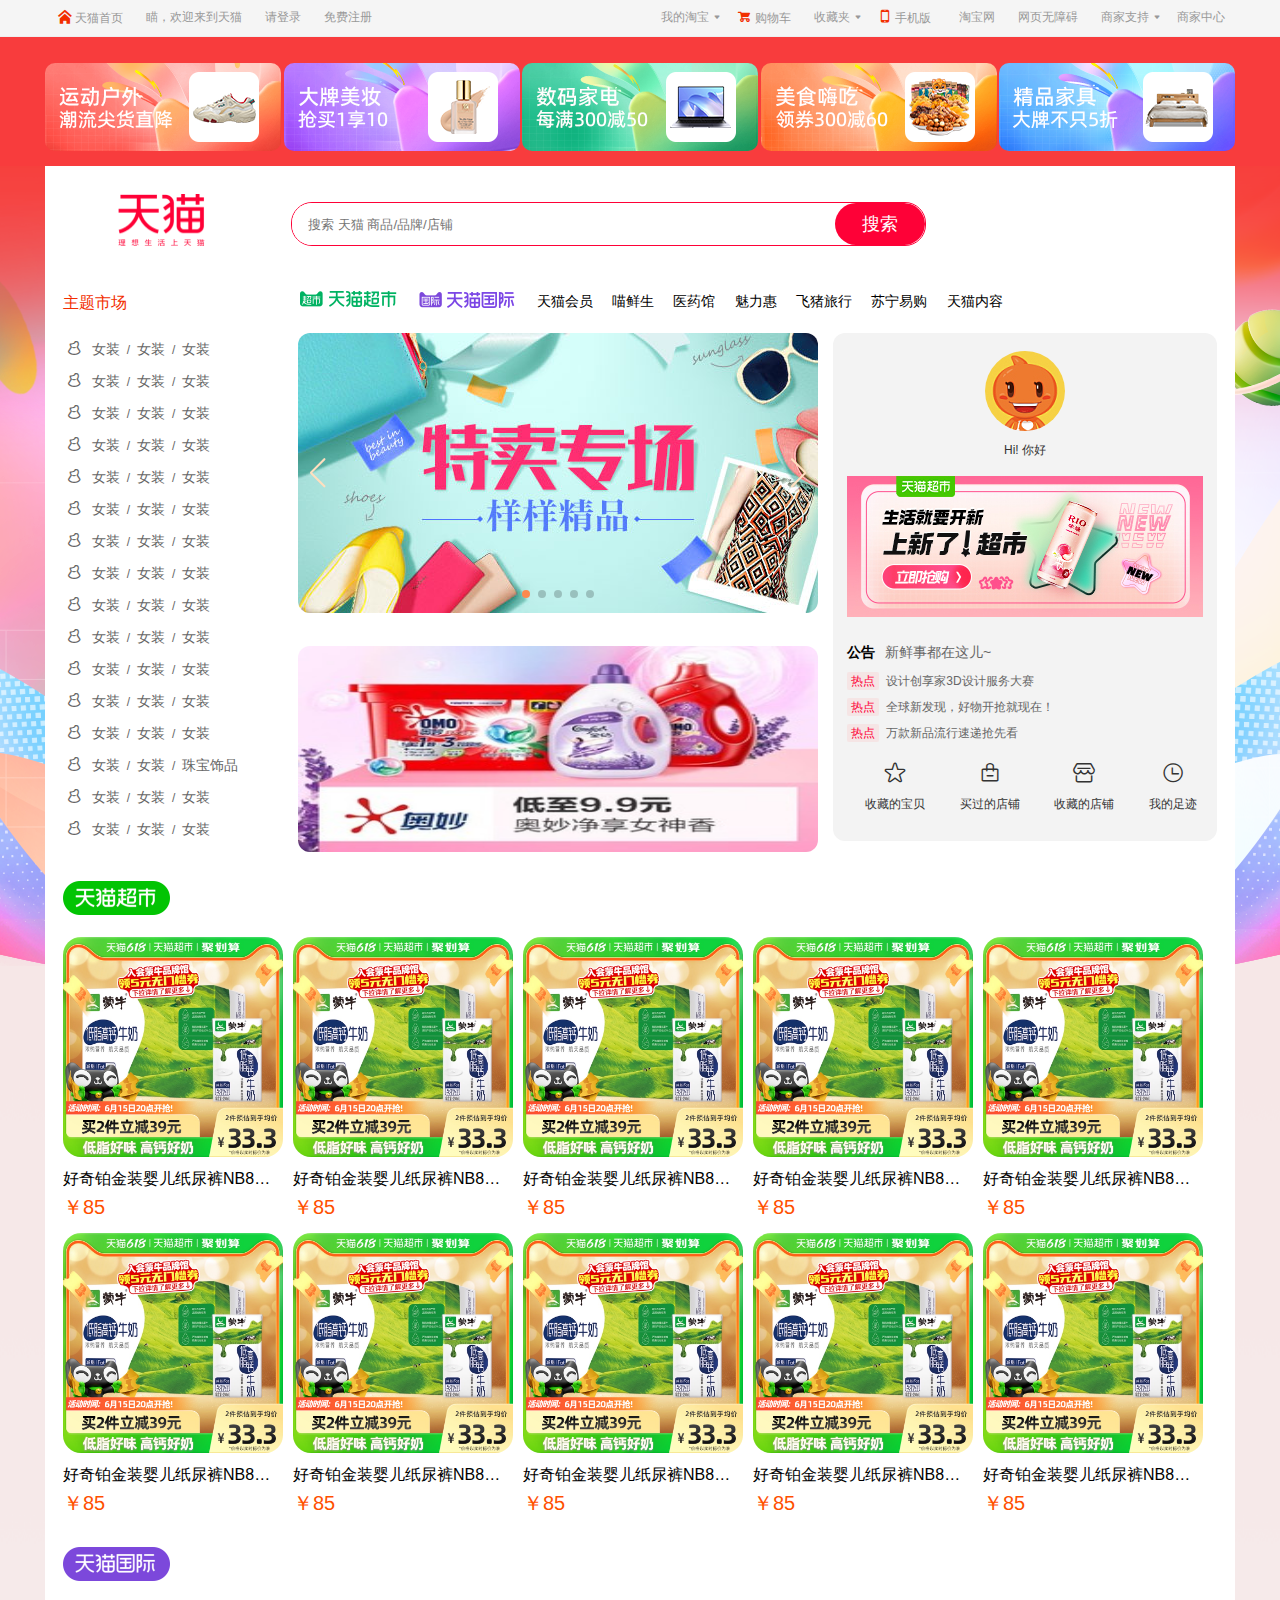
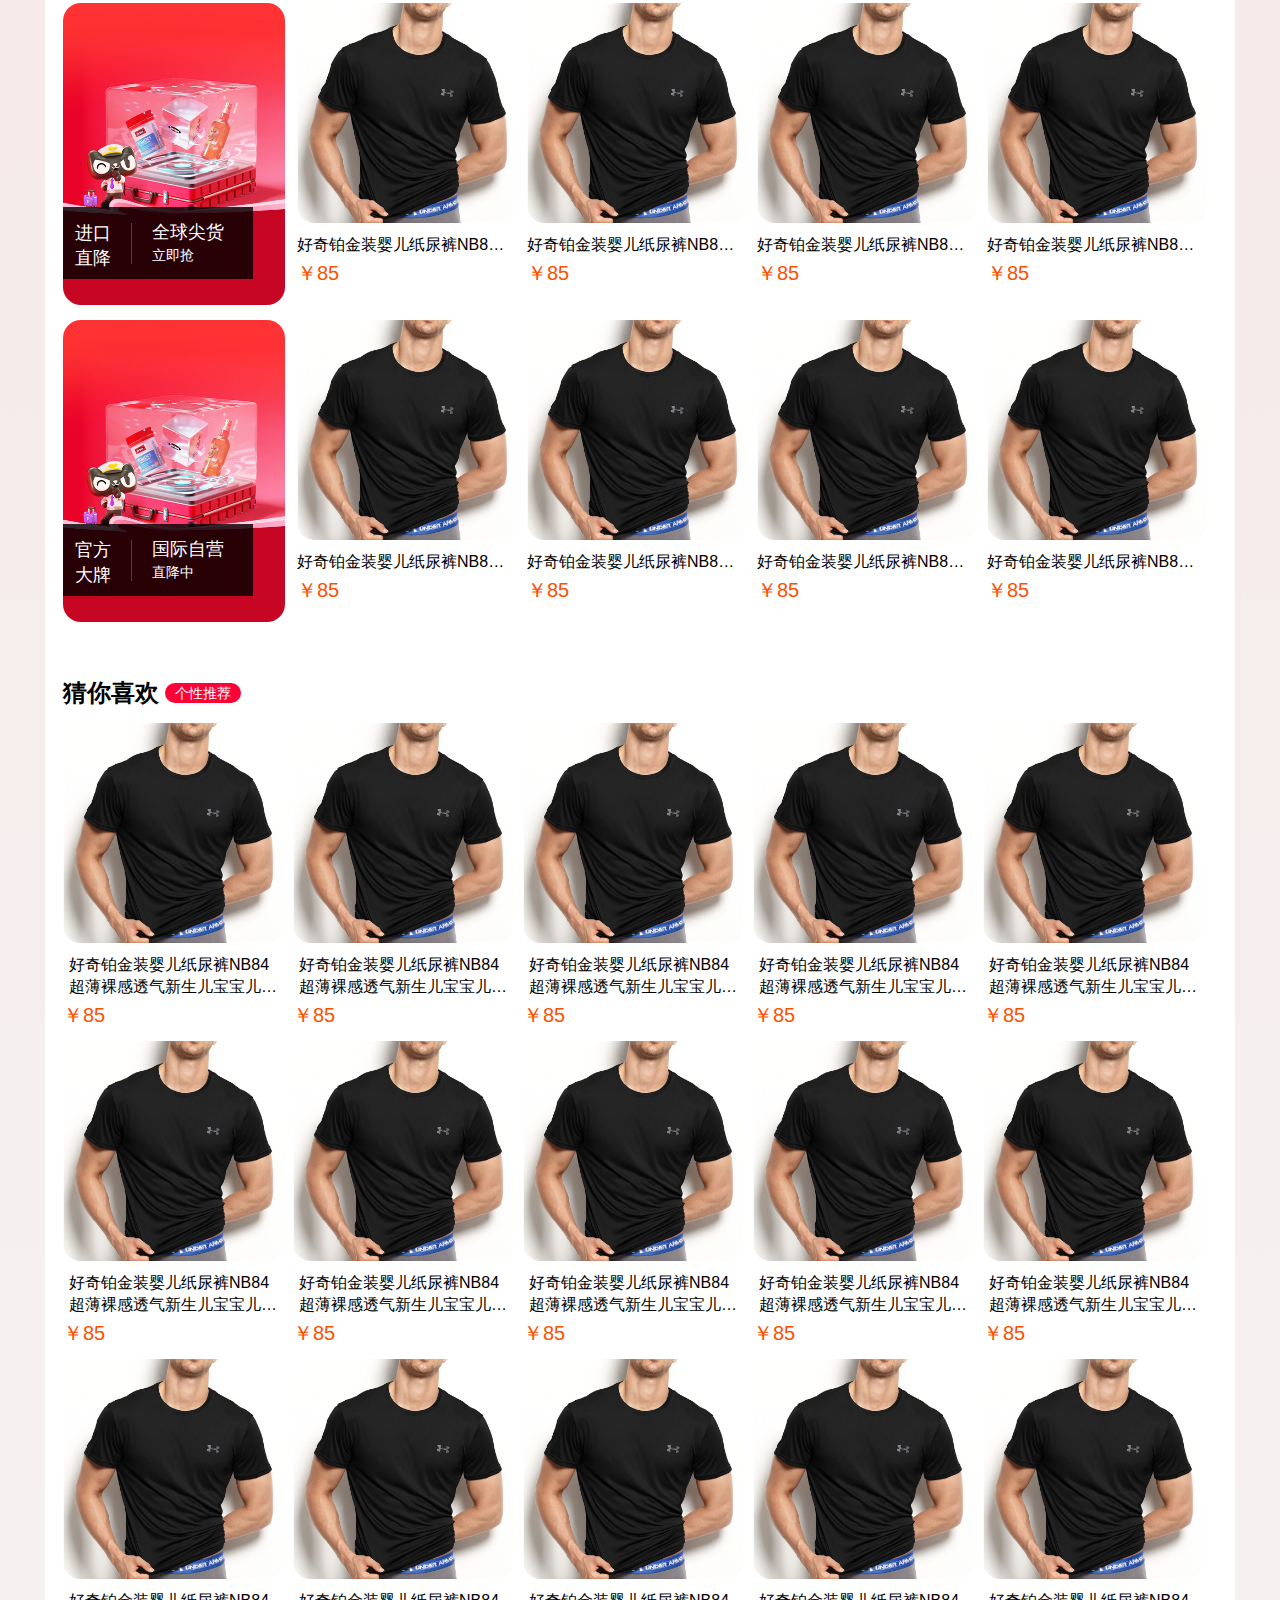
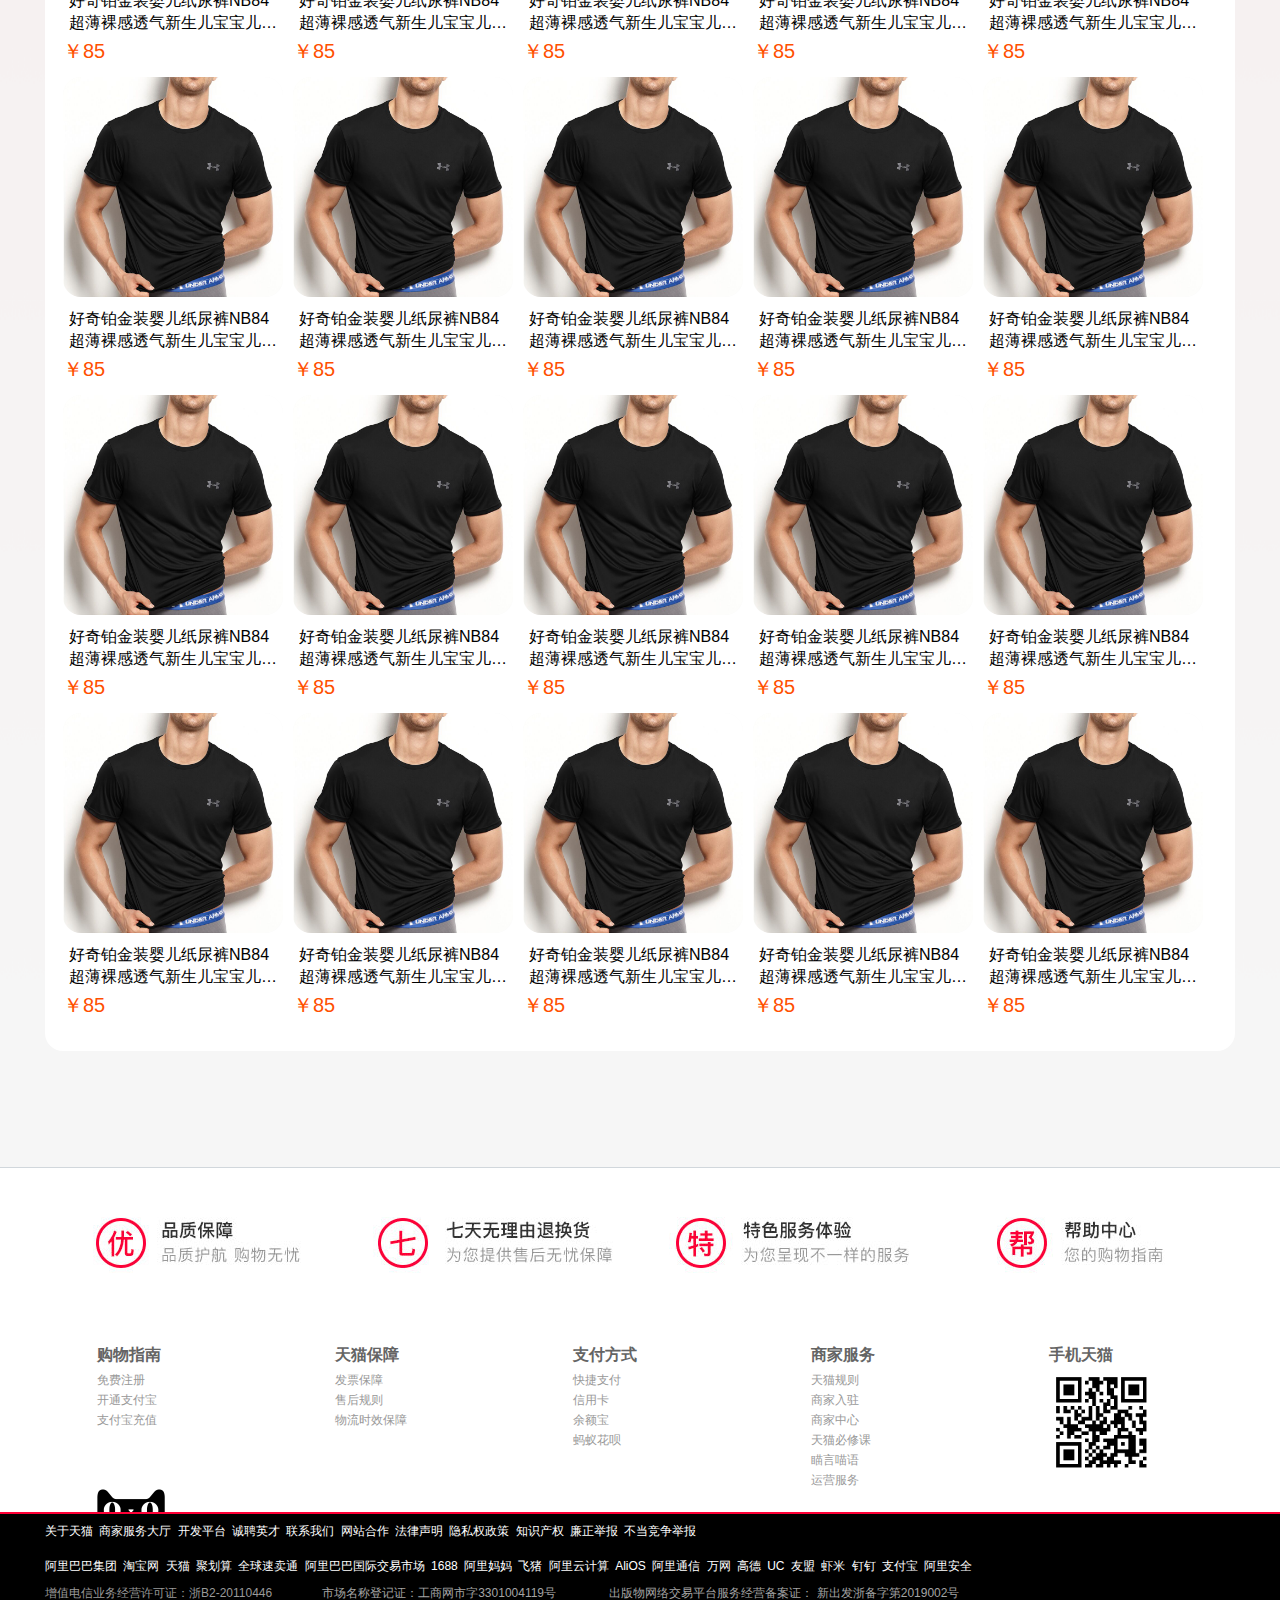
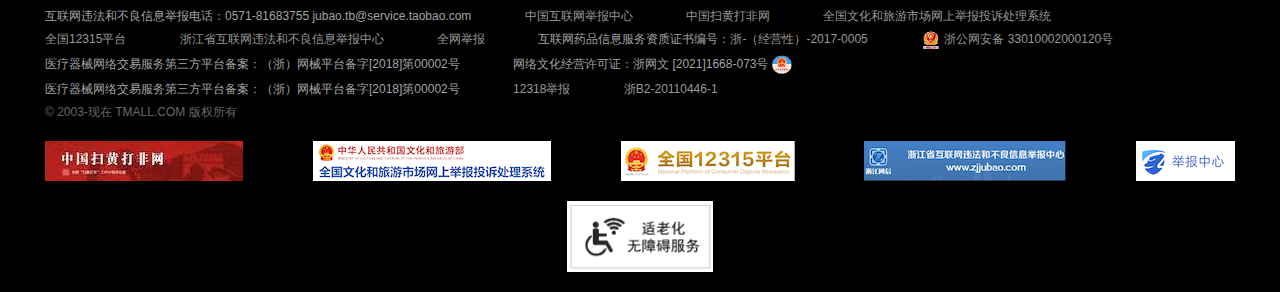
<file: src/index.html>
<!DOCTYPE html>
<html lang="en">

<head>
  <meta charset="UTF-8">
  <meta http-equiv="X-UA-Compatible" content="IE=edge">
  <meta name="viewport" content="width=device-width, initial-scale=1.0">
  <title>TMALL</title>
  <!-- <link rel="stylesheet" href="../bootstrap-3.4.1/dist/css/bootstrap.min.css"> -->
  <link rel="stylesheet" href="./css/font_3471526_rygqt3tm4zb/iconfont.css">
  <link rel="stylesheet" href="../swiper-7.4.1/swiper/swiper-bundle.min.css">
  <!-- <link rel="stylesheet" href="./css/public.css">
  <link rel="stylesheet" href="./css/header.css">
  <link rel="stylesheet" href="../src/css/index.css">
  <link rel="stylesheet" href="../src/css/footer.css"> -->
  <link rel="stylesheet" href="./css/index.css">
  <script src="./js/index.js" type="module"></script>
</head>

<body>
  <!-- header部分结构设计 -->
  <header id="header">
    <div class="con">
      <!-- 头部导航左侧 -->
      <ul class="header-left">
        <li class="tmall-index">
          <a href="./index.html">
            <i class="iconfont icon-shouye red"></i>
            天猫首页
          </a>
        </li>
        <li class="hello-tmall">
          瞄，欢迎来到天猫
        </li>
        <li class="login-place">
          <a href="./login.html">请登录</a>
        </li>
        <li class="free-reg">
          <a href="./register.html">免费注册</a>
        </li>
      </ul>
      <!-- 头部导航右侧 -->
      <ul class="header-right">
        <li class="header-right-mytaobao dropdown">
          <a href="javascript:;">
            我的淘宝

          </a>
          <i class="iconfont icon-sanjiaoxia carts"></i>
          <ul class="dropdown-left">
            <li>
              <a href="javascript:;">已买到的宝贝</a>
            </li>
            <li>
              <a href="javascript:;">已卖出的宝贝</a>
            </li>
          </ul>
        </li>
        <li class="header-right-shopping-car">
          <a href="javascript:;">
            <i class="iconfont icon-gouwuche red"></i>
            购物车
          </a>
        </li>
        <li class="header-right-favorites dropdown">
          <a href="javascript:;">
            收藏夹

          </a>
          <i class="iconfont icon-sanjiaoxia carts"></i>
          <ul class="dropdown-left">
            <li><a href="javascript:;">收藏的宝贝</a></li>
            <li><a href="javascript:;">收藏的店铺</a></li>
          </ul>
        </li>
        <li class="phone-version dropdown">
          <a href="javascript:;">
            <i class="iconfont icon-shouji red"></i>
            手机版
          </a>
        </li>
        <li>
          <a href="javascript:;">淘宝网</a>
        </li>
        <li>
          <a href="javascript:;">网页无障碍</a>
        </li>
        <li class="dropdown">
          <a href="javascript:;">
            商家支持

          </a>
          <i class="iconfont icon-sanjiaoxia carts"></i>
          <ul class="dropdown-right">
            <li class="merchants">
              <h3>商家</h3>
              <a href="javascript:;">商家中心</a>
              <a href="javascript:;">天猫规则</a>
              <a href="javascript:;">商家入驻</a>
              <a href="javascript:;">运营服务</a>
              <a href="javascript:;">商家品控</a>
              <a href="javascript:;">商家工具</a>
              <a href="javascript:;">天猫智库</a>
              <a href="javascript:;">瞄言喵语</a>
            </li>
            <li>
              <h3>帮助</h3>
              <a href="javascript:;">商家服务大厅</a>
              <a href="javascript:;">问商友</a>
            </li>
          </ul>
        </li>
        <li>
          <a href="javascript:;">商家中心</a>
        </li>
      </ul>
    </div>
  </header>

  <!-- hot-goods部分结构设计 -->
  <div id="hot-goods">
    <div class="con">
      <a href="javascript:;"><img src="../src/img/10001.png" alt=""></a>
      <a href="javascript:;"><img src="../src/img/10002.png" alt=""></a>
      <a href="javascript:;"><img src="../src/img/10003.png" alt=""></a>
      <a href="javascript:;"><img src="../src/img/10004.png" alt=""></a>
      <a href="javascript:;"><img src="../src/img/10005.png" alt=""></a>
    </div>
  </div>

  <!-- content部分结构设计 -->
  <div id="content">
    <div class="con">
      <div class="con-search">
        <div class="logo"></div>
        <div class="search-box">
          <input type="text" placeholder="搜索 天猫 商品/品牌/店铺">
          <div class="btn-search">搜索</div>
        </div>
      </div>

      <!-- 左右部分的图片展示 -->
      <img class="content-left-img" src="../src/img/10007.png"></img>
      <img class="content-right-img" src="../src/img/10008.png"></img>

      <!-- content-nav部分的页面设计 -->
      <div class="content-nav">
        <div class="content-nav-left">
          <h2>主题市场</h2>
          <ul class="goods-class">
            <li>
              <i class="iconfont icon-nvzhuang"></i>
              <a href="javascript:;">女装</a>
              <span>/</span>
              <a href="javascript:;">女装</a>
              <span>/</span>
              <a href="javascript:;">女装</a>
            </li>
            <li>
              <i class="iconfont icon-nvzhuang"></i>
              <a href="javascript:;">女装</a>
              <span>/</span>
              <a href="javascript:;">女装</a>
              <span>/</span>
              <a href="javascript:;">女装</a>
            </li>
            <li>
              <i class="iconfont icon-nvzhuang"></i>
              <a href="javascript:;">女装</a>
              <span>/</span>
              <a href="javascript:;">女装</a>
              <span>/</span>
              <a href="javascript:;">女装</a>
            </li>
            <li>
              <i class="iconfont icon-nvzhuang"></i>
              <a href="javascript:;">女装</a>
              <span>/</span>
              <a href="javascript:;">女装</a>
              <span>/</span>
              <a href="javascript:;">女装</a>
            </li>
            <li>
              <i class="iconfont icon-nvzhuang"></i>
              <a href="javascript:;">女装</a>
              <span>/</span>
              <a href="javascript:;">女装</a>
              <span>/</span>
              <a href="javascript:;">女装</a>
            </li>
            <li>
              <i class="iconfont icon-nvzhuang"></i>
              <a href="javascript:;">女装</a>
              <span>/</span>
              <a href="javascript:;">女装</a>
              <span>/</span>
              <a href="javascript:;">女装</a>
            </li>
            <li>
              <i class="iconfont icon-nvzhuang"></i>
              <a href="javascript:;">女装</a>
              <span>/</span>
              <a href="javascript:;">女装</a>
              <span>/</span>
              <a href="javascript:;">女装</a>
            </li>
            <li>
              <i class="iconfont icon-nvzhuang"></i>
              <a href="javascript:;">女装</a>
              <span>/</span>
              <a href="javascript:;">女装</a>
              <span>/</span>
              <a href="javascript:;">女装</a>
            </li>
            <li>
              <i class="iconfont icon-nvzhuang"></i>
              <a href="javascript:;">女装</a>
              <span>/</span>
              <a href="javascript:;">女装</a>
              <span>/</span>
              <a href="javascript:;">女装</a>
            </li>
            <li>
              <i class="iconfont icon-nvzhuang"></i>
              <a href="javascript:;">女装</a>
              <span>/</span>
              <a href="javascript:;">女装</a>
              <span>/</span>
              <a href="javascript:;">女装</a>
            </li>
            <li>
              <i class="iconfont icon-nvzhuang"></i>
              <a href="javascript:;">女装</a>
              <span>/</span>
              <a href="javascript:;">女装</a>
              <span>/</span>
              <a href="javascript:;">女装</a>
            </li>
            <li>
              <i class="iconfont icon-nvzhuang"></i>
              <a href="javascript:;">女装</a>
              <span>/</span>
              <a href="javascript:;">女装</a>
              <span>/</span>
              <a href="javascript:;">女装</a>
            </li>
            <li>
              <i class="iconfont icon-nvzhuang"></i>
              <a href="javascript:;">女装</a>
              <span>/</span>
              <a href="javascript:;">女装</a>
              <span>/</span>
              <a href="javascript:;">女装</a>
            </li>
            <li>
              <i class="iconfont icon-nvzhuang"></i>
              <a href="javascript:;">女装</a>
              <span>/</span>
              <a href="javascript:;">女装</a>
              <span>/</span>
              <a href="javascript:;">珠宝饰品</a>
            </li>
            <li>
              <i class="iconfont icon-nvzhuang"></i>
              <a href="javascript:;">女装</a>
              <span>/</span>
              <a href="javascript:;">女装</a>
              <span>/</span>
              <a href="javascript:;">女装</a>
            </li>
            <li>
              <i class="iconfont icon-nvzhuang"></i>
              <a href="javascript:;">女装</a>
              <span>/</span>
              <a href="javascript:;">女装</a>
              <span>/</span>
              <a href="javascript:;">女装</a>
            </li>
          </ul>
        </div>
        <nav class="content-nav-right">
          <!-- content-nav区域右侧的导航条 -->
          <div class="nav-list-box">
            <a href="javascript:;">
              <img src="../src/img/10009.png" alt="天猫超市" title="天猫超市">
            </a>
            <a href="javascript:;">
              <img src="../src/img/10010.png" alt="天猫国际" title="天猫国际">
            </a>
            <a href="javascript:;">天猫会员</a>
            <a href="javascript:;">喵鲜生</a>
            <a href="javascript:;">医药馆</a>
            <a href="javascript:;">魅力惠</a>
            <a href="javascript:;">飞猪旅行</a>
            <a href="javascript:;">苏宁易购</a>
            <a href="javascript:;">天猫内容</a>
          </div>

          <!-- content-nav区域右侧的show区域结构 -->
          <div class="content-nav-right-show">
            <div class="shuffling-box">
              <div class="shuffling1 shuffling swiper">
                <div class="swiper-wrapper">
                  <div class="swiper-slide"><img src="./img/swiper1.jpg" alt=""></div>
                  <div class="swiper-slide"><img src="./img/swiper2.jpg" alt=""></div>
                  <div class="swiper-slide"><img src="./img/swiper3.jpg" alt=""></div>
                  <div class="swiper-slide"><img src="./img/swiper4.jpg" alt=""></div>
                  <div class="swiper-slide"><img src="./img/swiper5.jpg" alt=""></div>
                </div>
                <div class="swiper-button-next"></div>
                <div class="swiper-button-prev"></div>
                <div class="swiper-pagination"></div>
              </div>
              <div class="shuffling2 shuffling swiper">
                <div class="swiper-wrapper">
                  <div class="swiper-slide"><img src="./img/swiper11.jpg" alt=""></div>
                  <div class="swiper-slide"><img src="./img/swiper12.jpg" alt=""></div>
                  <div class="swiper-slide"><img src="./img/swiper13.jpg" alt=""></div>
                  <div class="swiper-slide"><img src="./img/swiper14.jpg" alt=""></div>
                  <div class="swiper-slide"><img src="./img/swiper15.jpg" alt=""></div>
                  <div class="swiper-slide"><img src="./img/swiper16.jpg" alt=""></div>
                  <div class="swiper-slide"><img src="./img/swiper17.jpg" alt=""></div>
                  <div class="swiper-slide"><img src="./img/swiper18.jpg" alt=""></div>
                </div>
              </div>
            </div>
            <div class="userInfo">
              <a href="javascript:;" class="userInfo-login">
                <img src="../src/img/10110.jpg" alt="">
                <span>Hi! 你好</span>
              </a>
              <a href="javasript:;" class="new-goods">
                <img src="../src/img/10026.jpg" alt="上新商品">
              </a>
              <div class="hot-news">
                <h3 class="announcement">
                  <span>公告</span>
                  新鲜事都在这儿~
                </h3>
                <a href="javascript:;">
                  <span>热点</span>
                  设计创享家3D设计服务大赛
                </a>
                <a href="javascript:;">
                  <span>热点</span>
                  全球新发现，好物开抢就现在！
                </a>
                <a href="javascript:;">
                  <span>热点</span>
                  万款新品流行速递抢先看
                </a>
              </div>

              <ul class="user-info-box">
                <a>
                  <i class="iconfont icon-shoucang"></i>
                  <span>收藏的宝贝</span>
                </a>
                <a>
                  <i class="iconfont icon-wenjianbao"></i>
                  <span>买过的店铺</span>
                </a>
                <a>
                  <i class="iconfont icon-dianpu"></i>
                  <span>收藏的店铺</span>
                </a>
                <a>
                  <i class="iconfont icon-lishijilu"></i>
                  <span>我的足迹</span>
                </a>
              </ul>
            </div>
          </div>
        </nav>

      </div>

      <!-- content-goods -->
      <div class="content-goods">
        <div class="content-goods-list1 content-goods-list">
          <h3 class="goods-title1">
            <img src="../src/img/10038.png" alt="天猫超市" title="天猫超市">
          </h3>
          <ul class="goods-list-content">
            <li class="goods-items">
              <a href="javascript:;">
                <div class="imgbox">
                  <img src="../src/img/10039.jpg" alt="">
                </div>
                <p class="singline goods-item-title">好奇铂金装婴儿纸尿裤NB84超薄裸感透气新生儿宝宝儿童尿不湿尿片</p>
                <p class="goods-price">￥85</p>
              </a>
            </li>
            <li class="goods-items">
              <a href="javascript:;">
                <div class="imgbox">
                  <img src="../src/img/10039.jpg" alt="">
                </div>
                <p class="singline goods-item-title">好奇铂金装婴儿纸尿裤NB84超薄裸感透气新生儿宝宝儿童尿不湿尿片</p>
                <p class="goods-price">￥85</p>
              </a>
            </li>
            <li class="goods-items">
              <a href="javascript:;">
                <div class="imgbox">
                  <img src="../src/img/10039.jpg" alt="">
                </div>
                <p class="singline goods-item-title">好奇铂金装婴儿纸尿裤NB84超薄裸感透气新生儿宝宝儿童尿不湿尿片</p>
                <p class="goods-price">￥85</p>
              </a>
            </li>
            <li class="goods-items">
              <a href="javascript:;">
                <div class="imgbox">
                  <img src="../src/img/10039.jpg" alt="">
                </div>
                <p class="singline goods-item-title">好奇铂金装婴儿纸尿裤NB84超薄裸感透气新生儿宝宝儿童尿不湿尿片</p>
                <p class="goods-price">￥85</p>
              </a>
            </li>
            <li class="goods-items">
              <a href="javascript:;">
                <div class="imgbox">
                  <img src="../src/img/10039.jpg" alt="">
                </div>
                <p class="singline goods-item-title">好奇铂金装婴儿纸尿裤NB84超薄裸感透气新生儿宝宝儿童尿不湿尿片</p>
                <p class="goods-price">￥85</p>
              </a>
            </li>
            <li class="goods-items">
              <a href="javascript:;">
                <div class="imgbox">
                  <img src="../src/img/10039.jpg" alt="">
                </div>
                <p class="singline goods-item-title">好奇铂金装婴儿纸尿裤NB84超薄裸感透气新生儿宝宝儿童尿不湿尿片</p>
                <p class="goods-price">￥85</p>
              </a>
            </li>
            <li class="goods-items">
              <a href="javascript:;">
                <div class="imgbox">
                  <img src="../src/img/10039.jpg" alt="">
                </div>
                <p class="singline goods-item-title">好奇铂金装婴儿纸尿裤NB84超薄裸感透气新生儿宝宝儿童尿不湿尿片</p>
                <p class="goods-price">￥85</p>
              </a>
            </li>
            <li class="goods-items">
              <a href="javascript:;">
                <div class="imgbox">
                  <img src="../src/img/10039.jpg" alt="">
                </div>
                <p class="singline goods-item-title">好奇铂金装婴儿纸尿裤NB84超薄裸感透气新生儿宝宝儿童尿不湿尿片</p>
                <p class="goods-price">￥85</p>
              </a>
            </li>
            <li class="goods-items">
              <a href="javascript:;">
                <div class="imgbox">
                  <img src="../src/img/10039.jpg" alt="">
                </div>
                <p class="singline goods-item-title">好奇铂金装婴儿纸尿裤NB84超薄裸感透气新生儿宝宝儿童尿不湿尿片</p>
                <p class="goods-price">￥85</p>
              </a>
            </li>
            <li class="goods-items">
              <a href="javascript:;">
                <div class="imgbox">
                  <img src="../src/img/10039.jpg" alt="">
                </div>
                <p class="singline goods-item-title">好奇铂金装婴儿纸尿裤NB84超薄裸感透气新生儿宝宝儿童尿不湿尿片</p>
                <p class="goods-price">￥85</p>
              </a>
            </li>
          </ul>
        </div>
        <div class="content-goods-list">
          <h3 class="goods-title1">
            <img src="../src/img/10049.png" alt="天猫国际" title="天猫国际">
          </h3>
          <div class="goods-list-box">
            <div class="goods-list-box-left">
              <a href="javascript:;" class="goods-bigimg-item">
                <img src="../src/img/10050.jpg" alt="">
                <div class="abbox">
                  <div>进口直降</div>
                  <div></div>
                  <div>
                    <p class="floor-dectitle">全球尖货</p>
                    <p class="floor-decinfo">立即抢</p>
                  </div>
                </div>
              </a>

              <a href="javascript:;" class="goods-bigimg-item">
                <img src="../src/img/10050.jpg" alt="">
                <div class="abbox">
                  <div>官方大牌</div>
                  <div></div>
                  <div>
                    <p class="floor-dectitle">国际自营</p>
                    <p class="floor-decinfo">直降中</p>
                  </div>
                </div>
              </a>
            </div>
            <div class="goods-list-content">
              <li class="goods-items">
                <a href="javascript:;">
                  <div class="imgbox">
                    <img src="../src/img/10058.jpg" alt="">
                  </div>
                  <p class="singline goods-item-title">好奇铂金装婴儿纸尿裤NB84超薄裸感透气新生儿宝宝儿童尿不湿尿片</p>
                  <p class="goods-price">￥85</p>
                </a>
              </li>
              <li class="goods-items">
                <a href="javascript:;">
                  <div class="imgbox">
                    <img src="../src/img/10058.jpg" alt="">
                  </div>
                  <p class="singline goods-item-title">好奇铂金装婴儿纸尿裤NB84超薄裸感透气新生儿宝宝儿童尿不湿尿片</p>
                  <p class="goods-price">￥85</p>
                </a>
              </li>
              <li class="goods-items">
                <a href="javascript:;">
                  <div class="imgbox">
                    <img src="../src/img/10058.jpg" alt="">
                  </div>
                  <p class="singline goods-item-title">好奇铂金装婴儿纸尿裤NB84超薄裸感透气新生儿宝宝儿童尿不湿尿片</p>
                  <p class="goods-price">￥85</p>
                </a>
              </li>
              <li class="goods-items">
                <a href="javascript:;">
                  <div class="imgbox">
                    <img src="../src/img/10058.jpg" alt="">
                  </div>
                  <p class="singline goods-item-title">好奇铂金装婴儿纸尿裤NB84超薄裸感透气新生儿宝宝儿童尿不湿尿片</p>
                  <p class="goods-price">￥85</p>
                </a>
              </li>
              <li class="goods-items">
                <a href="javascript:;">
                  <div class="imgbox">
                    <img src="../src/img/10058.jpg" alt="">
                  </div>
                  <p class="singline goods-item-title">好奇铂金装婴儿纸尿裤NB84超薄裸感透气新生儿宝宝儿童尿不湿尿片</p>
                  <p class="goods-price">￥85</p>
                </a>
              </li>
              <li class="goods-items">
                <a href="javascript:;">
                  <div class="imgbox">
                    <img src="../src/img/10058.jpg" alt="">
                  </div>
                  <p class="singline goods-item-title">好奇铂金装婴儿纸尿裤NB84超薄裸感透气新生儿宝宝儿童尿不湿尿片</p>
                  <p class="goods-price">￥85</p>
                </a>
              </li>
              <li class="goods-items">
                <a href="javascript:;">
                  <div class="imgbox">
                    <img src="../src/img/10058.jpg" alt="">
                  </div>
                  <p class="singline goods-item-title">好奇铂金装婴儿纸尿裤NB84超薄裸感透气新生儿宝宝儿童尿不湿尿片</p>
                  <p class="goods-price">￥85</p>
                </a>
              </li>
              <li class="goods-items">
                <a href="javascript:;">
                  <div class="imgbox">
                    <img src="../src/img/10058.jpg" alt="">
                  </div>
                  <p class="singline goods-item-title">好奇铂金装婴儿纸尿裤NB84超薄裸感透气新生儿宝宝儿童尿不湿尿片</p>
                  <p class="goods-price">￥85</p>
                </a>
              </li>
            </div>
          </div>
        </div>
        <div class="content-goods-favorite">
          <div class="favorite-title">
            <h3>猜你喜欢</h3>
            <div class="recommendation">个性推荐</div>
          </div>
          <div class="goods-list-content">
            <li class="goods-items">
              <a href="javascript:;">
                <div class="imgbox">
                  <img src="../src/img/10058.jpg" alt="">
                </div>
                <p class="twoline goods-item-title">好奇铂金装婴儿纸尿裤NB84超薄裸感透气新生儿宝宝儿童尿不湿尿片</p>
                <p class="goods-price">￥85</p>
              </a>
            </li>
            <li class="goods-items">
              <a href="javascript:;">
                <div class="imgbox">
                  <img src="../src/img/10058.jpg" alt="">
                </div>
                <p class="twoline goods-item-title">好奇铂金装婴儿纸尿裤NB84超薄裸感透气新生儿宝宝儿童尿不湿尿片</p>
                <p class="goods-price">￥85</p>
              </a>
            </li>
            <li class="goods-items">
              <a href="javascript:;">
                <div class="imgbox">
                  <img src="../src/img/10058.jpg" alt="">
                </div>
                <p class="twoline goods-item-title">好奇铂金装婴儿纸尿裤NB84超薄裸感透气新生儿宝宝儿童尿不湿尿片</p>
                <p class="goods-price">￥85</p>
              </a>
            </li>
            <li class="goods-items">
              <a href="javascript:;">
                <div class="imgbox">
                  <img src="../src/img/10058.jpg" alt="">
                </div>
                <p class="twoline goods-item-title">好奇铂金装婴儿纸尿裤NB84超薄裸感透气新生儿宝宝儿童尿不湿尿片</p>
                <p class="goods-price">￥85</p>
              </a>
            </li>
            <li class="goods-items">
              <a href="javascript:;">
                <div class="imgbox">
                  <img src="../src/img/10058.jpg" alt="">
                </div>
                <p class="twoline goods-item-title">好奇铂金装婴儿纸尿裤NB84超薄裸感透气新生儿宝宝儿童尿不湿尿片</p>
                <p class="goods-price">￥85</p>
              </a>
            </li>
            <li class="goods-items">
              <a href="javascript:;">
                <div class="imgbox">
                  <img src="../src/img/10058.jpg" alt="">
                </div>
                <p class="twoline goods-item-title">好奇铂金装婴儿纸尿裤NB84超薄裸感透气新生儿宝宝儿童尿不湿尿片</p>
                <p class="goods-price">￥85</p>
              </a>
            </li>
            <li class="goods-items">
              <a href="javascript:;">
                <div class="imgbox">
                  <img src="../src/img/10058.jpg" alt="">
                </div>
                <p class="twoline goods-item-title">好奇铂金装婴儿纸尿裤NB84超薄裸感透气新生儿宝宝儿童尿不湿尿片</p>
                <p class="goods-price">￥85</p>
              </a>
            </li>
            <li class="goods-items">
              <a href="javascript:;">
                <div class="imgbox">
                  <img src="../src/img/10058.jpg" alt="">
                </div>
                <p class="twoline goods-item-title">好奇铂金装婴儿纸尿裤NB84超薄裸感透气新生儿宝宝儿童尿不湿尿片</p>
                <p class="goods-price">￥85</p>
              </a>
            </li>
            <li class="goods-items">
              <a href="javascript:;">
                <div class="imgbox">
                  <img src="../src/img/10058.jpg" alt="">
                </div>
                <p class="twoline goods-item-title">好奇铂金装婴儿纸尿裤NB84超薄裸感透气新生儿宝宝儿童尿不湿尿片</p>
                <p class="goods-price">￥85</p>
              </a>
            </li>
            <li class="goods-items">
              <a href="javascript:;">
                <div class="imgbox">
                  <img src="../src/img/10058.jpg" alt="">
                </div>
                <p class="twoline goods-item-title">好奇铂金装婴儿纸尿裤NB84超薄裸感透气新生儿宝宝儿童尿不湿尿片</p>
                <p class="goods-price">￥85</p>
              </a>
            </li>
            <li class="goods-items">
              <a href="javascript:;">
                <div class="imgbox">
                  <img src="../src/img/10058.jpg" alt="">
                </div>
                <p class="twoline goods-item-title">好奇铂金装婴儿纸尿裤NB84超薄裸感透气新生儿宝宝儿童尿不湿尿片</p>
                <p class="goods-price">￥85</p>
              </a>
            </li>
            <li class="goods-items">
              <a href="javascript:;">
                <div class="imgbox">
                  <img src="../src/img/10058.jpg" alt="">
                </div>
                <p class="twoline goods-item-title">好奇铂金装婴儿纸尿裤NB84超薄裸感透气新生儿宝宝儿童尿不湿尿片</p>
                <p class="goods-price">￥85</p>
              </a>
            </li>
            <li class="goods-items">
              <a href="javascript:;">
                <div class="imgbox">
                  <img src="../src/img/10058.jpg" alt="">
                </div>
                <p class="twoline goods-item-title">好奇铂金装婴儿纸尿裤NB84超薄裸感透气新生儿宝宝儿童尿不湿尿片</p>
                <p class="goods-price">￥85</p>
              </a>
            </li>
            <li class="goods-items">
              <a href="javascript:;">
                <div class="imgbox">
                  <img src="../src/img/10058.jpg" alt="">
                </div>
                <p class="twoline goods-item-title">好奇铂金装婴儿纸尿裤NB84超薄裸感透气新生儿宝宝儿童尿不湿尿片</p>
                <p class="goods-price">￥85</p>
              </a>
            </li>
            <li class="goods-items">
              <a href="javascript:;">
                <div class="imgbox">
                  <img src="../src/img/10058.jpg" alt="">
                </div>
                <p class="twoline goods-item-title">好奇铂金装婴儿纸尿裤NB84超薄裸感透气新生儿宝宝儿童尿不湿尿片</p>
                <p class="goods-price">￥85</p>
              </a>
            </li>
            <li class="goods-items">
              <a href="javascript:;">
                <div class="imgbox">
                  <img src="../src/img/10058.jpg" alt="">
                </div>
                <p class="twoline goods-item-title">好奇铂金装婴儿纸尿裤NB84超薄裸感透气新生儿宝宝儿童尿不湿尿片</p>
                <p class="goods-price">￥85</p>
              </a>
            </li>
            <li class="goods-items">
              <a href="javascript:;">
                <div class="imgbox">
                  <img src="../src/img/10058.jpg" alt="">
                </div>
                <p class="twoline goods-item-title">好奇铂金装婴儿纸尿裤NB84超薄裸感透气新生儿宝宝儿童尿不湿尿片</p>
                <p class="goods-price">￥85</p>
              </a>
            </li>
            <li class="goods-items">
              <a href="javascript:;">
                <div class="imgbox">
                  <img src="../src/img/10058.jpg" alt="">
                </div>
                <p class="twoline goods-item-title">好奇铂金装婴儿纸尿裤NB84超薄裸感透气新生儿宝宝儿童尿不湿尿片</p>
                <p class="goods-price">￥85</p>
              </a>
            </li>
            <li class="goods-items">
              <a href="javascript:;">
                <div class="imgbox">
                  <img src="../src/img/10058.jpg" alt="">
                </div>
                <p class="twoline goods-item-title">好奇铂金装婴儿纸尿裤NB84超薄裸感透气新生儿宝宝儿童尿不湿尿片</p>
                <p class="goods-price">￥85</p>
              </a>
            </li>
            <li class="goods-items">
              <a href="javascript:;">
                <div class="imgbox">
                  <img src="../src/img/10058.jpg" alt="">
                </div>
                <p class="twoline goods-item-title">好奇铂金装婴儿纸尿裤NB84超薄裸感透气新生儿宝宝儿童尿不湿尿片</p>
                <p class="goods-price">￥85</p>
              </a>
            </li>
            <li class="goods-items">
              <a href="javascript:;">
                <div class="imgbox">
                  <img src="../src/img/10058.jpg" alt="">
                </div>
                <p class="twoline goods-item-title">好奇铂金装婴儿纸尿裤NB84超薄裸感透气新生儿宝宝儿童尿不湿尿片</p>
                <p class="goods-price">￥85</p>
              </a>
            </li>
            <li class="goods-items">
              <a href="javascript:;">
                <div class="imgbox">
                  <img src="../src/img/10058.jpg" alt="">
                </div>
                <p class="twoline goods-item-title">好奇铂金装婴儿纸尿裤NB84超薄裸感透气新生儿宝宝儿童尿不湿尿片</p>
                <p class="goods-price">￥85</p>
              </a>
            </li>
            <li class="goods-items">
              <a href="javascript:;">
                <div class="imgbox">
                  <img src="../src/img/10058.jpg" alt="">
                </div>
                <p class="twoline goods-item-title">好奇铂金装婴儿纸尿裤NB84超薄裸感透气新生儿宝宝儿童尿不湿尿片</p>
                <p class="goods-price">￥85</p>
              </a>
            </li>
            <li class="goods-items">
              <a href="javascript:;">
                <div class="imgbox">
                  <img src="../src/img/10058.jpg" alt="">
                </div>
                <p class="twoline goods-item-title">好奇铂金装婴儿纸尿裤NB84超薄裸感透气新生儿宝宝儿童尿不湿尿片</p>
                <p class="goods-price">￥85</p>
              </a>
            </li>
            <li class="goods-items">
              <a href="javascript:;">
                <div class="imgbox">
                  <img src="../src/img/10058.jpg" alt="">
                </div>
                <p class="twoline goods-item-title">好奇铂金装婴儿纸尿裤NB84超薄裸感透气新生儿宝宝儿童尿不湿尿片</p>
                <p class="goods-price">￥85</p>
              </a>
            </li>
            <li class="goods-items">
              <a href="javascript:;">
                <div class="imgbox">
                  <img src="../src/img/10058.jpg" alt="">
                </div>
                <p class="twoline goods-item-title">好奇铂金装婴儿纸尿裤NB84超薄裸感透气新生儿宝宝儿童尿不湿尿片</p>
                <p class="goods-price">￥85</p>
              </a>
            </li>
            <li class="goods-items">
              <a href="javascript:;">
                <div class="imgbox">
                  <img src="../src/img/10058.jpg" alt="">
                </div>
                <p class="twoline goods-item-title">好奇铂金装婴儿纸尿裤NB84超薄裸感透气新生儿宝宝儿童尿不湿尿片</p>
                <p class="goods-price">￥85</p>
              </a>
            </li>
            <li class="goods-items">
              <a href="javascript:;">
                <div class="imgbox">
                  <img src="../src/img/10058.jpg" alt="">
                </div>
                <p class="twoline goods-item-title">好奇铂金装婴儿纸尿裤NB84超薄裸感透气新生儿宝宝儿童尿不湿尿片</p>
                <p class="goods-price">￥85</p>
              </a>
            </li>
            <li class="goods-items">
              <a href="javascript:;">
                <div class="imgbox">
                  <img src="../src/img/10058.jpg" alt="">
                </div>
                <p class="twoline goods-item-title">好奇铂金装婴儿纸尿裤NB84超薄裸感透气新生儿宝宝儿童尿不湿尿片</p>
                <p class="goods-price">￥85</p>
              </a>
            </li>
            <li class="goods-items">
              <a href="javascript:;">
                <div class="imgbox">
                  <img src="../src/img/10058.jpg" alt="">
                </div>
                <p class="twoline goods-item-title">好奇铂金装婴儿纸尿裤NB84超薄裸感透气新生儿宝宝儿童尿不湿尿片</p>
                <p class="goods-price">￥85</p>
              </a>
            </li>
          </div>
        </div>
      </div>
    </div>
  </div>


  <!-- footer部分结构设计 -->
  <footer id="footer">
    <div class="service-link-box">
      <div class="con">
        <a href="javascript:;"></a>
        <a href="javascript:;"></a>
        <a href="javascript:;"></a>
        <a href="javascript:;"></a>
      </div>
    </div>
    <div class="footer-nav-box">
      <ul class="con">
        <li>
          <dl>
            <dt>购物指南</dt>
            <dd>
              <a href="javascript:;">免费注册</a>
            </dd>
            <dd>
              <a href="javascript:;">开通支付宝</a>
            </dd>
            <dd>
              <a href="javascript:;">支付宝充值</a>
            </dd>
          </dl>
        </li>
        <li>
          <dl>
            <dt>天猫保障</dt>
            <dd>
              <a href="javascript:;">发票保障</a>
            </dd>
            <dd>
              <a href="javascript:;">售后规则</a>
            </dd>
            <dd>
              <a href="javascript:;">物流时效保障</a>
            </dd>
          </dl>
        </li>
        <li>
          <dl>
            <dt>支付方式</dt>
            <dd>
              <a href="javascript:;">快捷支付</a>
            </dd>
            <dd>
              <a href="javascript:;">信用卡</a>
            </dd>
            <dd>
              <a href="javascript:;">余额宝</a>
            </dd>
            <dd>
              <a href="javascript:;">蚂蚁花呗</a>
            </dd>
          </dl>
        </li>
        <li>
          <dl>
            <dt>商家服务</dt>
            <dd>
              <a href="javascript:;">天猫规则</a>
            </dd>
            <dd>
              <a href="javascript:;">商家入驻</a>
            </dd>
            <dd>
              <a href="javascript:;">商家中心</a>
            </dd>
            <dd>
              <a href="javascript:;">天猫必修课</a>
            </dd>
            <dd>
              <a href="javascript:;">瞄言喵语</a>
            </dd>
            <dd>
              <a href="javascript:;">运营服务</a>
            </dd>
          </dl>
        </li>
        <li>
          <dl>
            <dt>手机天猫</dt>
            <dd>
              <a href="javascript:;">
                <img src="../src/img/10090.png" alt="手机天猫" title="手机天猫">
              </a>
            </dd>
          </dl>
        </li>
      </ul>
    </div>
    <div class="footer-link-box">
      <div class="con">
        <p class="p1">
          <a href="javascript:;">关于天猫</a>
          <a href="javascript:;">商家服务大厅</a>
          <a href="javascript:;">开发平台</a>
          <a href="javascript:;">诚聘英才</a>
          <a href="javascript:;">联系我们</a>
          <a href="javascript:;">网站合作</a>
          <a href="javascript:;">法律声明</a>
          <a href="javascript:;">隐私权政策</a>
          <a href="javascript:;">知识产权</a>
          <a href="javascript:;">廉正举报</a>
          <a href="javascript:;">不当竞争举报</a>
        </p>
        <p class="p1">
          <a href="javascript:;">阿里巴巴集团</a>
          <a href="javascript:;">淘宝网</a>
          <a href="javascript:;">天猫</a>
          <a href="javascript:;">聚划算</a>
          <a href="javascript:;">全球速卖通</a>
          <a href="javascript:;">阿里巴巴国际交易市场</a>
          <a href="javascript:;">1688</a>
          <a href="javascript:;">阿里妈妈</a>
          <a href="javascript:;">飞猪</a>
          <a href="javascript:;">阿里云计算</a>
          <a href="javascript:;">AliOS</a>
          <a href="javascript:;">阿里通信</a>
          <a href="javascript:;">万网</a>
          <a href="javascript:;">高德</a>
          <a href="javascript:;">UC</a>
          <a href="javascript:;">友盟</a>
          <a href="javascript:;">虾米</a>
          <a href="javascript:;">钉钉</a>
          <a href="javascript:;">支付宝</a>
          <a href="javascript:;">阿里安全</a>
        </p>
        <div class="p2">
          <a href="javascript:;">增值电信业务经营许可证：浙B2-20110446</a><span>市场名称登记证：工商网市字3301004119号</span>
          <span>出版物网络交易平台服务经营备案证： 新出发浙备字第2019002号</span>
          <span>互联网违法和不良信息举报电话：0571-81683755 jubao.tb@service.taobao.com</span>
          <a href="javascript:;">中国互联网举报中心</a>
          <a href="javascript:;">中国扫黄打非网</a>
          <a href="javascript:;">全国文化和旅游市场网上举报投诉处理系统</a>
          <a href="javascript:;">全国12315平台</a>
          <a href="javascript:;">浙江省互联网违法和不良信息举报中心</a>
          <a href="javascript:;">全网举报</a>
          <p>互联网药品信息服务资质证书编号：<a href="javascript:;">浙-（经营性）-2017-0005</a></p>
          <a href="javascript:;">
            <img src="../src/img/10089.gif" alt="">
            浙公网安备 33010002000120号
          </a>
          <span>医疗器械网络交易服务第三方平台备案：（浙）网械平台备字[2018]第00002号</span>
          <p>
            <span>网络文化经营许可证：浙网文 [2021]1668-073号</span>
            <a href="javascript:;">
              <img src="../src/img/10083.gif" alt="">
            </a>
          </p>
          <span>医疗器械网络交易服务第三方平台备案：（浙）网械平台备字[2018]第00002号</span>
          <a href="javascript:;">12318举报</a>
          <a href="javascript:;">浙B2-20110446-1</a>
          <i>© 2003-现在 TMALL.COM 版权所有</i>
        </div>
        <div class="p3">
          <a href="javascript:;"><img src="../src/img/10084.jpg" alt=""></a>
          <a href="javascript:;"><img src="../src/img/10085.png" alt=""></a>
          <a href="javascript:;"><img src="../src/img/10086.png" alt=""></a>
          <a href="javascript:;"><img src="../src/img/10087.png" alt=""></a>
          <a href="javascript:;"><img src="../src/img/10088.png" alt=""></a>
        </div>
        <div class="p4">
          <a href="javascript:;"><img src="../src/img/10080.png" alt=""></a>
        </div>
      </div>
    </div>
  </footer>
  <style>
    .swiper {
      --swiper-theme-color: #fd894e;
      /* 设置Swiper风格 */
      --swiper-navigation-color: #ffdfbf;
      /* 单独设置按钮颜色 */
      --swiper-navigation-size: 30px;
      /* 设置按钮大小 */

    }

    .swiper-slide>img {
      width: 100%;
      height: 100%;
    }
  </style>
</body>

</html>
</file>
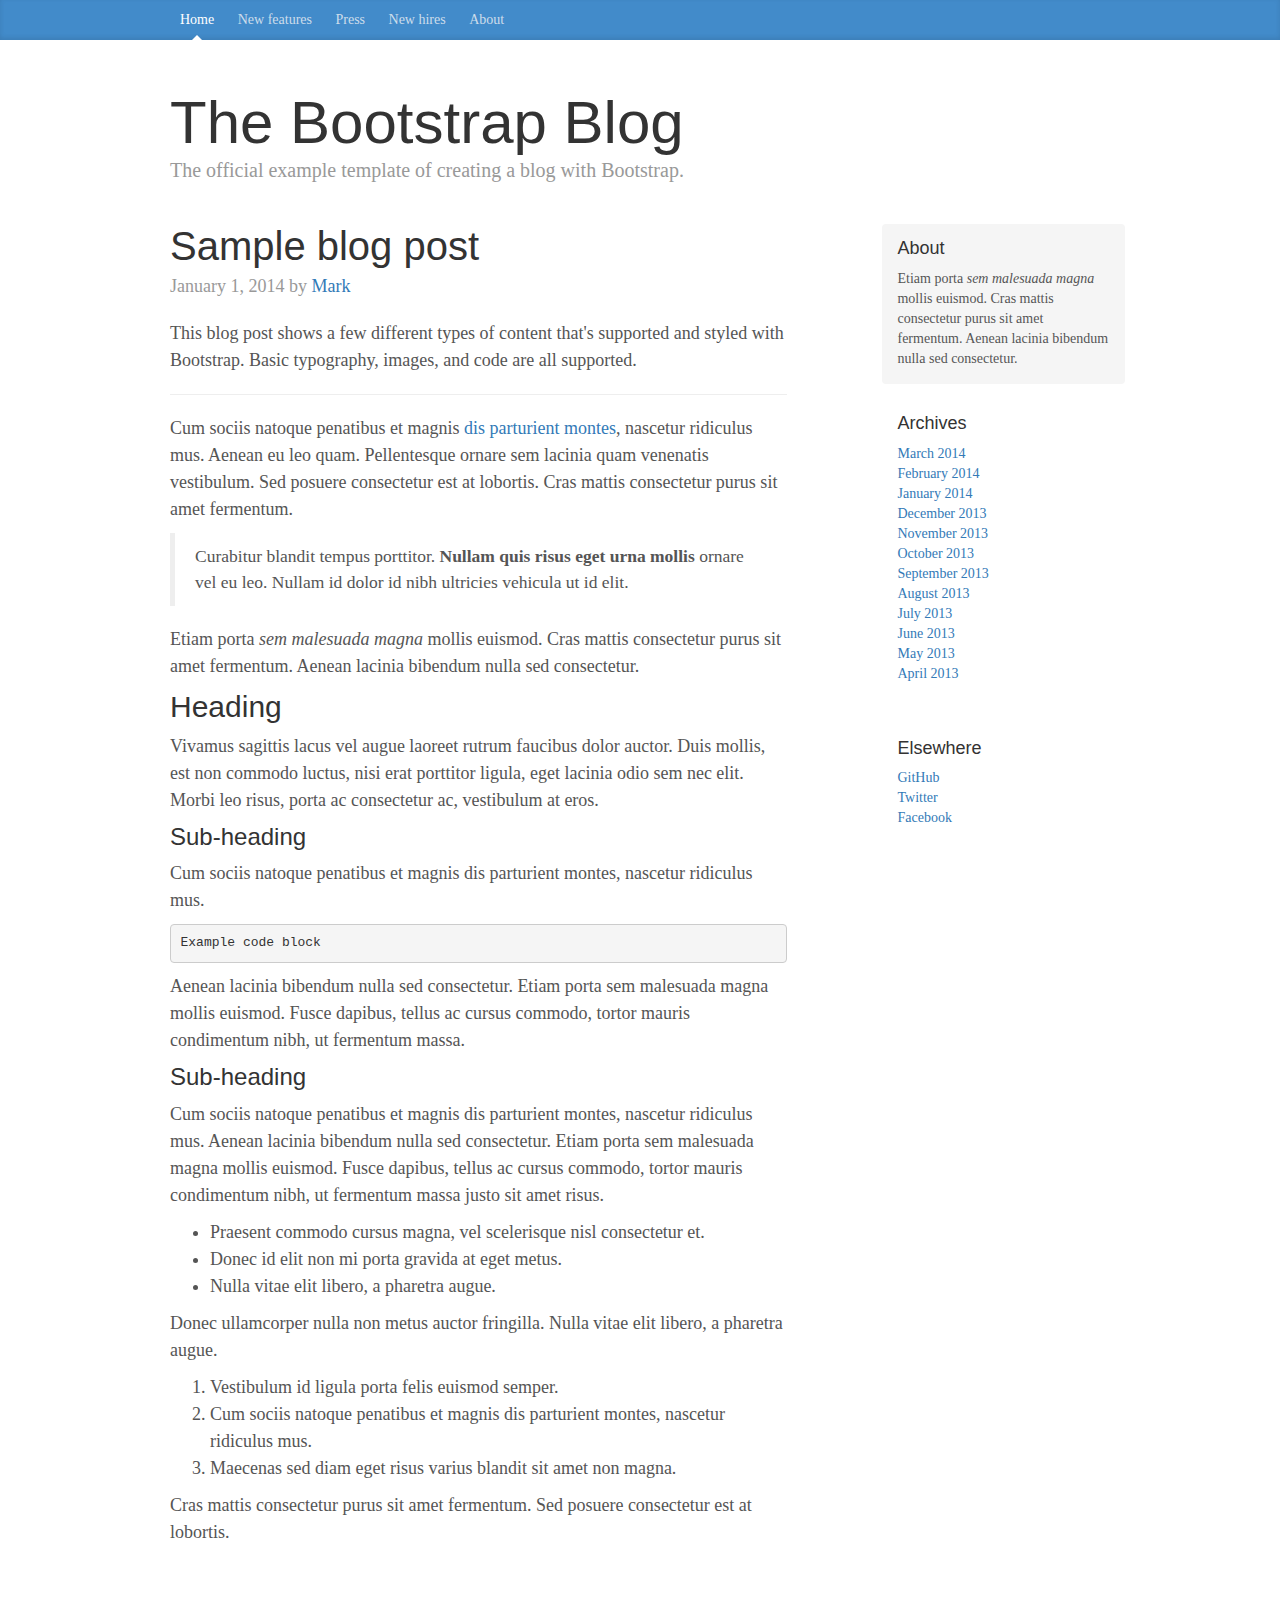
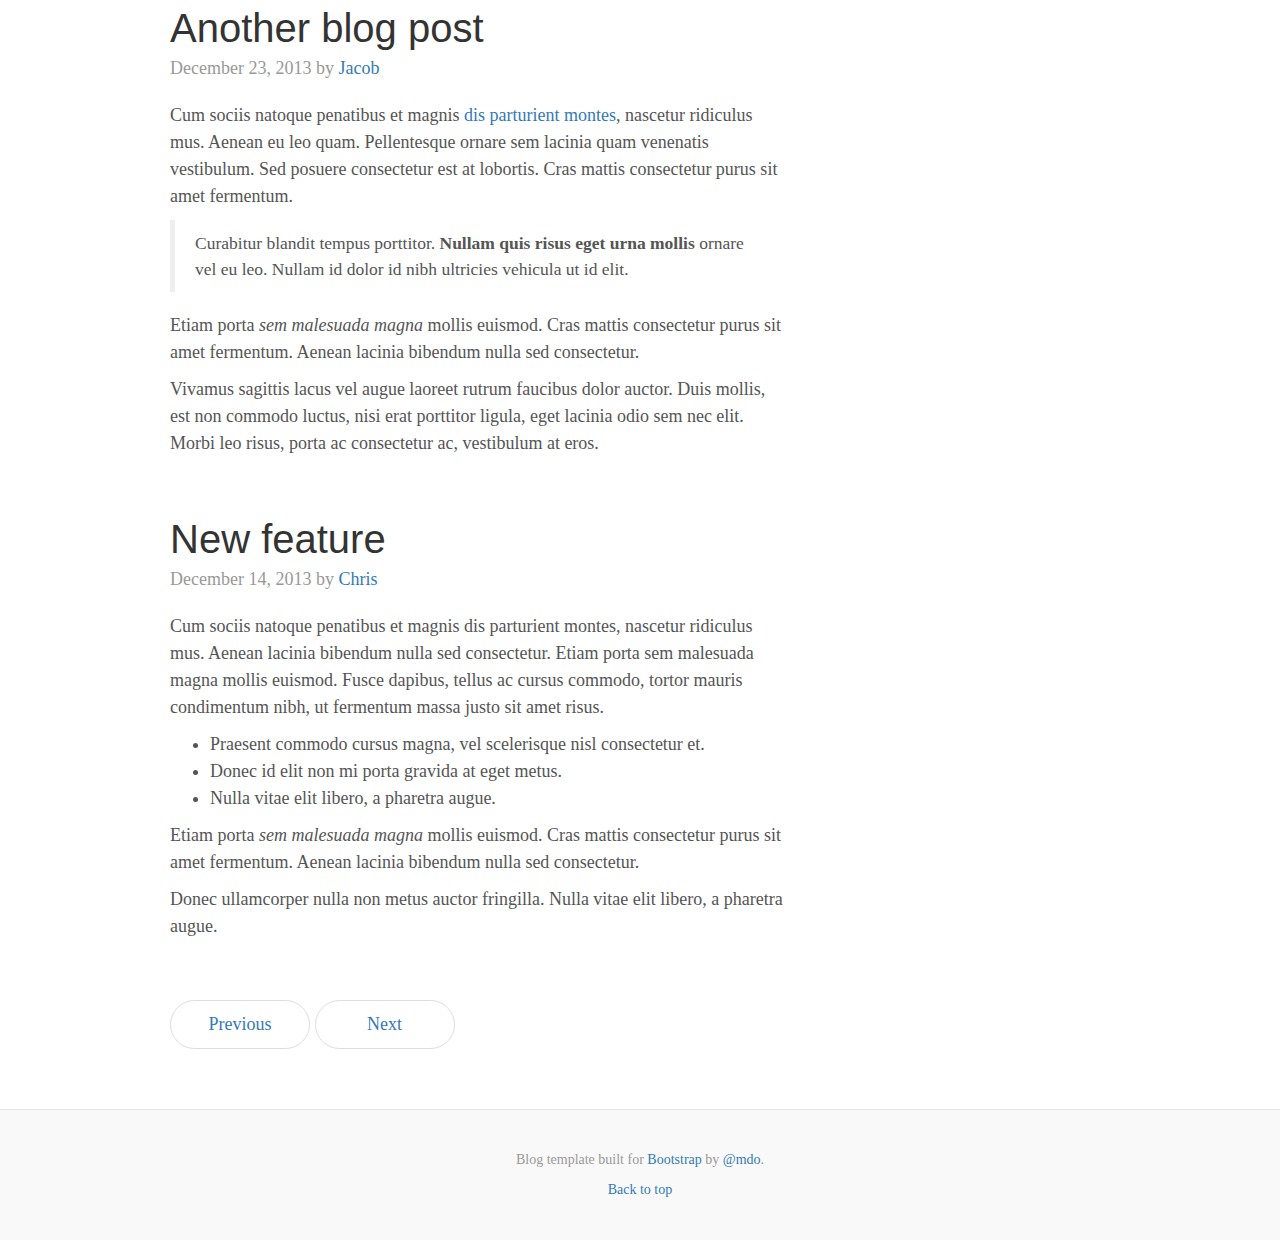
<file: bootstrap-3.4.1/docs/examples/blog/index.html>
<!doctype html>
<html lang="en">
  <head>
    <meta charset="utf-8">
    <meta http-equiv="X-UA-Compatible" content="IE=edge">
    <meta name="viewport" content="width=device-width, initial-scale=1">
    <!-- The above 3 meta tags *must* come first in the head; any other head content must come *after* these tags -->
    <meta name="description" content="">
    <meta name="author" content="">
    <link rel="icon" href="../../favicon.ico">

    <title>Blog Template for Bootstrap</title>

    <!-- Bootstrap core CSS -->
    <link href="../../dist/css/bootstrap.min.css" rel="stylesheet">

    <!-- IE10 viewport hack for Surface/desktop Windows 8 bug -->
    <link href="../../assets/css/ie10-viewport-bug-workaround.css" rel="stylesheet">

    <!-- Custom styles for this template -->
    <link href="blog.css" rel="stylesheet">

    <!-- Just for debugging purposes. Don't actually copy these 2 lines! -->
    <!--[if lt IE 9]><script src="../../assets/js/ie8-responsive-file-warning.js"></script><![endif]-->
    <script src="../../assets/js/ie-emulation-modes-warning.js"></script>

    <!-- HTML5 shim and Respond.js for IE8 support of HTML5 elements and media queries -->
    <!--[if lt IE 9]>
      <script src="https://oss.maxcdn.com/html5shiv/3.7.3/html5shiv.min.js"></script>
      <script src="https://oss.maxcdn.com/respond/1.4.2/respond.min.js"></script>
    <![endif]-->
  </head>

  <body>

    <div class="blog-masthead">
      <div class="container">
        <nav class="blog-nav">
          <a class="blog-nav-item active" href="#">Home</a>
          <a class="blog-nav-item" href="#">New features</a>
          <a class="blog-nav-item" href="#">Press</a>
          <a class="blog-nav-item" href="#">New hires</a>
          <a class="blog-nav-item" href="#">About</a>
        </nav>
      </div>
    </div>

    <div class="container">

      <div class="blog-header">
        <h1 class="blog-title">The Bootstrap Blog</h1>
        <p class="lead blog-description">The official example template of creating a blog with Bootstrap.</p>
      </div>

      <div class="row">

        <div class="col-sm-8 blog-main">

          <div class="blog-post">
            <h2 class="blog-post-title">Sample blog post</h2>
            <p class="blog-post-meta">January 1, 2014 by <a href="#">Mark</a></p>

            <p>This blog post shows a few different types of content that's supported and styled with Bootstrap. Basic typography, images, and code are all supported.</p>
            <hr>
            <p>Cum sociis natoque penatibus et magnis <a href="#">dis parturient montes</a>, nascetur ridiculus mus. Aenean eu leo quam. Pellentesque ornare sem lacinia quam venenatis vestibulum. Sed posuere consectetur est at lobortis. Cras mattis consectetur purus sit amet fermentum.</p>
            <blockquote>
              <p>Curabitur blandit tempus porttitor. <strong>Nullam quis risus eget urna mollis</strong> ornare vel eu leo. Nullam id dolor id nibh ultricies vehicula ut id elit.</p>
            </blockquote>
            <p>Etiam porta <em>sem malesuada magna</em> mollis euismod. Cras mattis consectetur purus sit amet fermentum. Aenean lacinia bibendum nulla sed consectetur.</p>
            <h2>Heading</h2>
            <p>Vivamus sagittis lacus vel augue laoreet rutrum faucibus dolor auctor. Duis mollis, est non commodo luctus, nisi erat porttitor ligula, eget lacinia odio sem nec elit. Morbi leo risus, porta ac consectetur ac, vestibulum at eros.</p>
            <h3>Sub-heading</h3>
            <p>Cum sociis natoque penatibus et magnis dis parturient montes, nascetur ridiculus mus.</p>
            <pre><code>Example code block</code></pre>
            <p>Aenean lacinia bibendum nulla sed consectetur. Etiam porta sem malesuada magna mollis euismod. Fusce dapibus, tellus ac cursus commodo, tortor mauris condimentum nibh, ut fermentum massa.</p>
            <h3>Sub-heading</h3>
            <p>Cum sociis natoque penatibus et magnis dis parturient montes, nascetur ridiculus mus. Aenean lacinia bibendum nulla sed consectetur. Etiam porta sem malesuada magna mollis euismod. Fusce dapibus, tellus ac cursus commodo, tortor mauris condimentum nibh, ut fermentum massa justo sit amet risus.</p>
            <ul>
              <li>Praesent commodo cursus magna, vel scelerisque nisl consectetur et.</li>
              <li>Donec id elit non mi porta gravida at eget metus.</li>
              <li>Nulla vitae elit libero, a pharetra augue.</li>
            </ul>
            <p>Donec ullamcorper nulla non metus auctor fringilla. Nulla vitae elit libero, a pharetra augue.</p>
            <ol>
              <li>Vestibulum id ligula porta felis euismod semper.</li>
              <li>Cum sociis natoque penatibus et magnis dis parturient montes, nascetur ridiculus mus.</li>
              <li>Maecenas sed diam eget risus varius blandit sit amet non magna.</li>
            </ol>
            <p>Cras mattis consectetur purus sit amet fermentum. Sed posuere consectetur est at lobortis.</p>
          </div><!-- /.blog-post -->

          <div class="blog-post">
            <h2 class="blog-post-title">Another blog post</h2>
            <p class="blog-post-meta">December 23, 2013 by <a href="#">Jacob</a></p>

            <p>Cum sociis natoque penatibus et magnis <a href="#">dis parturient montes</a>, nascetur ridiculus mus. Aenean eu leo quam. Pellentesque ornare sem lacinia quam venenatis vestibulum. Sed posuere consectetur est at lobortis. Cras mattis consectetur purus sit amet fermentum.</p>
            <blockquote>
              <p>Curabitur blandit tempus porttitor. <strong>Nullam quis risus eget urna mollis</strong> ornare vel eu leo. Nullam id dolor id nibh ultricies vehicula ut id elit.</p>
            </blockquote>
            <p>Etiam porta <em>sem malesuada magna</em> mollis euismod. Cras mattis consectetur purus sit amet fermentum. Aenean lacinia bibendum nulla sed consectetur.</p>
            <p>Vivamus sagittis lacus vel augue laoreet rutrum faucibus dolor auctor. Duis mollis, est non commodo luctus, nisi erat porttitor ligula, eget lacinia odio sem nec elit. Morbi leo risus, porta ac consectetur ac, vestibulum at eros.</p>
          </div><!-- /.blog-post -->

          <div class="blog-post">
            <h2 class="blog-post-title">New feature</h2>
            <p class="blog-post-meta">December 14, 2013 by <a href="#">Chris</a></p>

            <p>Cum sociis natoque penatibus et magnis dis parturient montes, nascetur ridiculus mus. Aenean lacinia bibendum nulla sed consectetur. Etiam porta sem malesuada magna mollis euismod. Fusce dapibus, tellus ac cursus commodo, tortor mauris condimentum nibh, ut fermentum massa justo sit amet risus.</p>
            <ul>
              <li>Praesent commodo cursus magna, vel scelerisque nisl consectetur et.</li>
              <li>Donec id elit non mi porta gravida at eget metus.</li>
              <li>Nulla vitae elit libero, a pharetra augue.</li>
            </ul>
            <p>Etiam porta <em>sem malesuada magna</em> mollis euismod. Cras mattis consectetur purus sit amet fermentum. Aenean lacinia bibendum nulla sed consectetur.</p>
            <p>Donec ullamcorper nulla non metus auctor fringilla. Nulla vitae elit libero, a pharetra augue.</p>
          </div><!-- /.blog-post -->

          <nav>
            <ul class="pager">
              <li><a href="#">Previous</a></li>
              <li><a href="#">Next</a></li>
            </ul>
          </nav>

        </div><!-- /.blog-main -->

        <div class="col-sm-3 col-sm-offset-1 blog-sidebar">
          <div class="sidebar-module sidebar-module-inset">
            <h4>About</h4>
            <p>Etiam porta <em>sem malesuada magna</em> mollis euismod. Cras mattis consectetur purus sit amet fermentum. Aenean lacinia bibendum nulla sed consectetur.</p>
          </div>
          <div class="sidebar-module">
            <h4>Archives</h4>
            <ol class="list-unstyled">
              <li><a href="#">March 2014</a></li>
              <li><a href="#">February 2014</a></li>
              <li><a href="#">January 2014</a></li>
              <li><a href="#">December 2013</a></li>
              <li><a href="#">November 2013</a></li>
              <li><a href="#">October 2013</a></li>
              <li><a href="#">September 2013</a></li>
              <li><a href="#">August 2013</a></li>
              <li><a href="#">July 2013</a></li>
              <li><a href="#">June 2013</a></li>
              <li><a href="#">May 2013</a></li>
              <li><a href="#">April 2013</a></li>
            </ol>
          </div>
          <div class="sidebar-module">
            <h4>Elsewhere</h4>
            <ol class="list-unstyled">
              <li><a href="#">GitHub</a></li>
              <li><a href="#">Twitter</a></li>
              <li><a href="#">Facebook</a></li>
            </ol>
          </div>
        </div><!-- /.blog-sidebar -->

      </div><!-- /.row -->

    </div><!-- /.container -->

    <footer class="blog-footer">
      <p>Blog template built for <a href="https://getbootstrap.com/">Bootstrap</a> by <a href="https://twitter.com/mdo">@mdo</a>.</p>
      <p>
        <a href="#">Back to top</a>
      </p>
    </footer>


    <!-- Bootstrap core JavaScript
    ================================================== -->
    <!-- Placed at the end of the document so the pages load faster -->
    <script src="https://code.jquery.com/jquery-1.12.4.min.js" integrity="sha384-nvAa0+6Qg9clwYCGGPpDQLVpLNn0fRaROjHqs13t4Ggj3Ez50XnGQqc/r8MhnRDZ" crossorigin="anonymous"></script>
    <script>window.jQuery || document.write('<script src="../../assets/js/vendor/jquery.min.js"><\/script>')</script>
    <script src="../../dist/js/bootstrap.min.js"></script>
    <!-- IE10 viewport hack for Surface/desktop Windows 8 bug -->
    <script src="../../assets/js/ie10-viewport-bug-workaround.js"></script>
  </body>
</html>
</file>
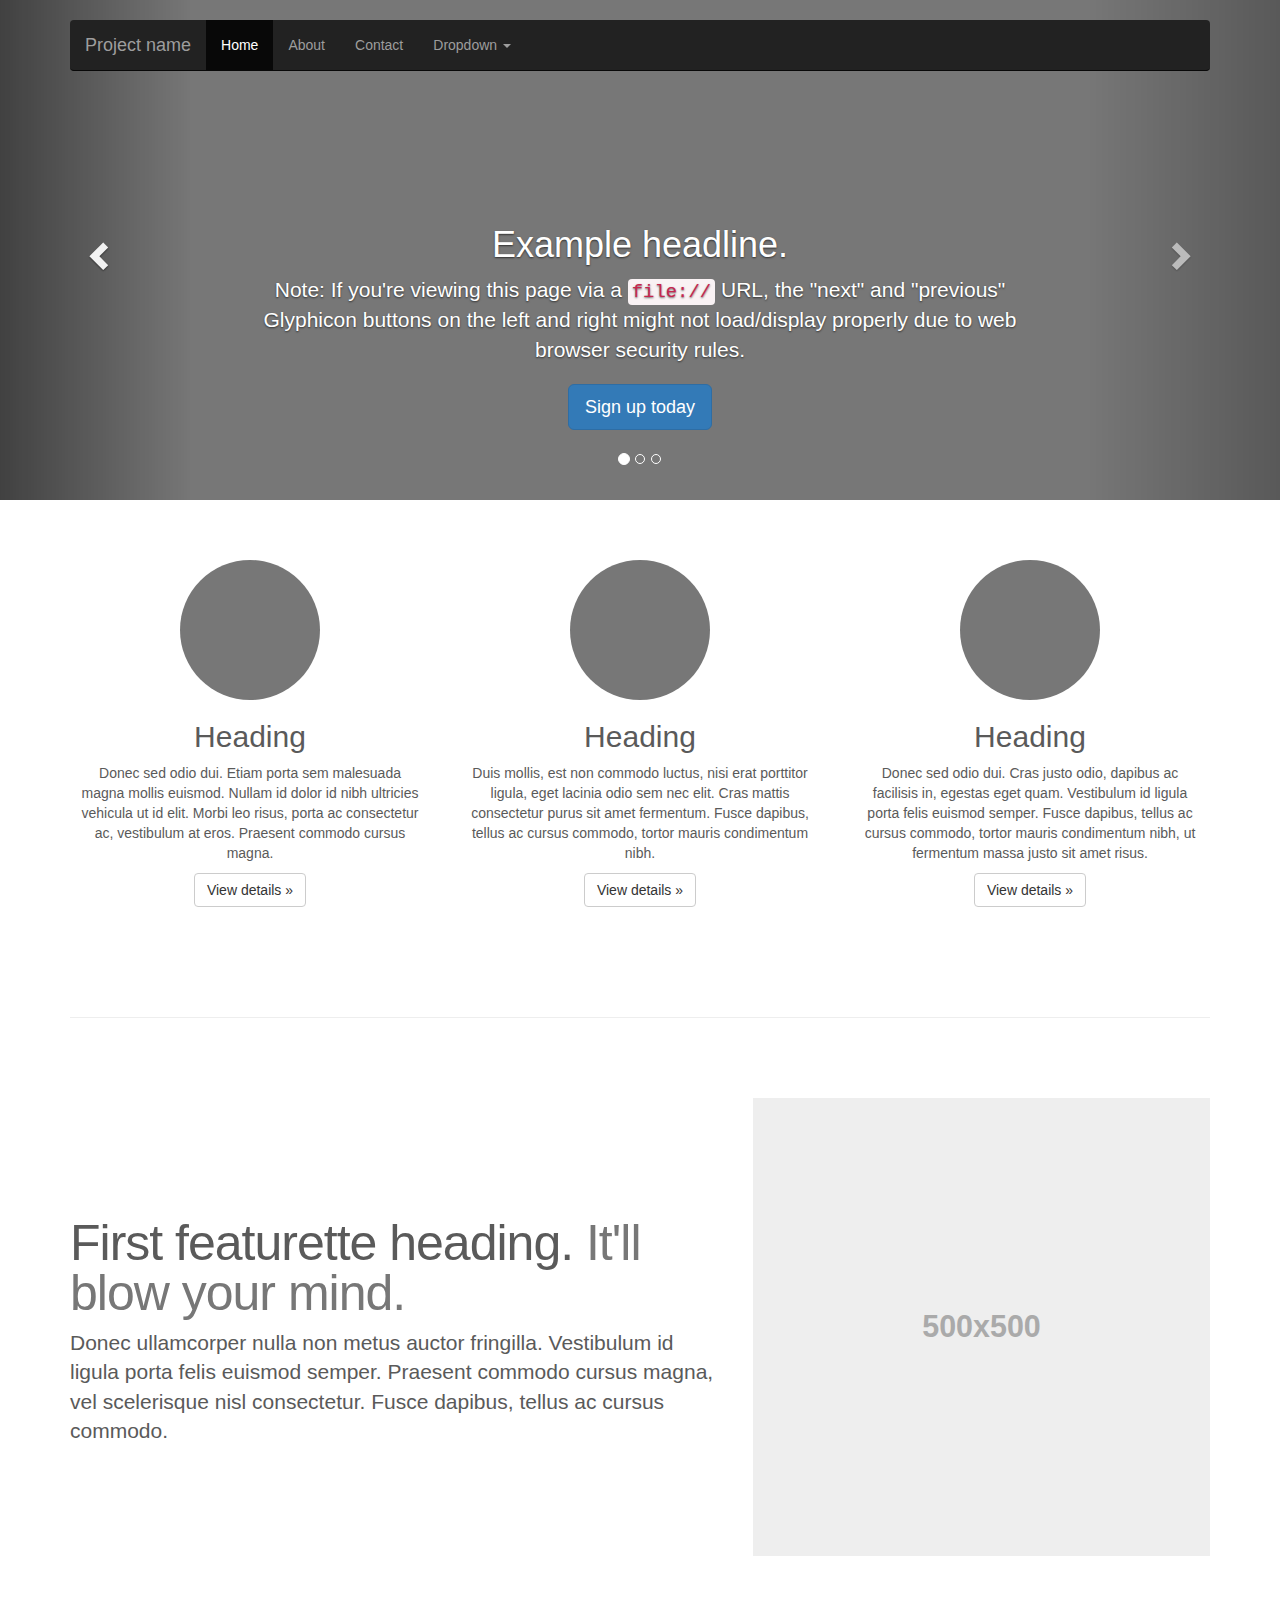
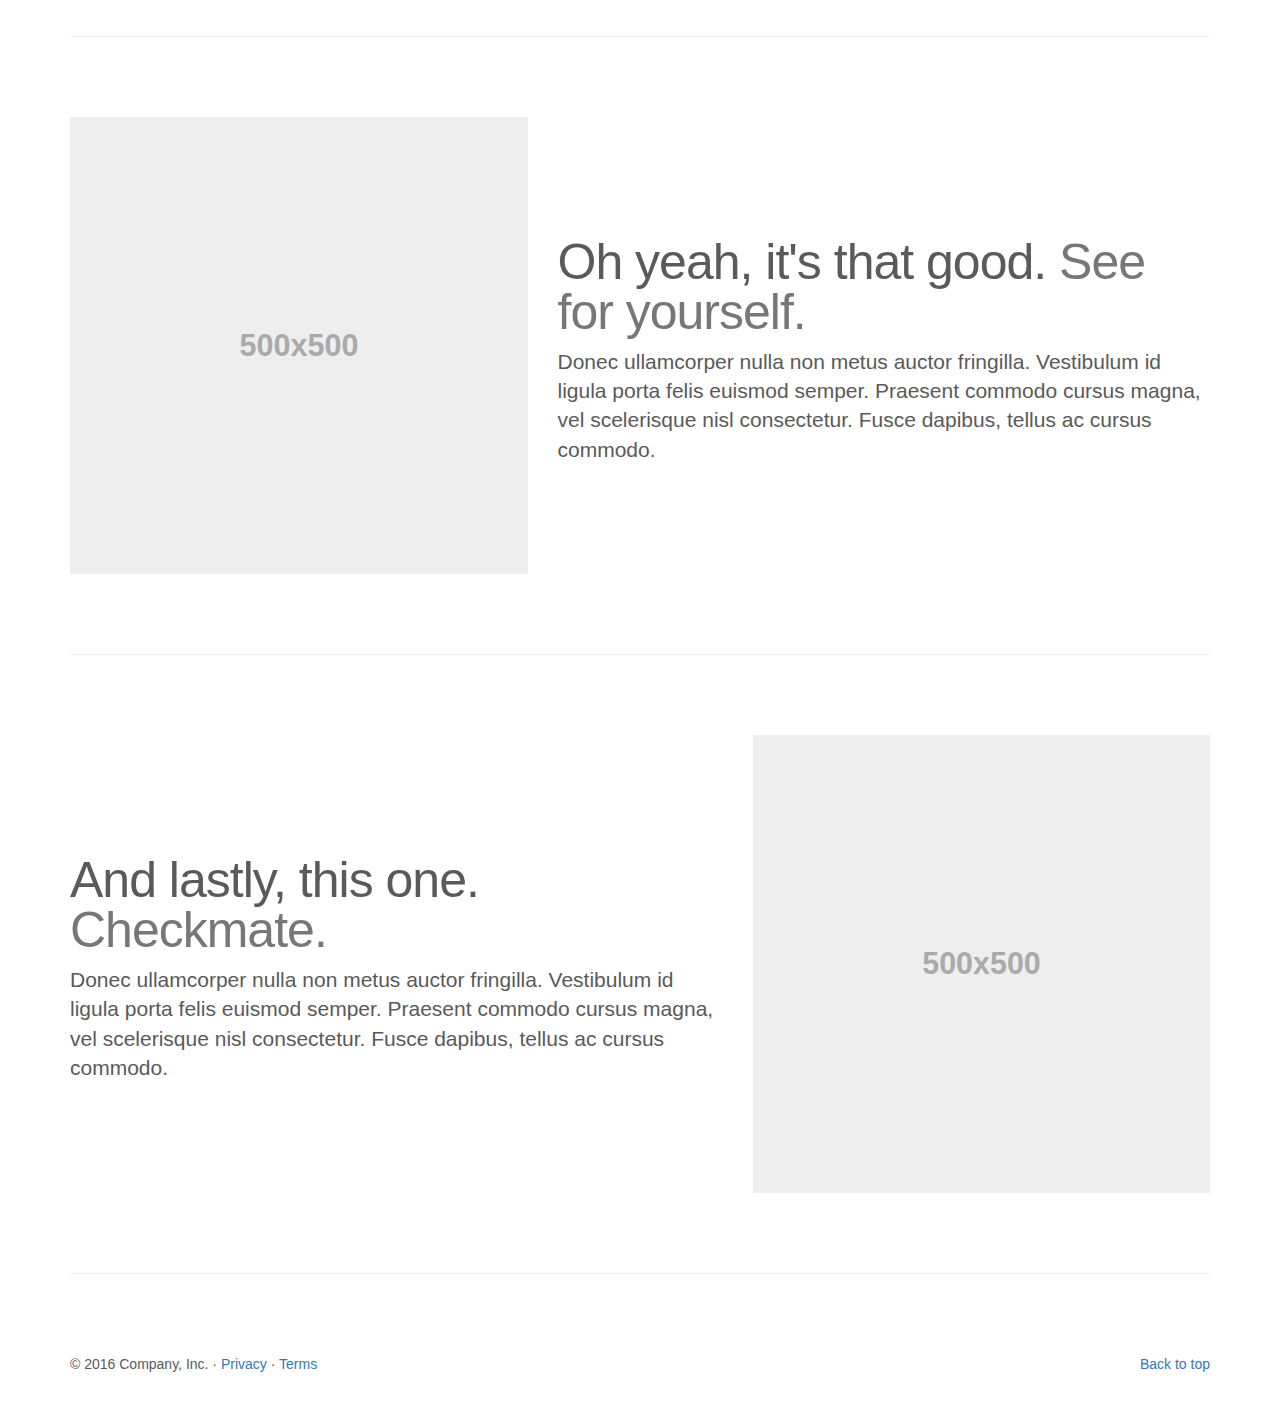
<file: bootstrap-3.4.1/docs/examples/carousel/index.html>
<!doctype html>
<html lang="en">
  <head>
    <meta charset="utf-8">
    <meta http-equiv="X-UA-Compatible" content="IE=edge">
    <meta name="viewport" content="width=device-width, initial-scale=1">
    <!-- The above 3 meta tags *must* come first in the head; any other head content must come *after* these tags -->
    <meta name="description" content="">
    <meta name="author" content="">
    <link rel="icon" href="../../favicon.ico">

    <title>Carousel Template for Bootstrap</title>

    <!-- Bootstrap core CSS -->
    <link href="../../dist/css/bootstrap.min.css" rel="stylesheet">

    <!-- IE10 viewport hack for Surface/desktop Windows 8 bug -->
    <link href="../../assets/css/ie10-viewport-bug-workaround.css" rel="stylesheet">

    <!-- Just for debugging purposes. Don't actually copy these 2 lines! -->
    <!--[if lt IE 9]><script src="../../assets/js/ie8-responsive-file-warning.js"></script><![endif]-->
    <script src="../../assets/js/ie-emulation-modes-warning.js"></script>

    <!-- HTML5 shim and Respond.js for IE8 support of HTML5 elements and media queries -->
    <!--[if lt IE 9]>
      <script src="https://oss.maxcdn.com/html5shiv/3.7.3/html5shiv.min.js"></script>
      <script src="https://oss.maxcdn.com/respond/1.4.2/respond.min.js"></script>
    <![endif]-->

    <!-- Custom styles for this template -->
    <link href="carousel.css" rel="stylesheet">
  </head>
<!-- NAVBAR
================================================== -->
  <body>
    <div class="navbar-wrapper">
      <div class="container">

        <nav class="navbar navbar-inverse navbar-static-top">
          <div class="container">
            <div class="navbar-header">
              <button type="button" class="navbar-toggle collapsed" data-toggle="collapse" data-target="#navbar" aria-expanded="false" aria-controls="navbar">
                <span class="sr-only">Toggle navigation</span>
                <span class="icon-bar"></span>
                <span class="icon-bar"></span>
                <span class="icon-bar"></span>
              </button>
              <a class="navbar-brand" href="#">Project name</a>
            </div>
            <div id="navbar" class="navbar-collapse collapse">
              <ul class="nav navbar-nav">
                <li class="active"><a href="#">Home</a></li>
                <li><a href="#">About</a></li>
                <li><a href="#">Contact</a></li>
                <li class="dropdown">
                  <a href="#" class="dropdown-toggle" data-toggle="dropdown" role="button" aria-haspopup="true" aria-expanded="false">Dropdown <span class="caret"></span></a>
                  <ul class="dropdown-menu">
                    <li><a href="#">Action</a></li>
                    <li><a href="#">Another action</a></li>
                    <li><a href="#">Something else here</a></li>
                    <li role="separator" class="divider"></li>
                    <li class="dropdown-header">Nav header</li>
                    <li><a href="#">Separated link</a></li>
                    <li><a href="#">One more separated link</a></li>
                  </ul>
                </li>
              </ul>
            </div>
          </div>
        </nav>

      </div>
    </div>


    <!-- Carousel
    ================================================== -->
    <div id="myCarousel" class="carousel slide" data-ride="carousel">
      <!-- Indicators -->
      <ol class="carousel-indicators">
        <li data-target="#myCarousel" data-slide-to="0" class="active"></li>
        <li data-target="#myCarousel" data-slide-to="1"></li>
        <li data-target="#myCarousel" data-slide-to="2"></li>
      </ol>
      <div class="carousel-inner" role="listbox">
        <div class="item active">
          <img class="first-slide" src="[data-uri]" alt="First slide">
          <div class="container">
            <div class="carousel-caption">
              <h1>Example headline.</h1>
              <p>Note: If you're viewing this page via a <code>file://</code> URL, the "next" and "previous" Glyphicon buttons on the left and right might not load/display properly due to web browser security rules.</p>
              <p><a class="btn btn-lg btn-primary" href="#" role="button">Sign up today</a></p>
            </div>
          </div>
        </div>
        <div class="item">
          <img class="second-slide" src="[data-uri]" alt="Second slide">
          <div class="container">
            <div class="carousel-caption">
              <h1>Another example headline.</h1>
              <p>Cras justo odio, dapibus ac facilisis in, egestas eget quam. Donec id elit non mi porta gravida at eget metus. Nullam id dolor id nibh ultricies vehicula ut id elit.</p>
              <p><a class="btn btn-lg btn-primary" href="#" role="button">Learn more</a></p>
            </div>
          </div>
        </div>
        <div class="item">
          <img class="third-slide" src="[data-uri]" alt="Third slide">
          <div class="container">
            <div class="carousel-caption">
              <h1>One more for good measure.</h1>
              <p>Cras justo odio, dapibus ac facilisis in, egestas eget quam. Donec id elit non mi porta gravida at eget metus. Nullam id dolor id nibh ultricies vehicula ut id elit.</p>
              <p><a class="btn btn-lg btn-primary" href="#" role="button">Browse gallery</a></p>
            </div>
          </div>
        </div>
      </div>
      <a class="left carousel-control" href="#myCarousel" role="button" data-slide="prev">
        <span class="glyphicon glyphicon-chevron-left" aria-hidden="true"></span>
        <span class="sr-only">Previous</span>
      </a>
      <a class="right carousel-control" href="#myCarousel" role="button" data-slide="next">
        <span class="glyphicon glyphicon-chevron-right" aria-hidden="true"></span>
        <span class="sr-only">Next</span>
      </a>
    </div><!-- /.carousel -->


    <!-- Marketing messaging and featurettes
    ================================================== -->
    <!-- Wrap the rest of the page in another container to center all the content. -->

    <div class="container marketing">

      <!-- Three columns of text below the carousel -->
      <div class="row">
        <div class="col-lg-4">
          <img class="img-circle" src="[data-uri]" alt="Generic placeholder image" width="140" height="140">
          <h2>Heading</h2>
          <p>Donec sed odio dui. Etiam porta sem malesuada magna mollis euismod. Nullam id dolor id nibh ultricies vehicula ut id elit. Morbi leo risus, porta ac consectetur ac, vestibulum at eros. Praesent commodo cursus magna.</p>
          <p><a class="btn btn-default" href="#" role="button">View details &raquo;</a></p>
        </div><!-- /.col-lg-4 -->
        <div class="col-lg-4">
          <img class="img-circle" src="[data-uri]" alt="Generic placeholder image" width="140" height="140">
          <h2>Heading</h2>
          <p>Duis mollis, est non commodo luctus, nisi erat porttitor ligula, eget lacinia odio sem nec elit. Cras mattis consectetur purus sit amet fermentum. Fusce dapibus, tellus ac cursus commodo, tortor mauris condimentum nibh.</p>
          <p><a class="btn btn-default" href="#" role="button">View details &raquo;</a></p>
        </div><!-- /.col-lg-4 -->
        <div class="col-lg-4">
          <img class="img-circle" src="[data-uri]" alt="Generic placeholder image" width="140" height="140">
          <h2>Heading</h2>
          <p>Donec sed odio dui. Cras justo odio, dapibus ac facilisis in, egestas eget quam. Vestibulum id ligula porta felis euismod semper. Fusce dapibus, tellus ac cursus commodo, tortor mauris condimentum nibh, ut fermentum massa justo sit amet risus.</p>
          <p><a class="btn btn-default" href="#" role="button">View details &raquo;</a></p>
        </div><!-- /.col-lg-4 -->
      </div><!-- /.row -->


      <!-- START THE FEATURETTES -->

      <hr class="featurette-divider">

      <div class="row featurette">
        <div class="col-md-7">
          <h2 class="featurette-heading">First featurette heading. <span class="text-muted">It'll blow your mind.</span></h2>
          <p class="lead">Donec ullamcorper nulla non metus auctor fringilla. Vestibulum id ligula porta felis euismod semper. Praesent commodo cursus magna, vel scelerisque nisl consectetur. Fusce dapibus, tellus ac cursus commodo.</p>
        </div>
        <div class="col-md-5">
          <img class="featurette-image img-responsive center-block" data-src="holder.js/500x500/auto" alt="Generic placeholder image">
        </div>
      </div>

      <hr class="featurette-divider">

      <div class="row featurette">
        <div class="col-md-7 col-md-push-5">
          <h2 class="featurette-heading">Oh yeah, it's that good. <span class="text-muted">See for yourself.</span></h2>
          <p class="lead">Donec ullamcorper nulla non metus auctor fringilla. Vestibulum id ligula porta felis euismod semper. Praesent commodo cursus magna, vel scelerisque nisl consectetur. Fusce dapibus, tellus ac cursus commodo.</p>
        </div>
        <div class="col-md-5 col-md-pull-7">
          <img class="featurette-image img-responsive center-block" data-src="holder.js/500x500/auto" alt="Generic placeholder image">
        </div>
      </div>

      <hr class="featurette-divider">

      <div class="row featurette">
        <div class="col-md-7">
          <h2 class="featurette-heading">And lastly, this one. <span class="text-muted">Checkmate.</span></h2>
          <p class="lead">Donec ullamcorper nulla non metus auctor fringilla. Vestibulum id ligula porta felis euismod semper. Praesent commodo cursus magna, vel scelerisque nisl consectetur. Fusce dapibus, tellus ac cursus commodo.</p>
        </div>
        <div class="col-md-5">
          <img class="featurette-image img-responsive center-block" data-src="holder.js/500x500/auto" alt="Generic placeholder image">
        </div>
      </div>

      <hr class="featurette-divider">

      <!-- /END THE FEATURETTES -->


      <!-- FOOTER -->
      <footer>
        <p class="pull-right"><a href="#">Back to top</a></p>
        <p>&copy; 2016 Company, Inc. &middot; <a href="#">Privacy</a> &middot; <a href="#">Terms</a></p>
      </footer>

    </div><!-- /.container -->


    <!-- Bootstrap core JavaScript
    ================================================== -->
    <!-- Placed at the end of the document so the pages load faster -->
    <script src="https://code.jquery.com/jquery-1.12.4.min.js" integrity="sha384-nvAa0+6Qg9clwYCGGPpDQLVpLNn0fRaROjHqs13t4Ggj3Ez50XnGQqc/r8MhnRDZ" crossorigin="anonymous"></script>
    <script>window.jQuery || document.write('<script src="../../assets/js/vendor/jquery.min.js"><\/script>')</script>
    <script src="../../dist/js/bootstrap.min.js"></script>
    <!-- Just to make our placeholder images work. Don't actually copy the next line! -->
    <script src="../../assets/js/vendor/holder.min.js"></script>
    <!-- IE10 viewport hack for Surface/desktop Windows 8 bug -->
    <script src="../../assets/js/ie10-viewport-bug-workaround.js"></script>
  </body>
</html>
</file>
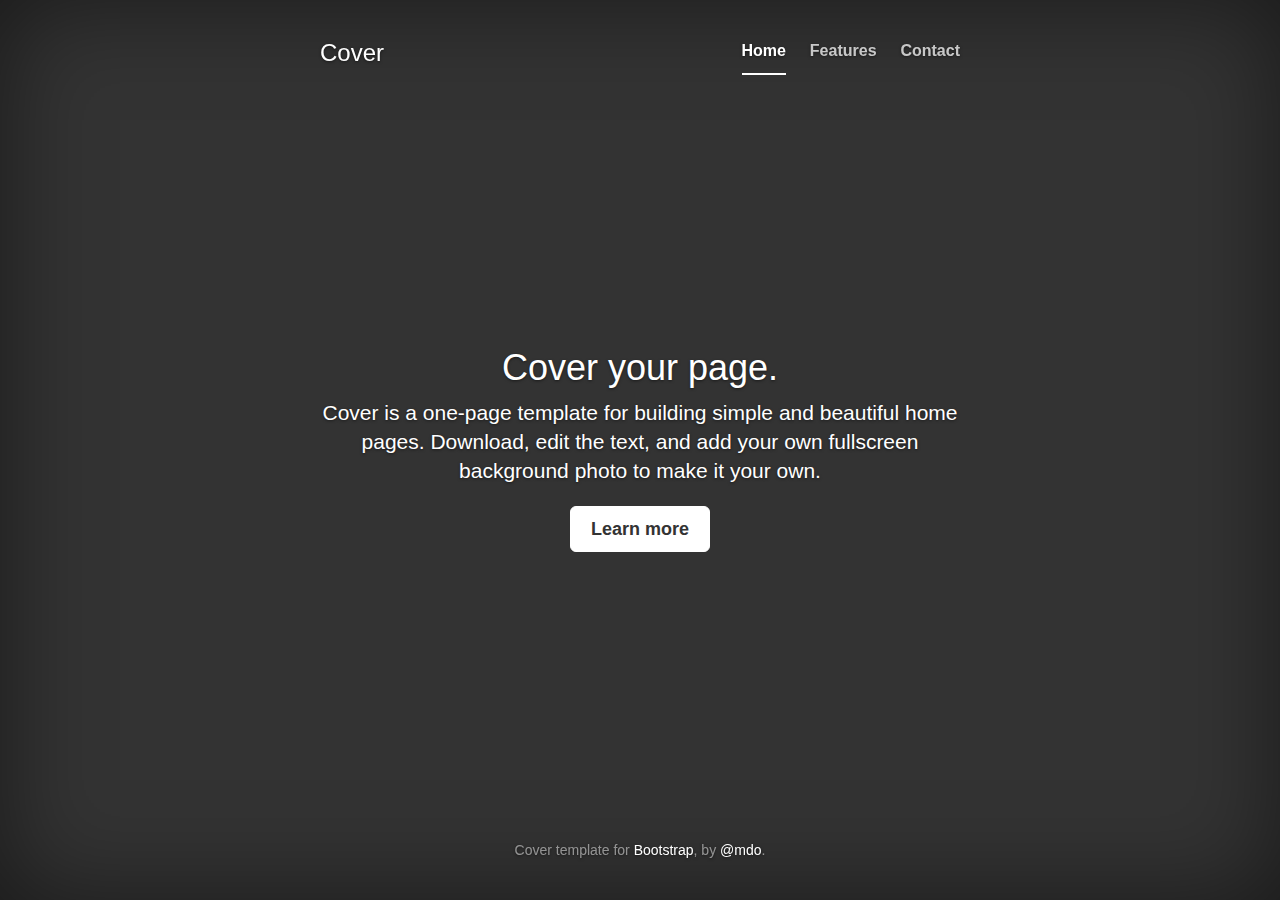
<file: bootstrap-3.4.1/docs/examples/cover/index.html>
<!doctype html>
<html lang="en">
  <head>
    <meta charset="utf-8">
    <meta http-equiv="X-UA-Compatible" content="IE=edge">
    <meta name="viewport" content="width=device-width, initial-scale=1">
    <!-- The above 3 meta tags *must* come first in the head; any other head content must come *after* these tags -->
    <meta name="description" content="">
    <meta name="author" content="">
    <link rel="icon" href="../../favicon.ico">

    <title>Cover Template for Bootstrap</title>

    <!-- Bootstrap core CSS -->
    <link href="../../dist/css/bootstrap.min.css" rel="stylesheet">

    <!-- IE10 viewport hack for Surface/desktop Windows 8 bug -->
    <link href="../../assets/css/ie10-viewport-bug-workaround.css" rel="stylesheet">

    <!-- Custom styles for this template -->
    <link href="cover.css" rel="stylesheet">

    <!-- Just for debugging purposes. Don't actually copy these 2 lines! -->
    <!--[if lt IE 9]><script src="../../assets/js/ie8-responsive-file-warning.js"></script><![endif]-->
    <script src="../../assets/js/ie-emulation-modes-warning.js"></script>

    <!-- HTML5 shim and Respond.js for IE8 support of HTML5 elements and media queries -->
    <!--[if lt IE 9]>
      <script src="https://oss.maxcdn.com/html5shiv/3.7.3/html5shiv.min.js"></script>
      <script src="https://oss.maxcdn.com/respond/1.4.2/respond.min.js"></script>
    <![endif]-->
  </head>

  <body>

    <div class="site-wrapper">

      <div class="site-wrapper-inner">

        <div class="cover-container">

          <div class="masthead clearfix">
            <div class="inner">
              <h3 class="masthead-brand">Cover</h3>
              <nav>
                <ul class="nav masthead-nav">
                  <li class="active"><a href="#">Home</a></li>
                  <li><a href="#">Features</a></li>
                  <li><a href="#">Contact</a></li>
                </ul>
              </nav>
            </div>
          </div>

          <div class="inner cover">
            <h1 class="cover-heading">Cover your page.</h1>
            <p class="lead">Cover is a one-page template for building simple and beautiful home pages. Download, edit the text, and add your own fullscreen background photo to make it your own.</p>
            <p class="lead">
              <a href="#" class="btn btn-lg btn-default">Learn more</a>
            </p>
          </div>

          <div class="mastfoot">
            <div class="inner">
              <p>Cover template for <a href="https://getbootstrap.com/">Bootstrap</a>, by <a href="https://twitter.com/mdo">@mdo</a>.</p>
            </div>
          </div>

        </div>

      </div>

    </div>

    <!-- Bootstrap core JavaScript
    ================================================== -->
    <!-- Placed at the end of the document so the pages load faster -->
    <script src="https://code.jquery.com/jquery-1.12.4.min.js" integrity="sha384-nvAa0+6Qg9clwYCGGPpDQLVpLNn0fRaROjHqs13t4Ggj3Ez50XnGQqc/r8MhnRDZ" crossorigin="anonymous"></script>
    <script>window.jQuery || document.write('<script src="../../assets/js/vendor/jquery.min.js"><\/script>')</script>
    <script src="../../dist/js/bootstrap.min.js"></script>
    <!-- IE10 viewport hack for Surface/desktop Windows 8 bug -->
    <script src="../../assets/js/ie10-viewport-bug-workaround.js"></script>
  </body>
</html>
</file>
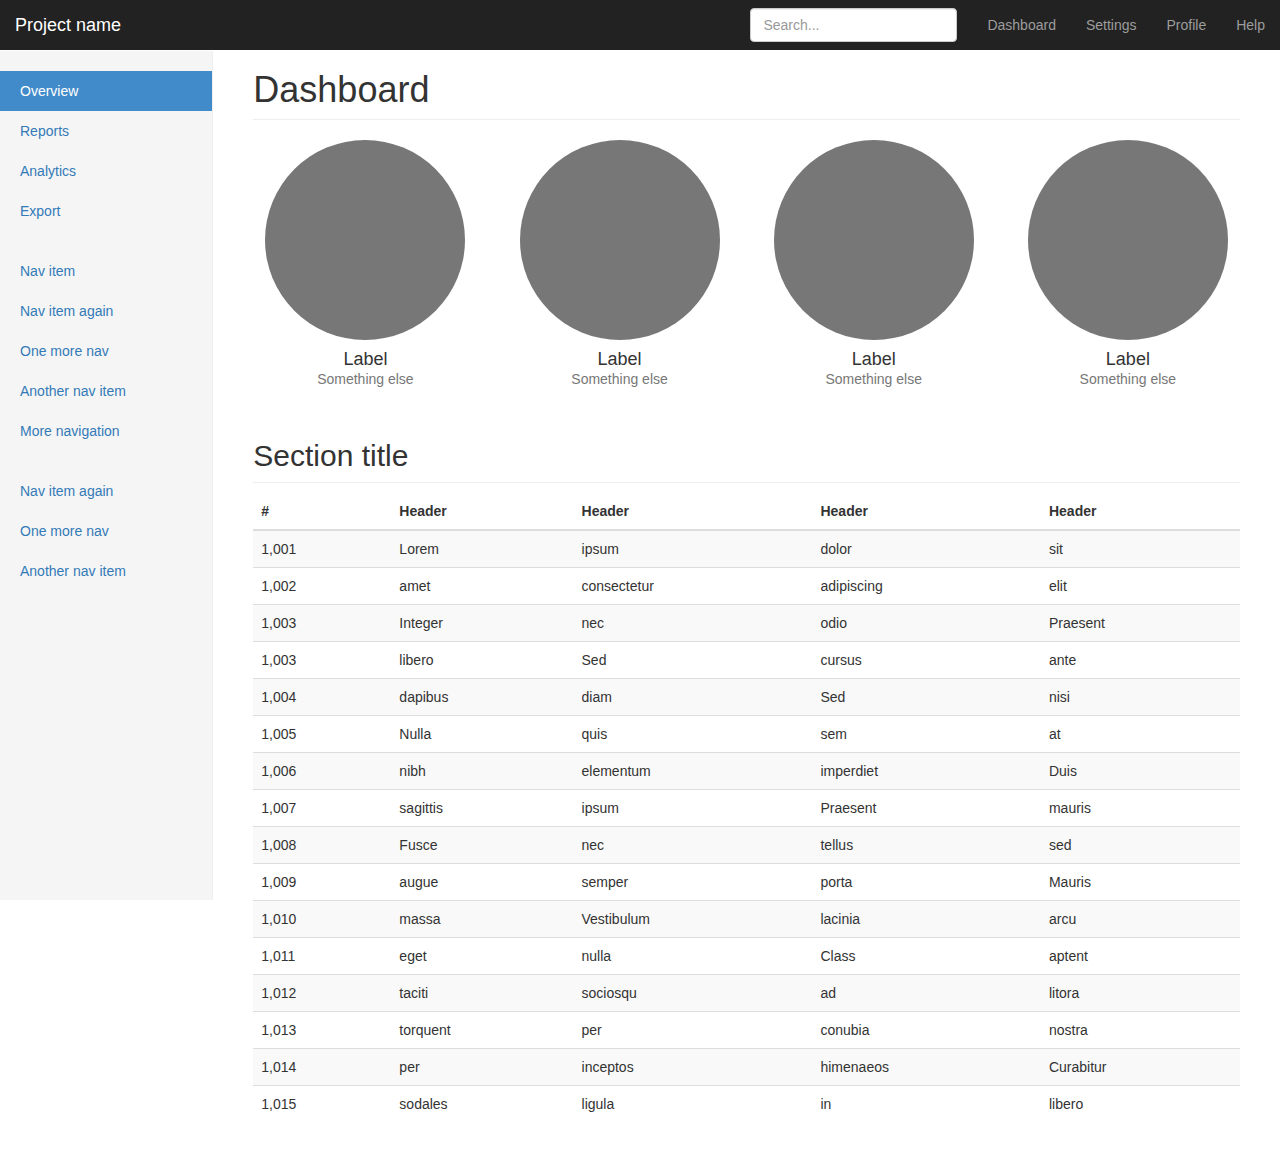
<file: bootstrap-3.4.1/docs/examples/dashboard/index.html>
<!doctype html>
<html lang="en">
  <head>
    <meta charset="utf-8">
    <meta http-equiv="X-UA-Compatible" content="IE=edge">
    <meta name="viewport" content="width=device-width, initial-scale=1">
    <!-- The above 3 meta tags *must* come first in the head; any other head content must come *after* these tags -->
    <meta name="description" content="">
    <meta name="author" content="">
    <link rel="icon" href="../../favicon.ico">

    <title>Dashboard Template for Bootstrap</title>

    <!-- Bootstrap core CSS -->
    <link href="../../dist/css/bootstrap.min.css" rel="stylesheet">

    <!-- IE10 viewport hack for Surface/desktop Windows 8 bug -->
    <link href="../../assets/css/ie10-viewport-bug-workaround.css" rel="stylesheet">

    <!-- Custom styles for this template -->
    <link href="dashboard.css" rel="stylesheet">

    <!-- Just for debugging purposes. Don't actually copy these 2 lines! -->
    <!--[if lt IE 9]><script src="../../assets/js/ie8-responsive-file-warning.js"></script><![endif]-->
    <script src="../../assets/js/ie-emulation-modes-warning.js"></script>

    <!-- HTML5 shim and Respond.js for IE8 support of HTML5 elements and media queries -->
    <!--[if lt IE 9]>
      <script src="https://oss.maxcdn.com/html5shiv/3.7.3/html5shiv.min.js"></script>
      <script src="https://oss.maxcdn.com/respond/1.4.2/respond.min.js"></script>
    <![endif]-->
  </head>

  <body>

    <nav class="navbar navbar-inverse navbar-fixed-top">
      <div class="container-fluid">
        <div class="navbar-header">
          <button type="button" class="navbar-toggle collapsed" data-toggle="collapse" data-target="#navbar" aria-expanded="false" aria-controls="navbar">
            <span class="sr-only">Toggle navigation</span>
            <span class="icon-bar"></span>
            <span class="icon-bar"></span>
            <span class="icon-bar"></span>
          </button>
          <a class="navbar-brand" href="#">Project name</a>
        </div>
        <div id="navbar" class="navbar-collapse collapse">
          <ul class="nav navbar-nav navbar-right">
            <li><a href="#">Dashboard</a></li>
            <li><a href="#">Settings</a></li>
            <li><a href="#">Profile</a></li>
            <li><a href="#">Help</a></li>
          </ul>
          <form class="navbar-form navbar-right">
            <input type="text" class="form-control" placeholder="Search...">
          </form>
        </div>
      </div>
    </nav>

    <div class="container-fluid">
      <div class="row">
        <div class="col-sm-3 col-md-2 sidebar">
          <ul class="nav nav-sidebar">
            <li class="active"><a href="#">Overview <span class="sr-only">(current)</span></a></li>
            <li><a href="#">Reports</a></li>
            <li><a href="#">Analytics</a></li>
            <li><a href="#">Export</a></li>
          </ul>
          <ul class="nav nav-sidebar">
            <li><a href="">Nav item</a></li>
            <li><a href="">Nav item again</a></li>
            <li><a href="">One more nav</a></li>
            <li><a href="">Another nav item</a></li>
            <li><a href="">More navigation</a></li>
          </ul>
          <ul class="nav nav-sidebar">
            <li><a href="">Nav item again</a></li>
            <li><a href="">One more nav</a></li>
            <li><a href="">Another nav item</a></li>
          </ul>
        </div>
        <div class="col-sm-9 col-sm-offset-3 col-md-10 col-md-offset-2 main">
          <h1 class="page-header">Dashboard</h1>

          <div class="row placeholders">
            <div class="col-xs-6 col-sm-3 placeholder">
              <img src="[data-uri]" width="200" height="200" class="img-responsive" alt="Generic placeholder thumbnail">
              <h4>Label</h4>
              <span class="text-muted">Something else</span>
            </div>
            <div class="col-xs-6 col-sm-3 placeholder">
              <img src="[data-uri]" width="200" height="200" class="img-responsive" alt="Generic placeholder thumbnail">
              <h4>Label</h4>
              <span class="text-muted">Something else</span>
            </div>
            <div class="col-xs-6 col-sm-3 placeholder">
              <img src="[data-uri]" width="200" height="200" class="img-responsive" alt="Generic placeholder thumbnail">
              <h4>Label</h4>
              <span class="text-muted">Something else</span>
            </div>
            <div class="col-xs-6 col-sm-3 placeholder">
              <img src="[data-uri]" width="200" height="200" class="img-responsive" alt="Generic placeholder thumbnail">
              <h4>Label</h4>
              <span class="text-muted">Something else</span>
            </div>
          </div>

          <h2 class="sub-header">Section title</h2>
          <div class="table-responsive">
            <table class="table table-striped">
              <thead>
                <tr>
                  <th>#</th>
                  <th>Header</th>
                  <th>Header</th>
                  <th>Header</th>
                  <th>Header</th>
                </tr>
              </thead>
              <tbody>
                <tr>
                  <td>1,001</td>
                  <td>Lorem</td>
                  <td>ipsum</td>
                  <td>dolor</td>
                  <td>sit</td>
                </tr>
                <tr>
                  <td>1,002</td>
                  <td>amet</td>
                  <td>consectetur</td>
                  <td>adipiscing</td>
                  <td>elit</td>
                </tr>
                <tr>
                  <td>1,003</td>
                  <td>Integer</td>
                  <td>nec</td>
                  <td>odio</td>
                  <td>Praesent</td>
                </tr>
                <tr>
                  <td>1,003</td>
                  <td>libero</td>
                  <td>Sed</td>
                  <td>cursus</td>
                  <td>ante</td>
                </tr>
                <tr>
                  <td>1,004</td>
                  <td>dapibus</td>
                  <td>diam</td>
                  <td>Sed</td>
                  <td>nisi</td>
                </tr>
                <tr>
                  <td>1,005</td>
                  <td>Nulla</td>
                  <td>quis</td>
                  <td>sem</td>
                  <td>at</td>
                </tr>
                <tr>
                  <td>1,006</td>
                  <td>nibh</td>
                  <td>elementum</td>
                  <td>imperdiet</td>
                  <td>Duis</td>
                </tr>
                <tr>
                  <td>1,007</td>
                  <td>sagittis</td>
                  <td>ipsum</td>
                  <td>Praesent</td>
                  <td>mauris</td>
                </tr>
                <tr>
                  <td>1,008</td>
                  <td>Fusce</td>
                  <td>nec</td>
                  <td>tellus</td>
                  <td>sed</td>
                </tr>
                <tr>
                  <td>1,009</td>
                  <td>augue</td>
                  <td>semper</td>
                  <td>porta</td>
                  <td>Mauris</td>
                </tr>
                <tr>
                  <td>1,010</td>
                  <td>massa</td>
                  <td>Vestibulum</td>
                  <td>lacinia</td>
                  <td>arcu</td>
                </tr>
                <tr>
                  <td>1,011</td>
                  <td>eget</td>
                  <td>nulla</td>
                  <td>Class</td>
                  <td>aptent</td>
                </tr>
                <tr>
                  <td>1,012</td>
                  <td>taciti</td>
                  <td>sociosqu</td>
                  <td>ad</td>
                  <td>litora</td>
                </tr>
                <tr>
                  <td>1,013</td>
                  <td>torquent</td>
                  <td>per</td>
                  <td>conubia</td>
                  <td>nostra</td>
                </tr>
                <tr>
                  <td>1,014</td>
                  <td>per</td>
                  <td>inceptos</td>
                  <td>himenaeos</td>
                  <td>Curabitur</td>
                </tr>
                <tr>
                  <td>1,015</td>
                  <td>sodales</td>
                  <td>ligula</td>
                  <td>in</td>
                  <td>libero</td>
                </tr>
              </tbody>
            </table>
          </div>
        </div>
      </div>
    </div>

    <!-- Bootstrap core JavaScript
    ================================================== -->
    <!-- Placed at the end of the document so the pages load faster -->
    <script src="https://code.jquery.com/jquery-1.12.4.min.js" integrity="sha384-nvAa0+6Qg9clwYCGGPpDQLVpLNn0fRaROjHqs13t4Ggj3Ez50XnGQqc/r8MhnRDZ" crossorigin="anonymous"></script>
    <script>window.jQuery || document.write('<script src="../../assets/js/vendor/jquery.min.js"><\/script>')</script>
    <script src="../../dist/js/bootstrap.min.js"></script>
    <!-- Just to make our placeholder images work. Don't actually copy the next line! -->
    <script src="../../assets/js/vendor/holder.min.js"></script>
    <!-- IE10 viewport hack for Surface/desktop Windows 8 bug -->
    <script src="../../assets/js/ie10-viewport-bug-workaround.js"></script>
  </body>
</html>
</file>
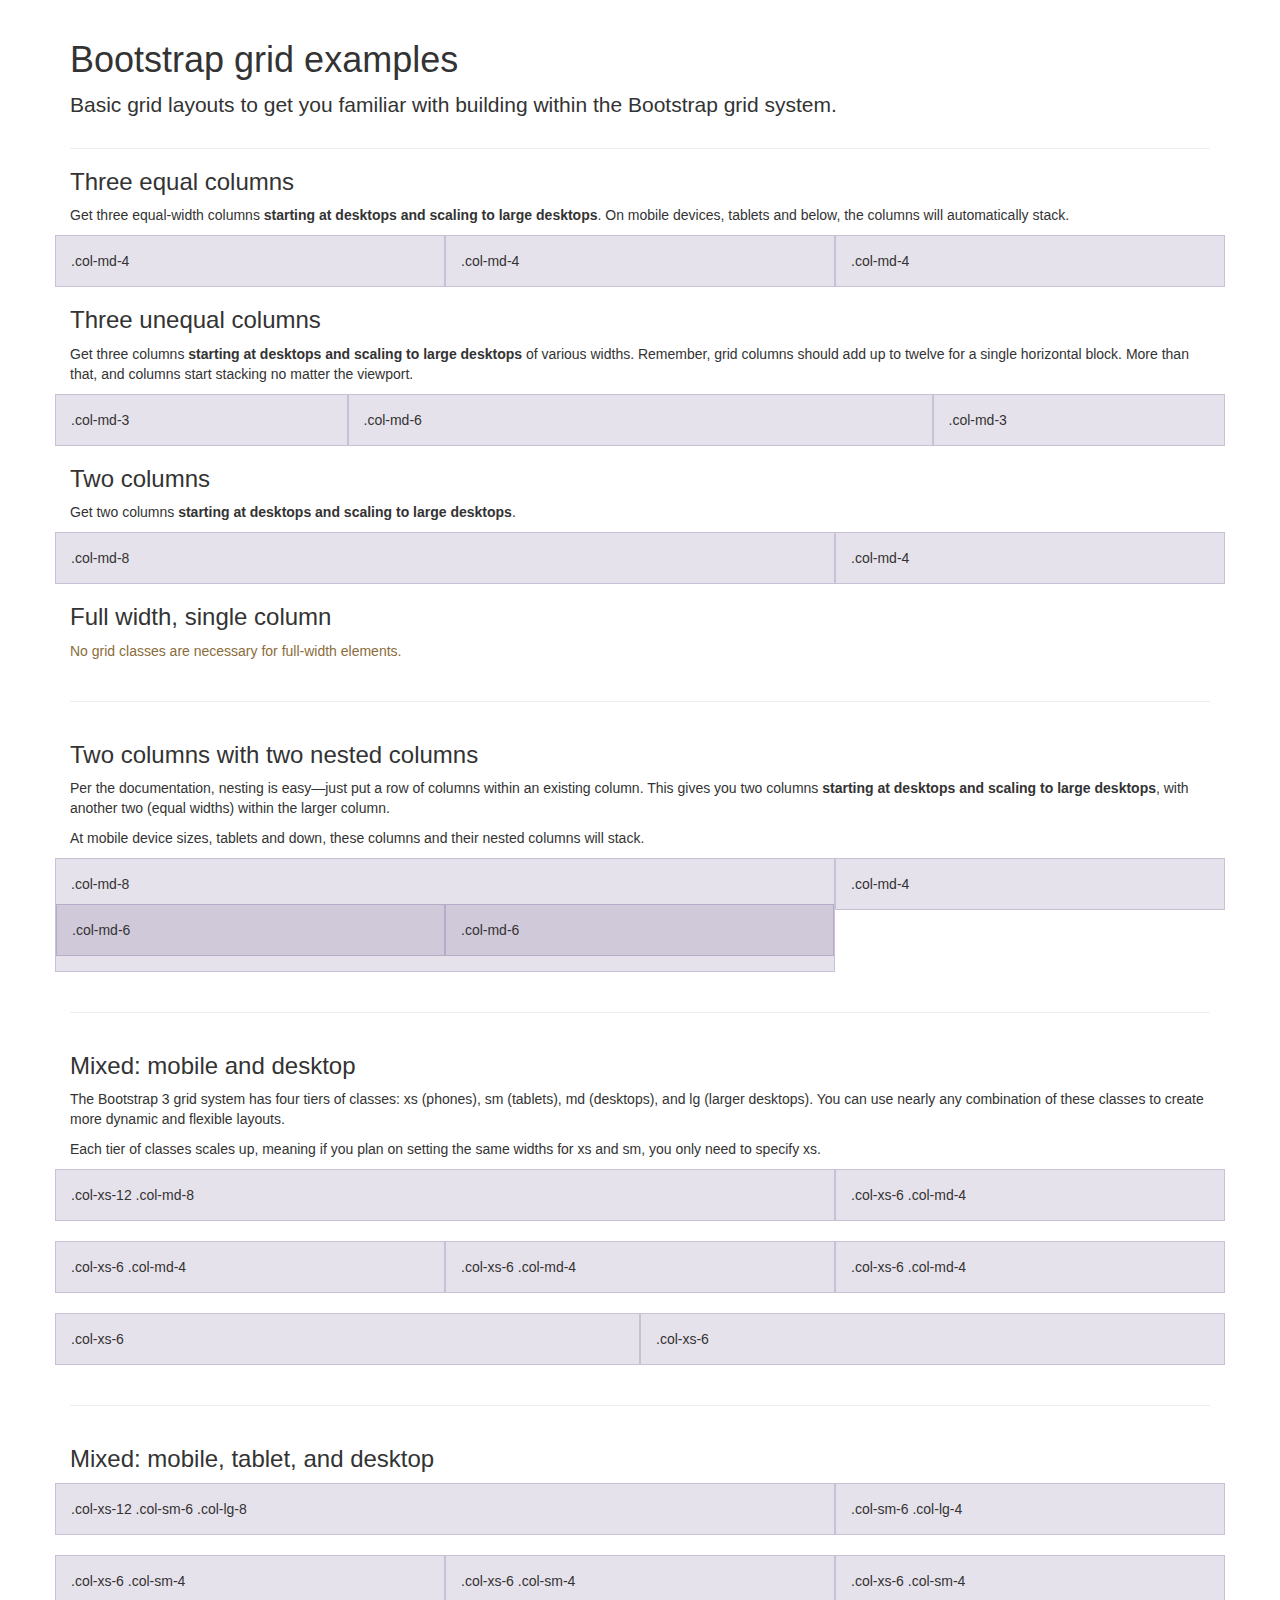
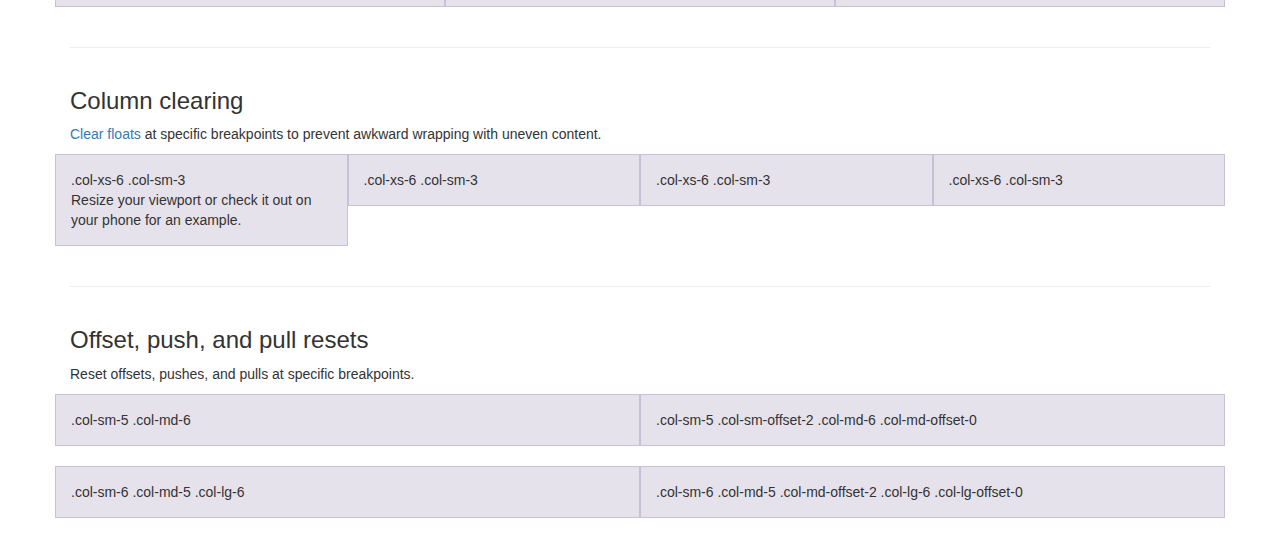
<file: bootstrap-3.4.1/docs/examples/grid/index.html>
<!doctype html>
<html lang="en">
  <head>
    <meta charset="utf-8">
    <meta http-equiv="X-UA-Compatible" content="IE=edge">
    <meta name="viewport" content="width=device-width, initial-scale=1">
    <!-- The above 3 meta tags *must* come first in the head; any other head content must come *after* these tags -->
    <meta name="description" content="">
    <meta name="author" content="">
    <link rel="icon" href="../../favicon.ico">

    <title>Grid Template for Bootstrap</title>

    <!-- Bootstrap core CSS -->
    <link href="../../dist/css/bootstrap.min.css" rel="stylesheet">

    <!-- IE10 viewport hack for Surface/desktop Windows 8 bug -->
    <link href="../../assets/css/ie10-viewport-bug-workaround.css" rel="stylesheet">

    <!-- Custom styles for this template -->
    <link href="grid.css" rel="stylesheet">

    <!-- Just for debugging purposes. Don't actually copy these 2 lines! -->
    <!--[if lt IE 9]><script src="../../assets/js/ie8-responsive-file-warning.js"></script><![endif]-->
    <script src="../../assets/js/ie-emulation-modes-warning.js"></script>

    <!-- HTML5 shim and Respond.js for IE8 support of HTML5 elements and media queries -->
    <!--[if lt IE 9]>
      <script src="https://oss.maxcdn.com/html5shiv/3.7.3/html5shiv.min.js"></script>
      <script src="https://oss.maxcdn.com/respond/1.4.2/respond.min.js"></script>
    <![endif]-->
  </head>

  <body>
    <div class="container">

      <div class="page-header">
        <h1>Bootstrap grid examples</h1>
        <p class="lead">Basic grid layouts to get you familiar with building within the Bootstrap grid system.</p>
      </div>

      <h3>Three equal columns</h3>
      <p>Get three equal-width columns <strong>starting at desktops and scaling to large desktops</strong>. On mobile devices, tablets and below, the columns will automatically stack.</p>
      <div class="row">
        <div class="col-md-4">.col-md-4</div>
        <div class="col-md-4">.col-md-4</div>
        <div class="col-md-4">.col-md-4</div>
      </div>

      <h3>Three unequal columns</h3>
      <p>Get three columns <strong>starting at desktops and scaling to large desktops</strong> of various widths. Remember, grid columns should add up to twelve for a single horizontal block. More than that, and columns start stacking no matter the viewport.</p>
      <div class="row">
        <div class="col-md-3">.col-md-3</div>
        <div class="col-md-6">.col-md-6</div>
        <div class="col-md-3">.col-md-3</div>
      </div>

      <h3>Two columns</h3>
      <p>Get two columns <strong>starting at desktops and scaling to large desktops</strong>.</p>
      <div class="row">
        <div class="col-md-8">.col-md-8</div>
        <div class="col-md-4">.col-md-4</div>
      </div>

      <h3>Full width, single column</h3>
      <p class="text-warning">No grid classes are necessary for full-width elements.</p>

      <hr>

      <h3>Two columns with two nested columns</h3>
      <p>Per the documentation, nesting is easy—just put a row of columns within an existing column. This gives you two columns <strong>starting at desktops and scaling to large desktops</strong>, with another two (equal widths) within the larger column.</p>
      <p>At mobile device sizes, tablets and down, these columns and their nested columns will stack.</p>
      <div class="row">
        <div class="col-md-8">
          .col-md-8
          <div class="row">
            <div class="col-md-6">.col-md-6</div>
            <div class="col-md-6">.col-md-6</div>
          </div>
        </div>
        <div class="col-md-4">.col-md-4</div>
      </div>

      <hr>

      <h3>Mixed: mobile and desktop</h3>
      <p>The Bootstrap 3 grid system has four tiers of classes: xs (phones), sm (tablets), md (desktops), and lg (larger desktops). You can use nearly any combination of these classes to create more dynamic and flexible layouts.</p>
      <p>Each tier of classes scales up, meaning if you plan on setting the same widths for xs and sm, you only need to specify xs.</p>
      <div class="row">
        <div class="col-xs-12 col-md-8">.col-xs-12 .col-md-8</div>
        <div class="col-xs-6 col-md-4">.col-xs-6 .col-md-4</div>
      </div>
      <div class="row">
        <div class="col-xs-6 col-md-4">.col-xs-6 .col-md-4</div>
        <div class="col-xs-6 col-md-4">.col-xs-6 .col-md-4</div>
        <div class="col-xs-6 col-md-4">.col-xs-6 .col-md-4</div>
      </div>
      <div class="row">
        <div class="col-xs-6">.col-xs-6</div>
        <div class="col-xs-6">.col-xs-6</div>
      </div>

      <hr>

      <h3>Mixed: mobile, tablet, and desktop</h3>
      <p></p>
      <div class="row">
        <div class="col-xs-12 col-sm-6 col-lg-8">.col-xs-12 .col-sm-6 .col-lg-8</div>
        <div class="col-sm-6 col-lg-4">.col-sm-6 .col-lg-4</div>
      </div>
      <div class="row">
        <div class="col-xs-6 col-sm-4">.col-xs-6 .col-sm-4</div>
        <div class="col-xs-6 col-sm-4">.col-xs-6 .col-sm-4</div>
        <div class="col-xs-6 col-sm-4">.col-xs-6 .col-sm-4</div>
      </div>

      <hr>

      <h3>Column clearing</h3>
      <p><a href="../../css/#grid-responsive-resets">Clear floats</a> at specific breakpoints to prevent awkward wrapping with uneven content.</p>
      <div class="row">
        <div class="col-xs-6 col-sm-3">
          .col-xs-6 .col-sm-3
          <br>
          Resize your viewport or check it out on your phone for an example.
        </div>
        <div class="col-xs-6 col-sm-3">.col-xs-6 .col-sm-3</div>

        <!-- Add the extra clearfix for only the required viewport -->
        <div class="clearfix visible-xs"></div>

        <div class="col-xs-6 col-sm-3">.col-xs-6 .col-sm-3</div>
        <div class="col-xs-6 col-sm-3">.col-xs-6 .col-sm-3</div>
      </div>

      <hr>

      <h3>Offset, push, and pull resets</h3>
      <p>Reset offsets, pushes, and pulls at specific breakpoints.</p>
      <div class="row">
        <div class="col-sm-5 col-md-6">.col-sm-5 .col-md-6</div>
        <div class="col-sm-5 col-sm-offset-2 col-md-6 col-md-offset-0">.col-sm-5 .col-sm-offset-2 .col-md-6 .col-md-offset-0</div>
      </div>
      <div class="row">
        <div class="col-sm-6 col-md-5 col-lg-6">.col-sm-6 .col-md-5 .col-lg-6</div>
        <div class="col-sm-6 col-md-5 col-md-offset-2 col-lg-6 col-lg-offset-0">.col-sm-6 .col-md-5 .col-md-offset-2 .col-lg-6 .col-lg-offset-0</div>
      </div>


    </div> <!-- /container -->


    <!-- IE10 viewport hack for Surface/desktop Windows 8 bug -->
    <script src="../../assets/js/ie10-viewport-bug-workaround.js"></script>
  </body>
</html>
</file>
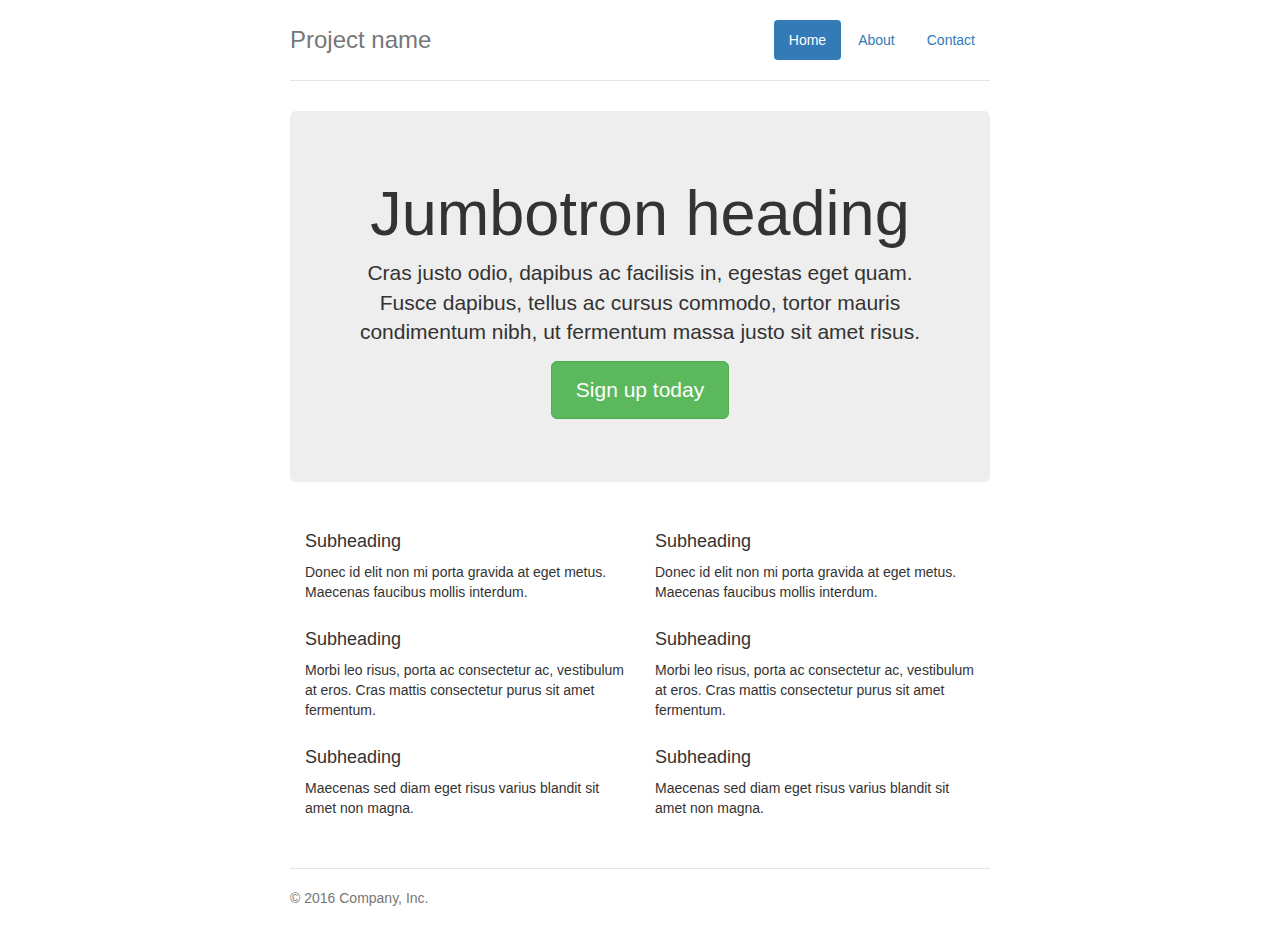
<file: bootstrap-3.4.1/docs/examples/jumbotron-narrow/index.html>
<!doctype html>
<html lang="en">
  <head>
    <meta charset="utf-8">
    <meta http-equiv="X-UA-Compatible" content="IE=edge">
    <meta name="viewport" content="width=device-width, initial-scale=1">
    <!-- The above 3 meta tags *must* come first in the head; any other head content must come *after* these tags -->
    <meta name="description" content="">
    <meta name="author" content="">
    <link rel="icon" href="../../favicon.ico">

    <title>Narrow Jumbotron Template for Bootstrap</title>

    <!-- Bootstrap core CSS -->
    <link href="../../dist/css/bootstrap.min.css" rel="stylesheet">

    <!-- IE10 viewport hack for Surface/desktop Windows 8 bug -->
    <link href="../../assets/css/ie10-viewport-bug-workaround.css" rel="stylesheet">

    <!-- Custom styles for this template -->
    <link href="jumbotron-narrow.css" rel="stylesheet">

    <!-- Just for debugging purposes. Don't actually copy these 2 lines! -->
    <!--[if lt IE 9]><script src="../../assets/js/ie8-responsive-file-warning.js"></script><![endif]-->
    <script src="../../assets/js/ie-emulation-modes-warning.js"></script>

    <!-- HTML5 shim and Respond.js for IE8 support of HTML5 elements and media queries -->
    <!--[if lt IE 9]>
      <script src="https://oss.maxcdn.com/html5shiv/3.7.3/html5shiv.min.js"></script>
      <script src="https://oss.maxcdn.com/respond/1.4.2/respond.min.js"></script>
    <![endif]-->
  </head>

  <body>

    <div class="container">
      <div class="header clearfix">
        <nav>
          <ul class="nav nav-pills pull-right">
            <li role="presentation" class="active"><a href="#">Home</a></li>
            <li role="presentation"><a href="#">About</a></li>
            <li role="presentation"><a href="#">Contact</a></li>
          </ul>
        </nav>
        <h3 class="text-muted">Project name</h3>
      </div>

      <div class="jumbotron">
        <h1>Jumbotron heading</h1>
        <p class="lead">Cras justo odio, dapibus ac facilisis in, egestas eget quam. Fusce dapibus, tellus ac cursus commodo, tortor mauris condimentum nibh, ut fermentum massa justo sit amet risus.</p>
        <p><a class="btn btn-lg btn-success" href="#" role="button">Sign up today</a></p>
      </div>

      <div class="row marketing">
        <div class="col-lg-6">
          <h4>Subheading</h4>
          <p>Donec id elit non mi porta gravida at eget metus. Maecenas faucibus mollis interdum.</p>

          <h4>Subheading</h4>
          <p>Morbi leo risus, porta ac consectetur ac, vestibulum at eros. Cras mattis consectetur purus sit amet fermentum.</p>

          <h4>Subheading</h4>
          <p>Maecenas sed diam eget risus varius blandit sit amet non magna.</p>
        </div>

        <div class="col-lg-6">
          <h4>Subheading</h4>
          <p>Donec id elit non mi porta gravida at eget metus. Maecenas faucibus mollis interdum.</p>

          <h4>Subheading</h4>
          <p>Morbi leo risus, porta ac consectetur ac, vestibulum at eros. Cras mattis consectetur purus sit amet fermentum.</p>

          <h4>Subheading</h4>
          <p>Maecenas sed diam eget risus varius blandit sit amet non magna.</p>
        </div>
      </div>

      <footer class="footer">
        <p>&copy; 2016 Company, Inc.</p>
      </footer>

    </div> <!-- /container -->


    <!-- IE10 viewport hack for Surface/desktop Windows 8 bug -->
    <script src="../../assets/js/ie10-viewport-bug-workaround.js"></script>
  </body>
</html>
</file>
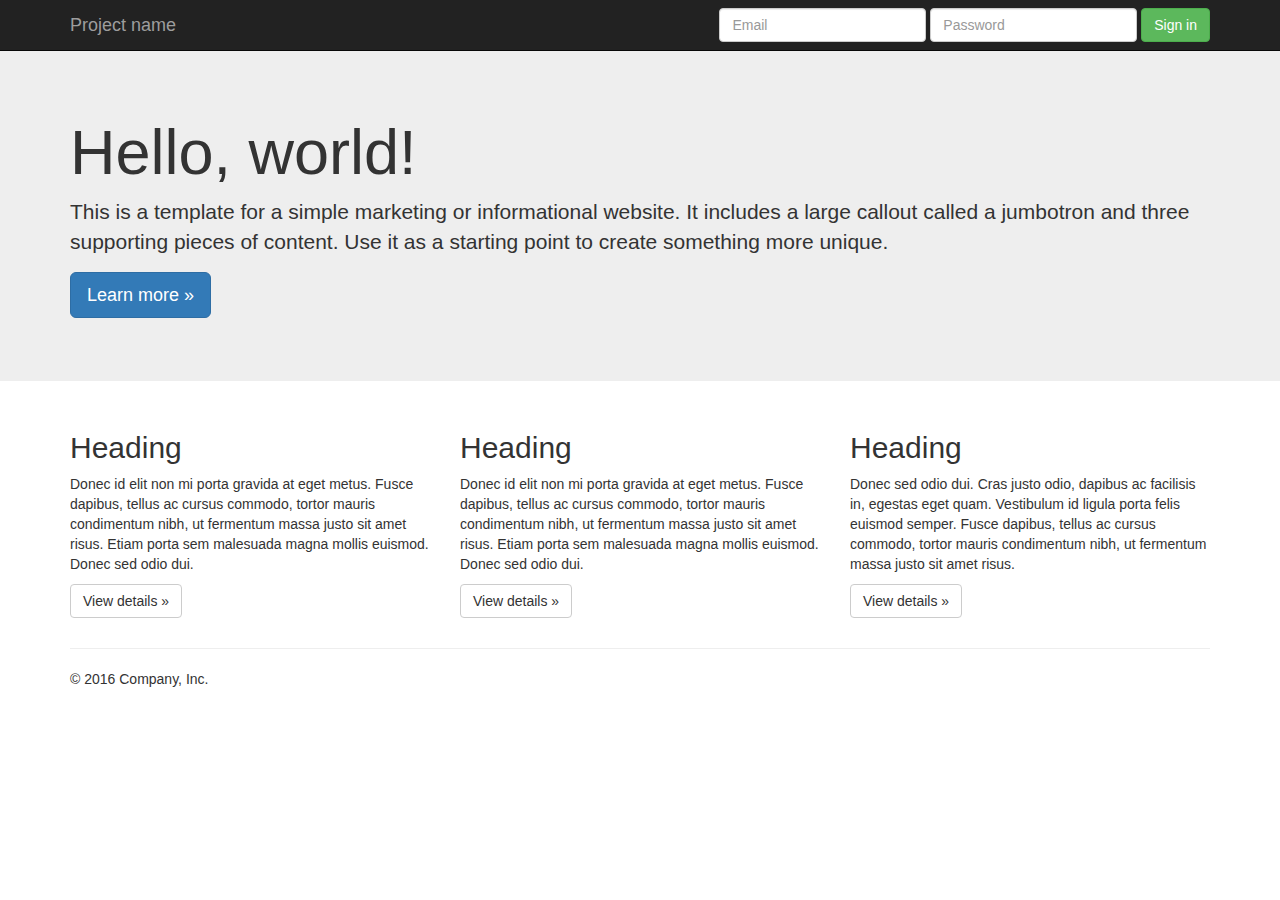
<file: bootstrap-3.4.1/docs/examples/jumbotron/index.html>
<!doctype html>
<html lang="en">
  <head>
    <meta charset="utf-8">
    <meta http-equiv="X-UA-Compatible" content="IE=edge">
    <meta name="viewport" content="width=device-width, initial-scale=1">
    <!-- The above 3 meta tags *must* come first in the head; any other head content must come *after* these tags -->
    <meta name="description" content="">
    <meta name="author" content="">
    <link rel="icon" href="../../favicon.ico">

    <title>Jumbotron Template for Bootstrap</title>

    <!-- Bootstrap core CSS -->
    <link href="../../dist/css/bootstrap.min.css" rel="stylesheet">

    <!-- IE10 viewport hack for Surface/desktop Windows 8 bug -->
    <link href="../../assets/css/ie10-viewport-bug-workaround.css" rel="stylesheet">

    <!-- Custom styles for this template -->
    <link href="jumbotron.css" rel="stylesheet">

    <!-- Just for debugging purposes. Don't actually copy these 2 lines! -->
    <!--[if lt IE 9]><script src="../../assets/js/ie8-responsive-file-warning.js"></script><![endif]-->
    <script src="../../assets/js/ie-emulation-modes-warning.js"></script>

    <!-- HTML5 shim and Respond.js for IE8 support of HTML5 elements and media queries -->
    <!--[if lt IE 9]>
      <script src="https://oss.maxcdn.com/html5shiv/3.7.3/html5shiv.min.js"></script>
      <script src="https://oss.maxcdn.com/respond/1.4.2/respond.min.js"></script>
    <![endif]-->
  </head>

  <body>

    <nav class="navbar navbar-inverse navbar-fixed-top">
      <div class="container">
        <div class="navbar-header">
          <button type="button" class="navbar-toggle collapsed" data-toggle="collapse" data-target="#navbar" aria-expanded="false" aria-controls="navbar">
            <span class="sr-only">Toggle navigation</span>
            <span class="icon-bar"></span>
            <span class="icon-bar"></span>
            <span class="icon-bar"></span>
          </button>
          <a class="navbar-brand" href="#">Project name</a>
        </div>
        <div id="navbar" class="navbar-collapse collapse">
          <form class="navbar-form navbar-right">
            <div class="form-group">
              <input type="text" placeholder="Email" class="form-control">
            </div>
            <div class="form-group">
              <input type="password" placeholder="Password" class="form-control">
            </div>
            <button type="submit" class="btn btn-success">Sign in</button>
          </form>
        </div><!--/.navbar-collapse -->
      </div>
    </nav>

    <!-- Main jumbotron for a primary marketing message or call to action -->
    <div class="jumbotron">
      <div class="container">
        <h1>Hello, world!</h1>
        <p>This is a template for a simple marketing or informational website. It includes a large callout called a jumbotron and three supporting pieces of content. Use it as a starting point to create something more unique.</p>
        <p><a class="btn btn-primary btn-lg" href="#" role="button">Learn more &raquo;</a></p>
      </div>
    </div>

    <div class="container">
      <!-- Example row of columns -->
      <div class="row">
        <div class="col-md-4">
          <h2>Heading</h2>
          <p>Donec id elit non mi porta gravida at eget metus. Fusce dapibus, tellus ac cursus commodo, tortor mauris condimentum nibh, ut fermentum massa justo sit amet risus. Etiam porta sem malesuada magna mollis euismod. Donec sed odio dui. </p>
          <p><a class="btn btn-default" href="#" role="button">View details &raquo;</a></p>
        </div>
        <div class="col-md-4">
          <h2>Heading</h2>
          <p>Donec id elit non mi porta gravida at eget metus. Fusce dapibus, tellus ac cursus commodo, tortor mauris condimentum nibh, ut fermentum massa justo sit amet risus. Etiam porta sem malesuada magna mollis euismod. Donec sed odio dui. </p>
          <p><a class="btn btn-default" href="#" role="button">View details &raquo;</a></p>
       </div>
        <div class="col-md-4">
          <h2>Heading</h2>
          <p>Donec sed odio dui. Cras justo odio, dapibus ac facilisis in, egestas eget quam. Vestibulum id ligula porta felis euismod semper. Fusce dapibus, tellus ac cursus commodo, tortor mauris condimentum nibh, ut fermentum massa justo sit amet risus.</p>
          <p><a class="btn btn-default" href="#" role="button">View details &raquo;</a></p>
        </div>
      </div>

      <hr>

      <footer>
        <p>&copy; 2016 Company, Inc.</p>
      </footer>
    </div> <!-- /container -->


    <!-- Bootstrap core JavaScript
    ================================================== -->
    <!-- Placed at the end of the document so the pages load faster -->
    <script src="https://code.jquery.com/jquery-1.12.4.min.js" integrity="sha384-nvAa0+6Qg9clwYCGGPpDQLVpLNn0fRaROjHqs13t4Ggj3Ez50XnGQqc/r8MhnRDZ" crossorigin="anonymous"></script>
    <script>window.jQuery || document.write('<script src="../../assets/js/vendor/jquery.min.js"><\/script>')</script>
    <script src="../../dist/js/bootstrap.min.js"></script>
    <!-- IE10 viewport hack for Surface/desktop Windows 8 bug -->
    <script src="../../assets/js/ie10-viewport-bug-workaround.js"></script>
  </body>
</html>
</file>
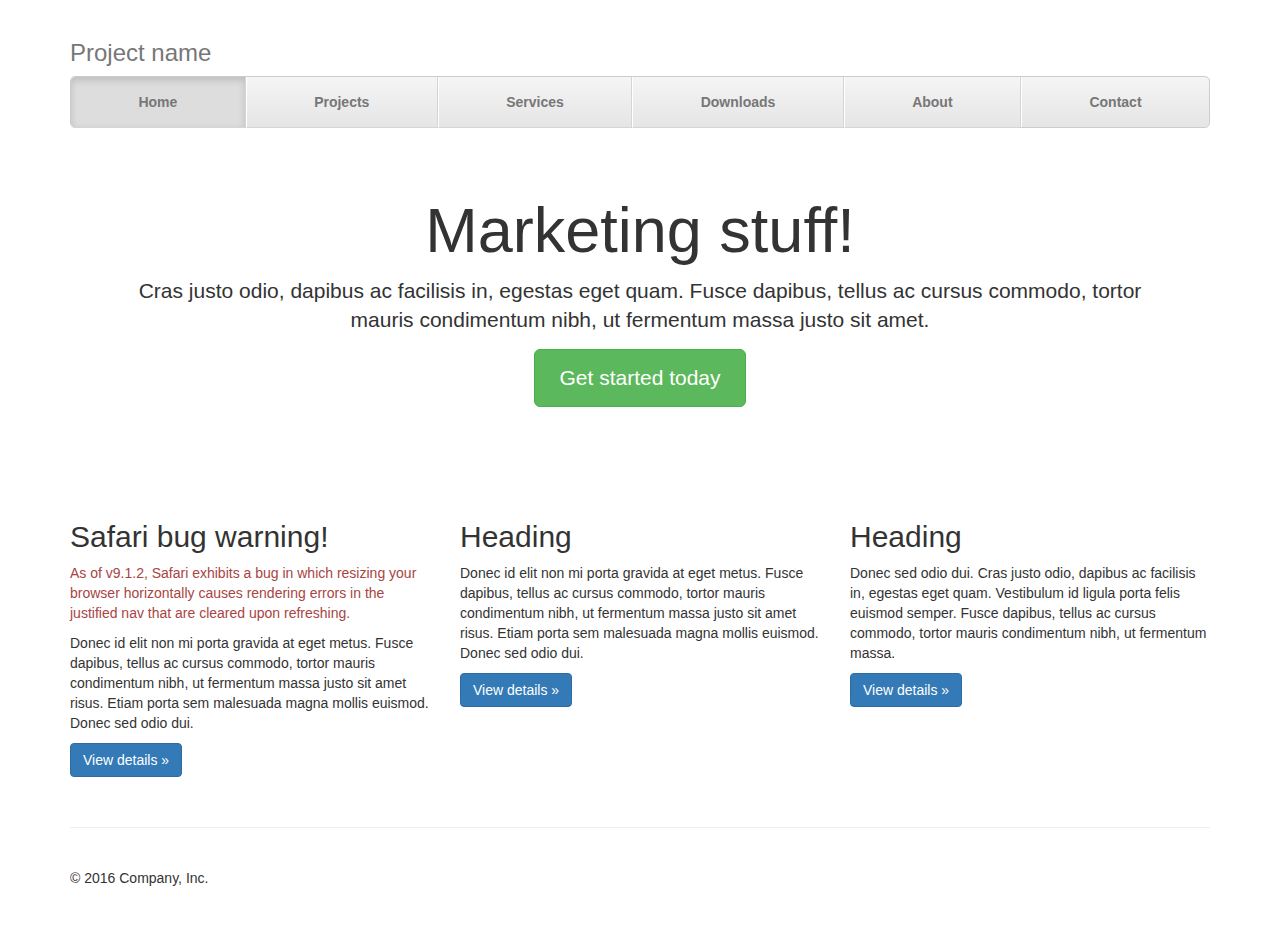
<file: bootstrap-3.4.1/docs/examples/justified-nav/index.html>
<!doctype html>
<html lang="en">
  <head>
    <meta charset="utf-8">
    <meta http-equiv="X-UA-Compatible" content="IE=edge">
    <meta name="viewport" content="width=device-width, initial-scale=1">
    <!-- The above 3 meta tags *must* come first in the head; any other head content must come *after* these tags -->
    <meta name="description" content="">
    <meta name="author" content="">
    <link rel="icon" href="../../favicon.ico">

    <title>Justified Nav Template for Bootstrap</title>

    <!-- Bootstrap core CSS -->
    <link href="../../dist/css/bootstrap.min.css" rel="stylesheet">

    <!-- IE10 viewport hack for Surface/desktop Windows 8 bug -->
    <link href="../../assets/css/ie10-viewport-bug-workaround.css" rel="stylesheet">

    <!-- Custom styles for this template -->
    <link href="justified-nav.css" rel="stylesheet">

    <!-- Just for debugging purposes. Don't actually copy these 2 lines! -->
    <!--[if lt IE 9]><script src="../../assets/js/ie8-responsive-file-warning.js"></script><![endif]-->
    <script src="../../assets/js/ie-emulation-modes-warning.js"></script>

    <!-- HTML5 shim and Respond.js for IE8 support of HTML5 elements and media queries -->
    <!--[if lt IE 9]>
      <script src="https://oss.maxcdn.com/html5shiv/3.7.3/html5shiv.min.js"></script>
      <script src="https://oss.maxcdn.com/respond/1.4.2/respond.min.js"></script>
    <![endif]-->
  </head>

  <body>

    <div class="container">

      <!-- The justified navigation menu is meant for single line per list item.
           Multiple lines will require custom code not provided by Bootstrap. -->
      <div class="masthead">
        <h3 class="text-muted">Project name</h3>
        <nav>
          <ul class="nav nav-justified">
            <li class="active"><a href="#">Home</a></li>
            <li><a href="#">Projects</a></li>
            <li><a href="#">Services</a></li>
            <li><a href="#">Downloads</a></li>
            <li><a href="#">About</a></li>
            <li><a href="#">Contact</a></li>
          </ul>
        </nav>
      </div>

      <!-- Jumbotron -->
      <div class="jumbotron">
        <h1>Marketing stuff!</h1>
        <p class="lead">Cras justo odio, dapibus ac facilisis in, egestas eget quam. Fusce dapibus, tellus ac cursus commodo, tortor mauris condimentum nibh, ut fermentum massa justo sit amet.</p>
        <p><a class="btn btn-lg btn-success" href="#" role="button">Get started today</a></p>
      </div>

      <!-- Example row of columns -->
      <div class="row">
        <div class="col-lg-4">
          <h2>Safari bug warning!</h2>
          <p class="text-danger">As of v9.1.2, Safari exhibits a bug in which resizing your browser horizontally causes rendering errors in the justified nav that are cleared upon refreshing.</p>
          <p>Donec id elit non mi porta gravida at eget metus. Fusce dapibus, tellus ac cursus commodo, tortor mauris condimentum nibh, ut fermentum massa justo sit amet risus. Etiam porta sem malesuada magna mollis euismod. Donec sed odio dui. </p>
          <p><a class="btn btn-primary" href="#" role="button">View details &raquo;</a></p>
        </div>
        <div class="col-lg-4">
          <h2>Heading</h2>
          <p>Donec id elit non mi porta gravida at eget metus. Fusce dapibus, tellus ac cursus commodo, tortor mauris condimentum nibh, ut fermentum massa justo sit amet risus. Etiam porta sem malesuada magna mollis euismod. Donec sed odio dui. </p>
          <p><a class="btn btn-primary" href="#" role="button">View details &raquo;</a></p>
       </div>
        <div class="col-lg-4">
          <h2>Heading</h2>
          <p>Donec sed odio dui. Cras justo odio, dapibus ac facilisis in, egestas eget quam. Vestibulum id ligula porta felis euismod semper. Fusce dapibus, tellus ac cursus commodo, tortor mauris condimentum nibh, ut fermentum massa.</p>
          <p><a class="btn btn-primary" href="#" role="button">View details &raquo;</a></p>
        </div>
      </div>

      <!-- Site footer -->
      <footer class="footer">
        <p>&copy; 2016 Company, Inc.</p>
      </footer>

    </div> <!-- /container -->


    <!-- IE10 viewport hack for Surface/desktop Windows 8 bug -->
    <script src="../../assets/js/ie10-viewport-bug-workaround.js"></script>
  </body>
</html>
</file>
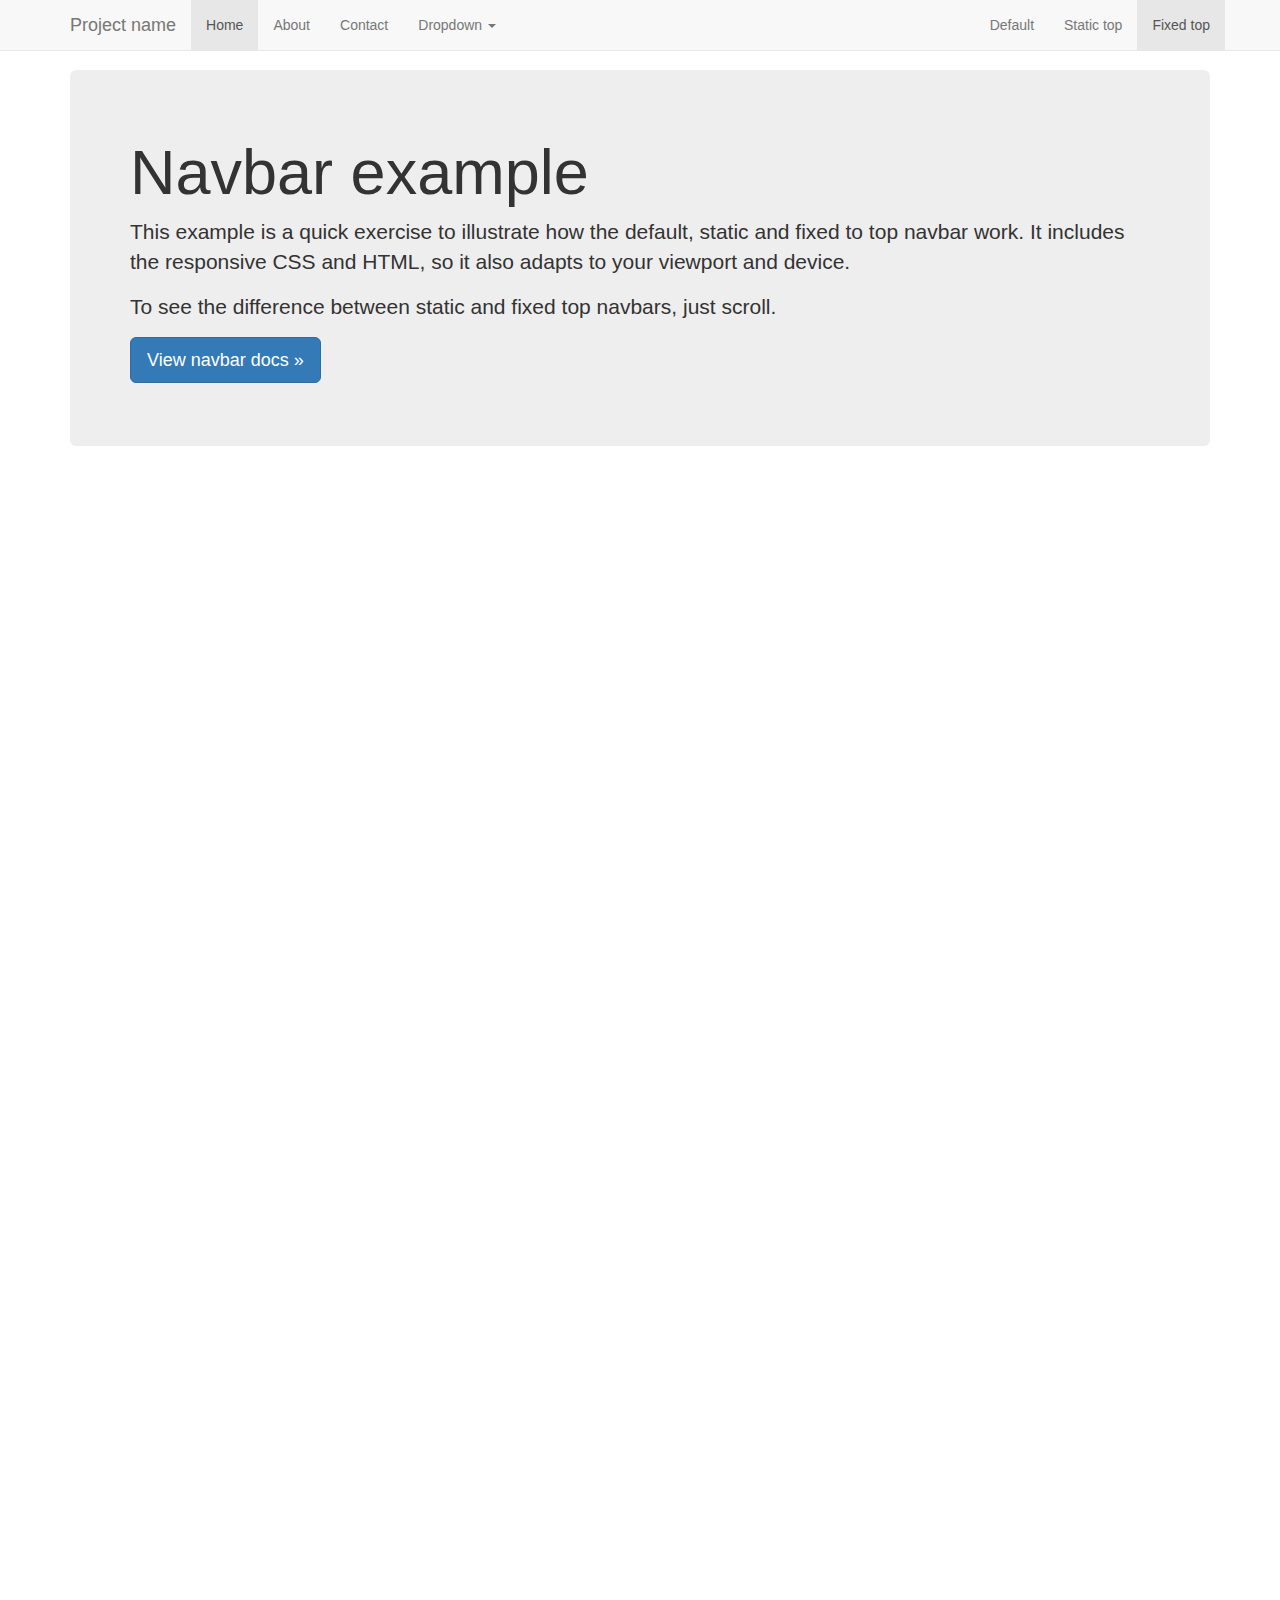
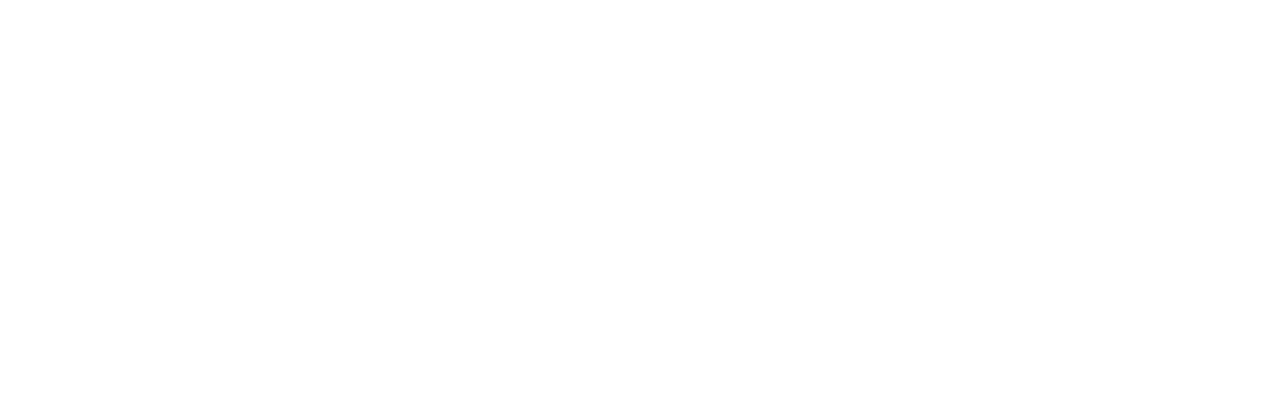
<file: bootstrap-3.4.1/docs/examples/navbar-fixed-top/index.html>
<!doctype html>
<html lang="en">
  <head>
    <meta charset="utf-8">
    <meta http-equiv="X-UA-Compatible" content="IE=edge">
    <meta name="viewport" content="width=device-width, initial-scale=1">
    <!-- The above 3 meta tags *must* come first in the head; any other head content must come *after* these tags -->
    <meta name="description" content="">
    <meta name="author" content="">
    <link rel="icon" href="../../favicon.ico">

    <title>Fixed Top Navbar Example for Bootstrap</title>

    <!-- Bootstrap core CSS -->
    <link href="../../dist/css/bootstrap.min.css" rel="stylesheet">

    <!-- IE10 viewport hack for Surface/desktop Windows 8 bug -->
    <link href="../../assets/css/ie10-viewport-bug-workaround.css" rel="stylesheet">

    <!-- Custom styles for this template -->
    <link href="navbar-fixed-top.css" rel="stylesheet">

    <!-- Just for debugging purposes. Don't actually copy these 2 lines! -->
    <!--[if lt IE 9]><script src="../../assets/js/ie8-responsive-file-warning.js"></script><![endif]-->
    <script src="../../assets/js/ie-emulation-modes-warning.js"></script>

    <!-- HTML5 shim and Respond.js for IE8 support of HTML5 elements and media queries -->
    <!--[if lt IE 9]>
      <script src="https://oss.maxcdn.com/html5shiv/3.7.3/html5shiv.min.js"></script>
      <script src="https://oss.maxcdn.com/respond/1.4.2/respond.min.js"></script>
    <![endif]-->
  </head>

  <body>

    <!-- Fixed navbar -->
    <nav class="navbar navbar-default navbar-fixed-top">
      <div class="container">
        <div class="navbar-header">
          <button type="button" class="navbar-toggle collapsed" data-toggle="collapse" data-target="#navbar" aria-expanded="false" aria-controls="navbar">
            <span class="sr-only">Toggle navigation</span>
            <span class="icon-bar"></span>
            <span class="icon-bar"></span>
            <span class="icon-bar"></span>
          </button>
          <a class="navbar-brand" href="#">Project name</a>
        </div>
        <div id="navbar" class="navbar-collapse collapse">
          <ul class="nav navbar-nav">
            <li class="active"><a href="#">Home</a></li>
            <li><a href="#">About</a></li>
            <li><a href="#">Contact</a></li>
            <li class="dropdown">
              <a href="#" class="dropdown-toggle" data-toggle="dropdown" role="button" aria-haspopup="true" aria-expanded="false">Dropdown <span class="caret"></span></a>
              <ul class="dropdown-menu">
                <li><a href="#">Action</a></li>
                <li><a href="#">Another action</a></li>
                <li><a href="#">Something else here</a></li>
                <li role="separator" class="divider"></li>
                <li class="dropdown-header">Nav header</li>
                <li><a href="#">Separated link</a></li>
                <li><a href="#">One more separated link</a></li>
              </ul>
            </li>
          </ul>
          <ul class="nav navbar-nav navbar-right">
            <li><a href="../navbar/">Default</a></li>
            <li><a href="../navbar-static-top/">Static top</a></li>
            <li class="active"><a href="./">Fixed top <span class="sr-only">(current)</span></a></li>
          </ul>
        </div><!--/.nav-collapse -->
      </div>
    </nav>

    <div class="container">

      <!-- Main component for a primary marketing message or call to action -->
      <div class="jumbotron">
        <h1>Navbar example</h1>
        <p>This example is a quick exercise to illustrate how the default, static and fixed to top navbar work. It includes the responsive CSS and HTML, so it also adapts to your viewport and device.</p>
        <p>To see the difference between static and fixed top navbars, just scroll.</p>
        <p>
          <a class="btn btn-lg btn-primary" href="../../components/#navbar" role="button">View navbar docs &raquo;</a>
        </p>
      </div>

    </div> <!-- /container -->


    <!-- Bootstrap core JavaScript
    ================================================== -->
    <!-- Placed at the end of the document so the pages load faster -->
    <script src="https://code.jquery.com/jquery-1.12.4.min.js" integrity="sha384-nvAa0+6Qg9clwYCGGPpDQLVpLNn0fRaROjHqs13t4Ggj3Ez50XnGQqc/r8MhnRDZ" crossorigin="anonymous"></script>
    <script>window.jQuery || document.write('<script src="../../assets/js/vendor/jquery.min.js"><\/script>')</script>
    <script src="../../dist/js/bootstrap.min.js"></script>
    <!-- IE10 viewport hack for Surface/desktop Windows 8 bug -->
    <script src="../../assets/js/ie10-viewport-bug-workaround.js"></script>
  </body>
</html>
</file>
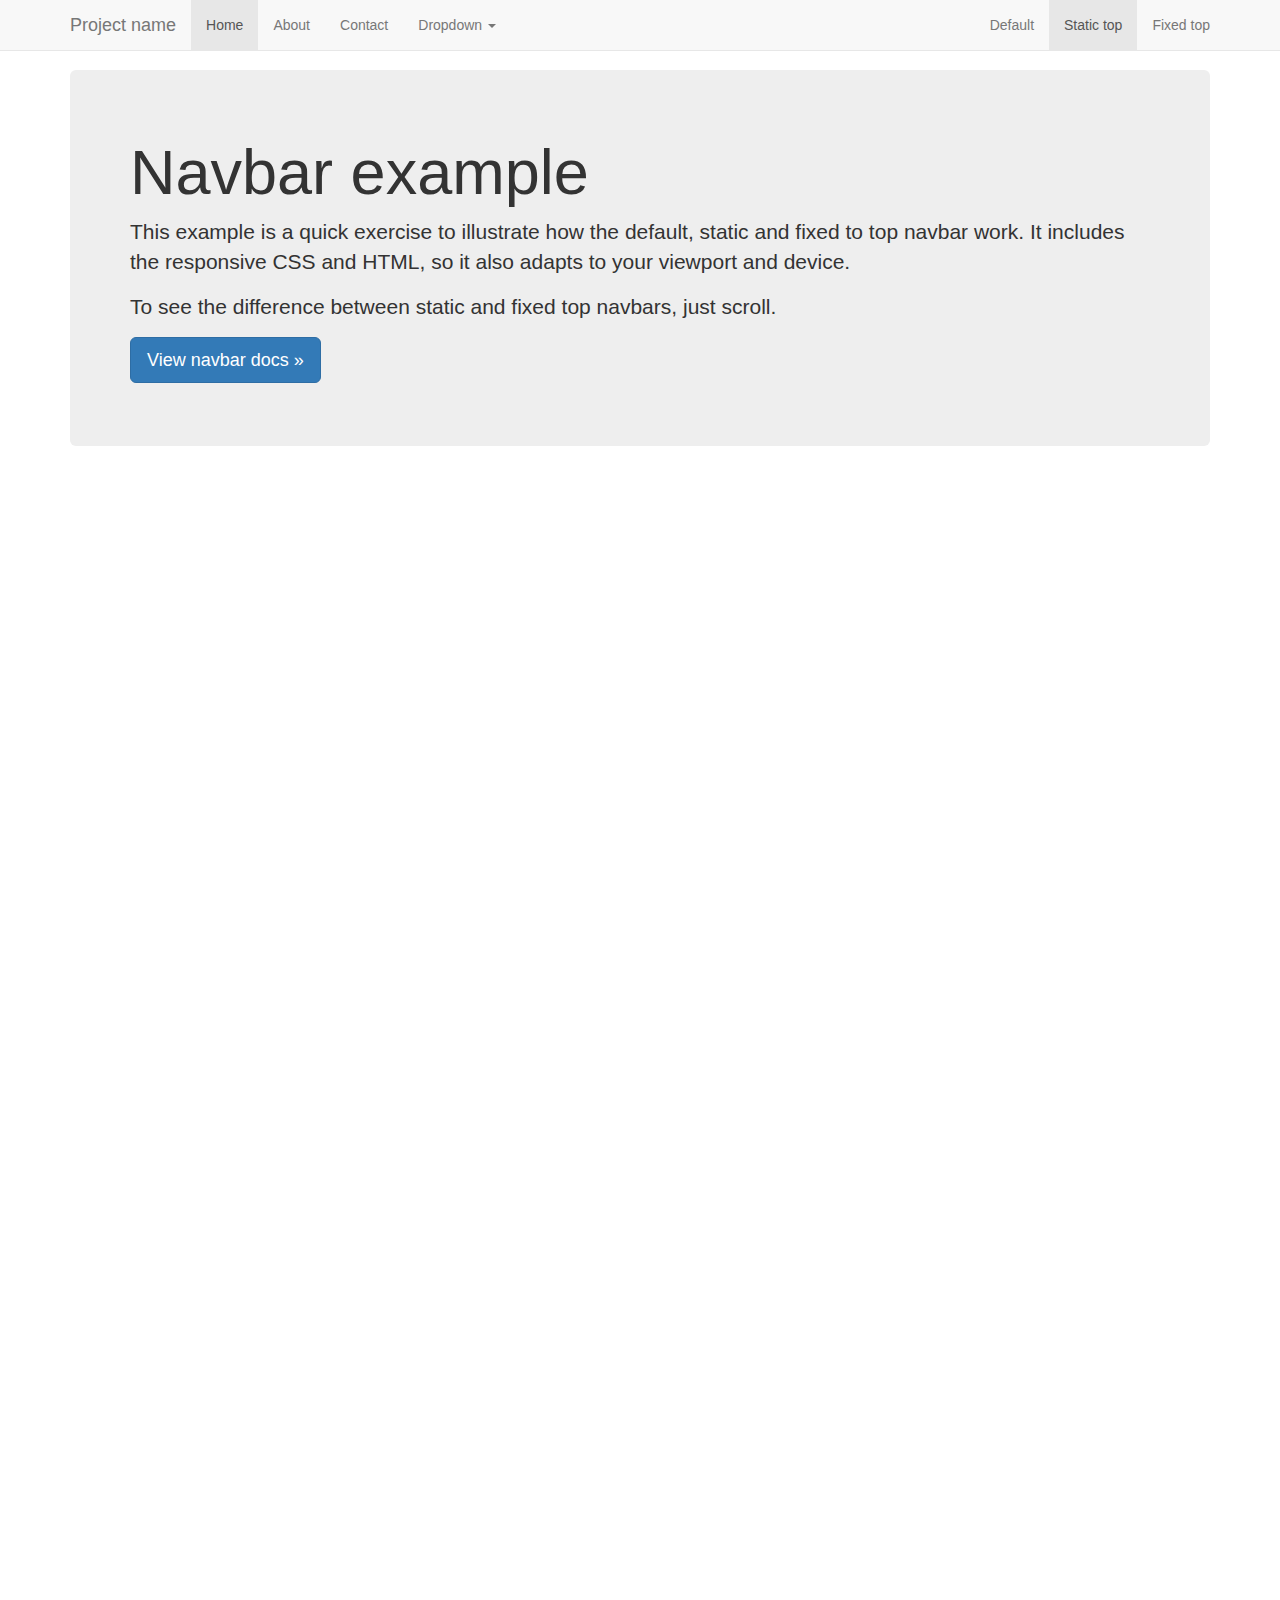
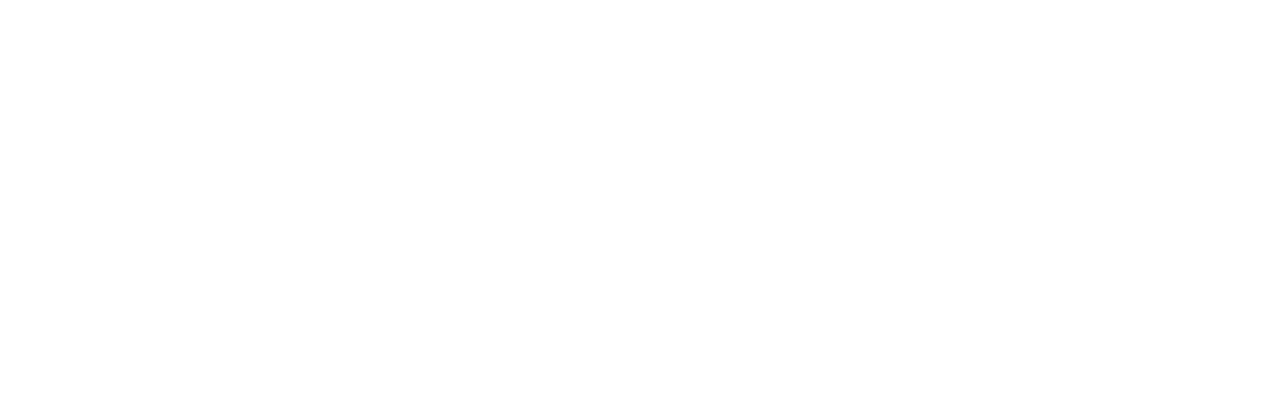
<file: bootstrap-3.4.1/docs/examples/navbar-static-top/index.html>
<!doctype html>
<html lang="en">
  <head>
    <meta charset="utf-8">
    <meta http-equiv="X-UA-Compatible" content="IE=edge">
    <meta name="viewport" content="width=device-width, initial-scale=1">
    <!-- The above 3 meta tags *must* come first in the head; any other head content must come *after* these tags -->
    <meta name="description" content="">
    <meta name="author" content="">
    <link rel="icon" href="../../favicon.ico">

    <title>Static Top Navbar Example for Bootstrap</title>

    <!-- Bootstrap core CSS -->
    <link href="../../dist/css/bootstrap.min.css" rel="stylesheet">

    <!-- IE10 viewport hack for Surface/desktop Windows 8 bug -->
    <link href="../../assets/css/ie10-viewport-bug-workaround.css" rel="stylesheet">

    <!-- Custom styles for this template -->
    <link href="navbar-static-top.css" rel="stylesheet">

    <!-- Just for debugging purposes. Don't actually copy these 2 lines! -->
    <!--[if lt IE 9]><script src="../../assets/js/ie8-responsive-file-warning.js"></script><![endif]-->
    <script src="../../assets/js/ie-emulation-modes-warning.js"></script>

    <!-- HTML5 shim and Respond.js for IE8 support of HTML5 elements and media queries -->
    <!--[if lt IE 9]>
      <script src="https://oss.maxcdn.com/html5shiv/3.7.3/html5shiv.min.js"></script>
      <script src="https://oss.maxcdn.com/respond/1.4.2/respond.min.js"></script>
    <![endif]-->
  </head>

  <body>

    <!-- Static navbar -->
    <nav class="navbar navbar-default navbar-static-top">
      <div class="container">
        <div class="navbar-header">
          <button type="button" class="navbar-toggle collapsed" data-toggle="collapse" data-target="#navbar" aria-expanded="false" aria-controls="navbar">
            <span class="sr-only">Toggle navigation</span>
            <span class="icon-bar"></span>
            <span class="icon-bar"></span>
            <span class="icon-bar"></span>
          </button>
          <a class="navbar-brand" href="#">Project name</a>
        </div>
        <div id="navbar" class="navbar-collapse collapse">
          <ul class="nav navbar-nav">
            <li class="active"><a href="#">Home</a></li>
            <li><a href="#">About</a></li>
            <li><a href="#">Contact</a></li>
            <li class="dropdown">
              <a href="#" class="dropdown-toggle" data-toggle="dropdown" role="button" aria-haspopup="true" aria-expanded="false">Dropdown <span class="caret"></span></a>
              <ul class="dropdown-menu">
                <li><a href="#">Action</a></li>
                <li><a href="#">Another action</a></li>
                <li><a href="#">Something else here</a></li>
                <li role="separator" class="divider"></li>
                <li class="dropdown-header">Nav header</li>
                <li><a href="#">Separated link</a></li>
                <li><a href="#">One more separated link</a></li>
              </ul>
            </li>
          </ul>
          <ul class="nav navbar-nav navbar-right">
            <li><a href="../navbar/">Default</a></li>
            <li class="active"><a href="./">Static top <span class="sr-only">(current)</span></a></li>
            <li><a href="../navbar-fixed-top/">Fixed top</a></li>
          </ul>
        </div><!--/.nav-collapse -->
      </div>
    </nav>


    <div class="container">

      <!-- Main component for a primary marketing message or call to action -->
      <div class="jumbotron">
        <h1>Navbar example</h1>
        <p>This example is a quick exercise to illustrate how the default, static and fixed to top navbar work. It includes the responsive CSS and HTML, so it also adapts to your viewport and device.</p>
        <p>To see the difference between static and fixed top navbars, just scroll.</p>
        <p>
          <a class="btn btn-lg btn-primary" href="../../components/#navbar" role="button">View navbar docs &raquo;</a>
        </p>
      </div>

    </div> <!-- /container -->


    <!-- Bootstrap core JavaScript
    ================================================== -->
    <!-- Placed at the end of the document so the pages load faster -->
    <script src="https://code.jquery.com/jquery-1.12.4.min.js" integrity="sha384-nvAa0+6Qg9clwYCGGPpDQLVpLNn0fRaROjHqs13t4Ggj3Ez50XnGQqc/r8MhnRDZ" crossorigin="anonymous"></script>
    <script>window.jQuery || document.write('<script src="../../assets/js/vendor/jquery.min.js"><\/script>')</script>
    <script src="../../dist/js/bootstrap.min.js"></script>
    <!-- IE10 viewport hack for Surface/desktop Windows 8 bug -->
    <script src="../../assets/js/ie10-viewport-bug-workaround.js"></script>
  </body>
</html>
</file>
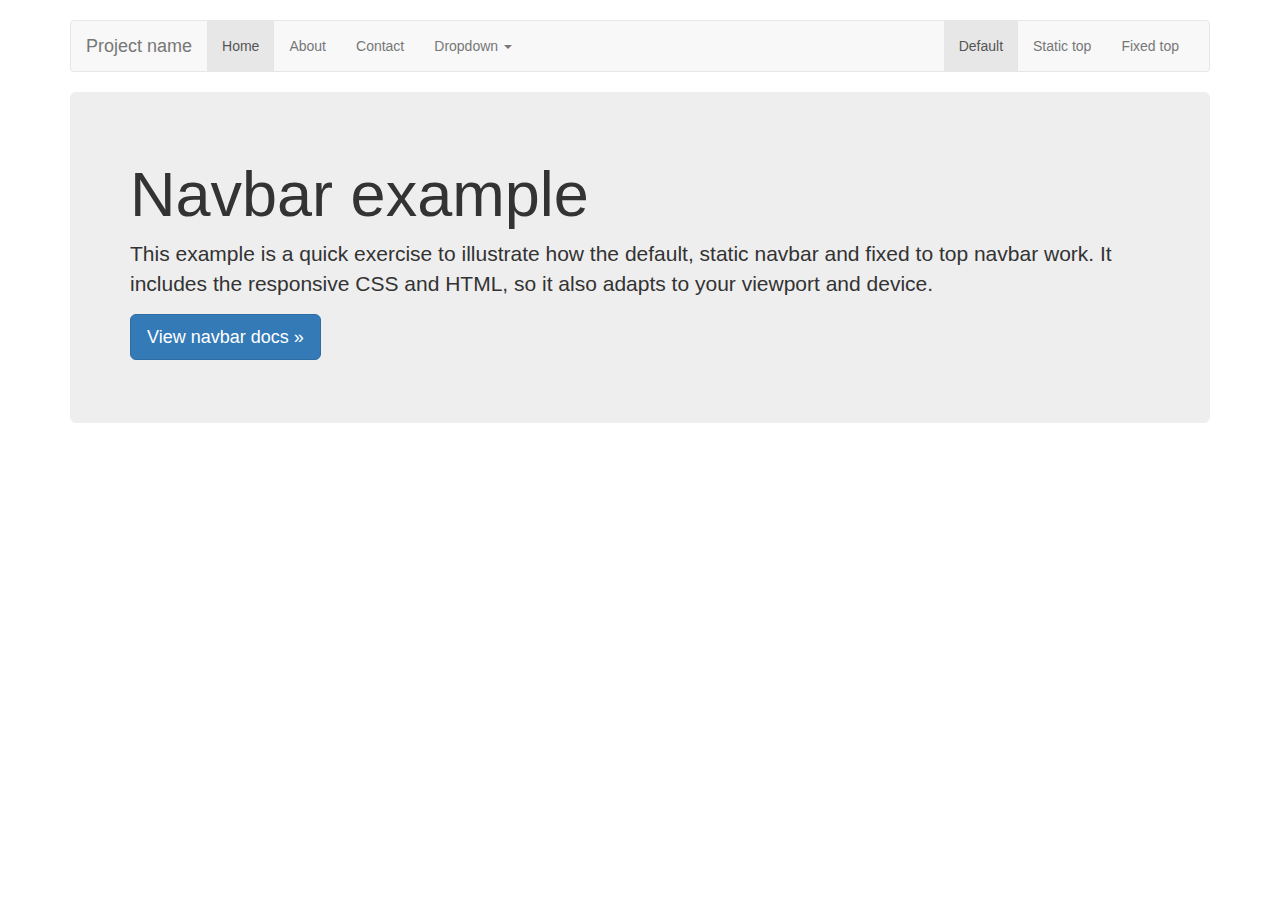
<file: bootstrap-3.4.1/docs/examples/navbar/index.html>
<!doctype html>
<html lang="en">
  <head>
    <meta charset="utf-8">
    <meta http-equiv="X-UA-Compatible" content="IE=edge">
    <meta name="viewport" content="width=device-width, initial-scale=1">
    <!-- The above 3 meta tags *must* come first in the head; any other head content must come *after* these tags -->
    <meta name="description" content="">
    <meta name="author" content="">
    <link rel="icon" href="../../favicon.ico">

    <title>Navbar Template for Bootstrap</title>

    <!-- Bootstrap core CSS -->
    <link href="../../dist/css/bootstrap.min.css" rel="stylesheet">

    <!-- IE10 viewport hack for Surface/desktop Windows 8 bug -->
    <link href="../../assets/css/ie10-viewport-bug-workaround.css" rel="stylesheet">

    <!-- Custom styles for this template -->
    <link href="navbar.css" rel="stylesheet">

    <!-- Just for debugging purposes. Don't actually copy these 2 lines! -->
    <!--[if lt IE 9]><script src="../../assets/js/ie8-responsive-file-warning.js"></script><![endif]-->
    <script src="../../assets/js/ie-emulation-modes-warning.js"></script>

    <!-- HTML5 shim and Respond.js for IE8 support of HTML5 elements and media queries -->
    <!--[if lt IE 9]>
      <script src="https://oss.maxcdn.com/html5shiv/3.7.3/html5shiv.min.js"></script>
      <script src="https://oss.maxcdn.com/respond/1.4.2/respond.min.js"></script>
    <![endif]-->
  </head>

  <body>

    <div class="container">

      <!-- Static navbar -->
      <nav class="navbar navbar-default">
        <div class="container-fluid">
          <div class="navbar-header">
            <button type="button" class="navbar-toggle collapsed" data-toggle="collapse" data-target="#navbar" aria-expanded="false" aria-controls="navbar">
              <span class="sr-only">Toggle navigation</span>
              <span class="icon-bar"></span>
              <span class="icon-bar"></span>
              <span class="icon-bar"></span>
            </button>
            <a class="navbar-brand" href="#">Project name</a>
          </div>
          <div id="navbar" class="navbar-collapse collapse">
            <ul class="nav navbar-nav">
              <li class="active"><a href="#">Home</a></li>
              <li><a href="#">About</a></li>
              <li><a href="#">Contact</a></li>
              <li class="dropdown">
                <a href="#" class="dropdown-toggle" data-toggle="dropdown" role="button" aria-haspopup="true" aria-expanded="false">Dropdown <span class="caret"></span></a>
                <ul class="dropdown-menu">
                  <li><a href="#">Action</a></li>
                  <li><a href="#">Another action</a></li>
                  <li><a href="#">Something else here</a></li>
                  <li role="separator" class="divider"></li>
                  <li class="dropdown-header">Nav header</li>
                  <li><a href="#">Separated link</a></li>
                  <li><a href="#">One more separated link</a></li>
                </ul>
              </li>
            </ul>
            <ul class="nav navbar-nav navbar-right">
              <li class="active"><a href="./">Default <span class="sr-only">(current)</span></a></li>
              <li><a href="../navbar-static-top/">Static top</a></li>
              <li><a href="../navbar-fixed-top/">Fixed top</a></li>
            </ul>
          </div><!--/.nav-collapse -->
        </div><!--/.container-fluid -->
      </nav>

      <!-- Main component for a primary marketing message or call to action -->
      <div class="jumbotron">
        <h1>Navbar example</h1>
        <p>This example is a quick exercise to illustrate how the default, static navbar and fixed to top navbar work. It includes the responsive CSS and HTML, so it also adapts to your viewport and device.</p>
        <p>
          <a class="btn btn-lg btn-primary" href="../../components/#navbar" role="button">View navbar docs &raquo;</a>
        </p>
      </div>

    </div> <!-- /container -->


    <!-- Bootstrap core JavaScript
    ================================================== -->
    <!-- Placed at the end of the document so the pages load faster -->
    <script src="https://code.jquery.com/jquery-1.12.4.min.js" integrity="sha384-nvAa0+6Qg9clwYCGGPpDQLVpLNn0fRaROjHqs13t4Ggj3Ez50XnGQqc/r8MhnRDZ" crossorigin="anonymous"></script>
    <script>window.jQuery || document.write('<script src="../../assets/js/vendor/jquery.min.js"><\/script>')</script>
    <script src="../../dist/js/bootstrap.min.js"></script>
    <!-- IE10 viewport hack for Surface/desktop Windows 8 bug -->
    <script src="../../assets/js/ie10-viewport-bug-workaround.js"></script>
  </body>
</html>
</file>
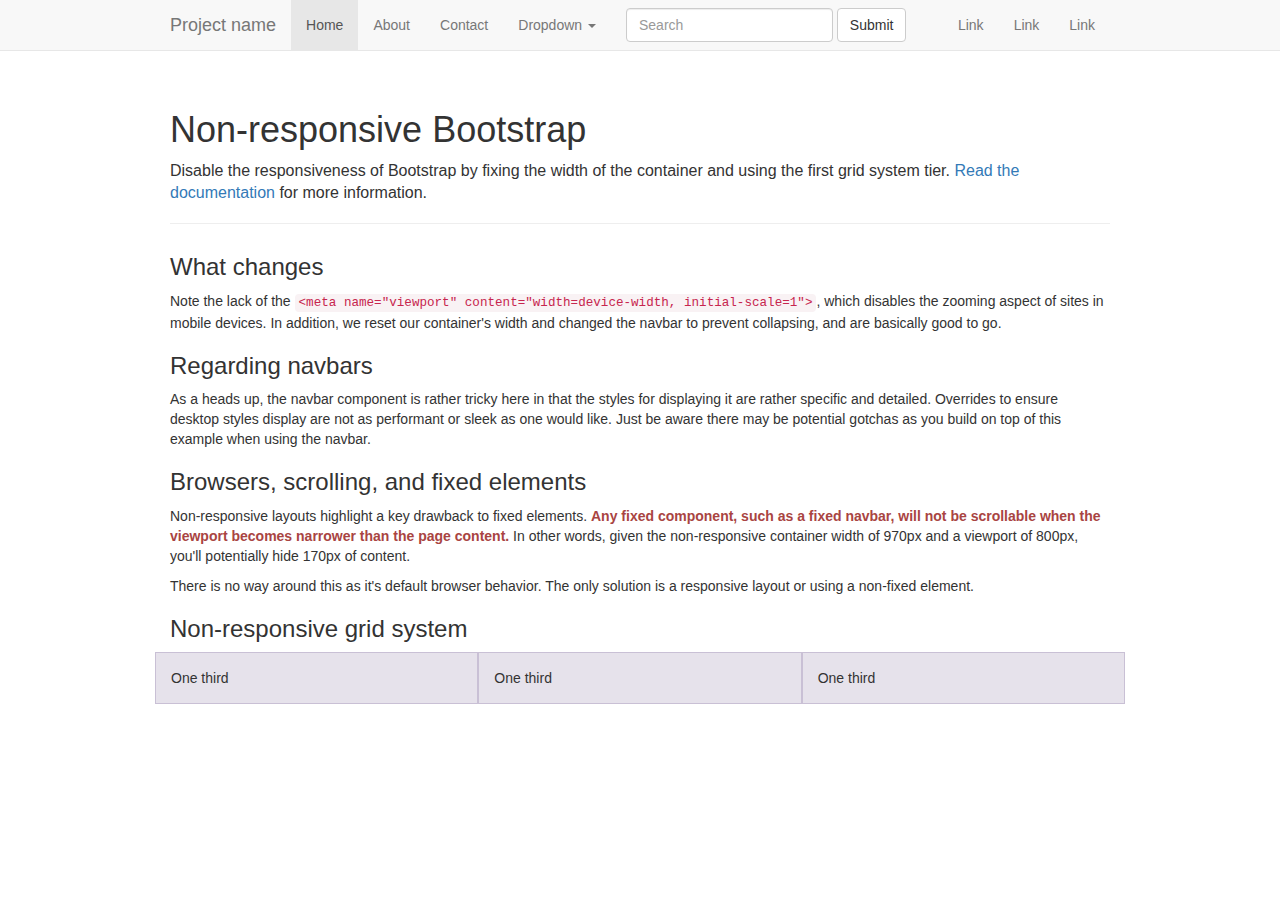
<file: bootstrap-3.4.1/docs/examples/non-responsive/index.html>
<!doctype html>
<html lang="en">
  <head>
    <meta charset="utf-8">
    <meta http-equiv="X-UA-Compatible" content="IE=edge">
    <!-- The above 2 meta tags *must* come first in the head; any other head content must come *after* these tags -->
    <meta name="description" content="">
    <meta name="author" content="">

    <!-- Note there is no responsive meta tag here -->

    <link rel="icon" href="../../favicon.ico">

    <title>Non-responsive Template for Bootstrap</title>

    <!-- Bootstrap core CSS -->
    <link href="../../dist/css/bootstrap.min.css" rel="stylesheet">

    <!-- IE10 viewport hack for Surface/desktop Windows 8 bug -->
    <link href="../../assets/css/ie10-viewport-bug-workaround.css" rel="stylesheet">

    <!-- Custom styles for this template -->
    <link href="non-responsive.css" rel="stylesheet">

    <!-- Just for debugging purposes. Don't actually copy these 2 lines! -->
    <!--[if lt IE 9]><script src="../../assets/js/ie8-responsive-file-warning.js"></script><![endif]-->
    <script src="../../assets/js/ie-emulation-modes-warning.js"></script>

    <!-- HTML5 shim and Respond.js for IE8 support of HTML5 elements and media queries -->
    <!--[if lt IE 9]>
      <script src="https://oss.maxcdn.com/html5shiv/3.7.3/html5shiv.min.js"></script>
      <script src="https://oss.maxcdn.com/respond/1.4.2/respond.min.js"></script>
    <![endif]-->
  </head>

  <body>

    <!-- Fixed navbar -->
    <nav class="navbar navbar-default navbar-fixed-top">
      <div class="container">
        <div class="navbar-header">
          <!-- The mobile navbar-toggle button can be safely removed since you do not need it in a non-responsive implementation -->
          <a class="navbar-brand" href="#">Project name</a>
        </div>
        <!-- Note that the .navbar-collapse and .collapse classes have been removed from the #navbar -->
        <div id="navbar">
          <ul class="nav navbar-nav">
            <li class="active"><a href="#">Home</a></li>
            <li><a href="#">About</a></li>
            <li><a href="#">Contact</a></li>
            <li class="dropdown">
              <a href="#" class="dropdown-toggle" data-toggle="dropdown" role="button" aria-haspopup="true" aria-expanded="false">Dropdown <span class="caret"></span></a>
              <ul class="dropdown-menu">
                <li><a href="#">Action</a></li>
                <li><a href="#">Another action</a></li>
                <li><a href="#">Something else here</a></li>
                <li role="separator" class="divider"></li>
                <li class="dropdown-header">Nav header</li>
                <li><a href="#">Separated link</a></li>
                <li><a href="#">One more separated link</a></li>
              </ul>
            </li>
          </ul>
          <form class="navbar-form navbar-left">
            <div class="form-group">
              <input type="text" class="form-control" placeholder="Search">
            </div>
            <button type="submit" class="btn btn-default">Submit</button>
          </form>
          <ul class="nav navbar-nav navbar-right">
            <li><a href="#">Link</a></li>
            <li><a href="#">Link</a></li>
            <li><a href="#">Link</a></li>
          </ul>
        </div><!--/.nav-collapse -->
      </div>
    </nav>

    <div class="container">

      <div class="page-header">
        <h1>Non-responsive Bootstrap</h1>
        <p class="lead">Disable the responsiveness of Bootstrap by fixing the width of the container and using the first grid system tier. <a href="../../getting-started/#disable-responsive">Read the documentation</a> for more information.</p>
      </div>

      <h3>What changes</h3>
      <p>Note the lack of the <code>&lt;meta name="viewport" content="width=device-width, initial-scale=1"&gt;</code>, which disables the zooming aspect of sites in mobile devices. In addition, we reset our container's width and changed the navbar to prevent collapsing, and are basically good to go.</p>

      <h3>Regarding navbars</h3>
      <p>As a heads up, the navbar component is rather tricky here in that the styles for displaying it are rather specific and detailed. Overrides to ensure desktop styles display are not as performant or sleek as one would like. Just be aware there may be potential gotchas as you build on top of this example when using the navbar.</p>

      <h3>Browsers, scrolling, and fixed elements</h3>
      <p>Non-responsive layouts highlight a key drawback to fixed elements. <strong class="text-danger">Any fixed component, such as a fixed navbar, will not be scrollable when the viewport becomes narrower than the page content.</strong> In other words, given the non-responsive container width of 970px and a viewport of 800px, you'll potentially hide 170px of content.</p>
      <p>There is no way around this as it's default browser behavior. The only solution is a responsive layout or using a non-fixed element.</p>

      <h3>Non-responsive grid system</h3>
      <div class="row">
        <div class="col-xs-4">One third</div>
        <div class="col-xs-4">One third</div>
        <div class="col-xs-4">One third</div>
      </div>

    </div> <!-- /container -->


    <!-- Bootstrap core JavaScript
    ================================================== -->
    <!-- Placed at the end of the document so the pages load faster -->
    <script src="https://code.jquery.com/jquery-1.12.4.min.js" integrity="sha384-nvAa0+6Qg9clwYCGGPpDQLVpLNn0fRaROjHqs13t4Ggj3Ez50XnGQqc/r8MhnRDZ" crossorigin="anonymous"></script>
    <script>window.jQuery || document.write('<script src="../../assets/js/vendor/jquery.min.js"><\/script>')</script>
    <script src="../../dist/js/bootstrap.min.js"></script>
    <!-- IE10 viewport hack for Surface/desktop Windows 8 bug -->
    <script src="../../assets/js/ie10-viewport-bug-workaround.js"></script>
  </body>
</html>
</file>
<file: src/css/font_3471526_rygqt3tm4zb/iconfont.css>
@font-face {
  font-family: "iconfont"; /* Project id 3471526 */
  src: url('iconfont.woff2?t=1655704739448') format('woff2'),
       url('iconfont.woff?t=1655704739448') format('woff'),
       url('iconfont.ttf?t=1655704739448') format('truetype');
}

.iconfont {
  font-family: "iconfont" !important;
  font-size: 16px;
  font-style: normal;
  -webkit-font-smoothing: antialiased;
  -moz-osx-font-smoothing: grayscale;
}

.icon-xiaoxi:before {
  content: "\e60f";
}

.icon-erweima:before {
  content: "\e65f";
}

.icon-shoucangfill:before {
  content: "\e6c9";
}

.icon-aliwangwang:before {
  content: "\e609";
}

.icon-fangdajing:before {
  content: "\e633";
}

.icon-24gf-bookmark:before {
  content: "\e8b1";
}

.icon-cuocha_kuai:before {
  content: "\ed1e";
}

.icon-jingshi:before {
  content: "\e657";
}

.icon-gengduo:before {
  content: "\e60a";
}

.icon-a-xiajiantouzhixiangxiajiantou:before {
  content: "\e60d";
}

.icon-xiajiantou:before {
  content: "\e69f";
}

.icon-zhifubaozhifu:before {
  content: "\e608";
}

.icon-shouji:before {
  content: "\e600";
}

.icon-jiajujiancai:before {
  content: "\e601";
}

.icon-qichepeijian:before {
  content: "\e602";
}

.icon-jiafangjiashi:before {
  content: "\e603";
}

.icon-yiyaobaojian:before {
  content: "\e604";
}

.icon-tushuyinxiang:before {
  content: "\e605";
}

.icon-nanzhuang:before {
  content: "\e606";
}

.icon-nvzhuang:before {
  content: "\e628";
}

.icon-dianpu:before {
  content: "\e641";
}

.icon-weibo-copy:before {
  content: "\e653";
}

.icon-leimucumeizhuang:before {
  content: "\e642";
}

.icon-gouwuche:before {
  content: "\e63b";
}

.icon-yanzhengma:before {
  content: "\e65a";
}

.icon-zuanshi:before {
  content: "\e811";
}

.icon-zhengzhu:before {
  content: "\e62b";
}

.icon-shiwu-:before {
  content: "\ebdc";
}

.icon-zhifupingtai-zhifubao:before {
  content: "\e613";
}

.icon-tianchongxing-:before {
  content: "\e638";
}

.icon-shoucang:before {
  content: "\eca7";
}

.icon-xingzhuang:before {
  content: "\e623";
}

.icon-lishijilu:before {
  content: "\e612";
}

.icon-Boot:before {
  content: "\e6ea";
}

.icon-jurassic_user:before {
  content: "\e6a5";
}

.icon-shuiguo:before {
  content: "\e631";
}

.icon-shouye:before {
  content: "\e607";
}

.icon-wenjianbao:before {
  content: "\e651";
}

.icon-muyingwanju:before {
  content: "\e626";
}

.icon-sanjiaoxia:before {
  content: "\e6ec";
}
</file>
<file: src/css/public.css>
@charset 'utf-8';
html,
body,
header,
ul,
li,
dl,
dt,
dd,
a,
h1,
h2,
h3,
h4,
h5,
h6,
input,
p,
form,
fieldset,
legend {
  padding: 0;
  margin: 0;
}
html,
body {
  font: 12px/1.5 Microsoft YaHei, tahoma, arial, Hiragino Sans GB, "\5B8B\4F53", sans-serif;
  color: #000;
  overflow-x: hidden;
}
a,
u {
  color: #999;
  text-decoration: none!important;
}
i,
em {
  font-style: normal;
}
h1,
h2,
h3,
h4,
h5,
h6 {
  font-size: 12px;
  font-weight: normal;
}
strong,
b {
  font-weight: normal;
}
ul,
ol,
li {
  list-style: none;
}
input,
select,
textarea {
  outline: none;
}
img {
  vertical-align: top;
}
.con {
  width: 1190px;
  margin: 0 auto;
}
.a-span-hover {
  color: #f22e00 !important;
}
</file>
<file: src/css/header.css>
#header {
  background-color: #f5f5f5;
  border-bottom: 1px solid #eee;
}
#header .con {
  display: flex;
  justify-content: space-between;
}
#header .con > ul {
  display: flex;
}
#header .con > ul .hello-tmall {
  line-height: 35px;
  color: #999;
}
#header .con > ul > li {
  margin-left: 3px;
  padding: 0 10px;
}
#header .con > ul > li > a {
  color: #999;
  line-height: 35px;
}
#header .con > ul > li > a .red {
  color: #f22e00;
  font-size: 14px;
}
#header .con > ul a:hover {
  text-decoration: underline!important;
  color: #fe0137;
}
#header .con > ul .dropdown {
  position: relative;
  padding-right: 15px;
}
#header .con > ul .dropdown .carts {
  position: absolute;
  font-size: 16px;
  color: #999;
  top: 5px;
  transition: all 0.5s;
}
#header .con > ul .dropdown > ul {
  display: none;
  position: absolute;
  padding: 8px 10px;
  background-color: #fff;
  z-index: 100;
}
#header .con > ul .dropdown > ul a {
  white-space: nowrap;
  line-height: 22px;
}
#header .con > ul .dropdown .dropdown-left {
  left: 0;
}
#header .con > ul .dropdown .dropdown-right {
  right: 0;
  width: 142px;
}
#header .con > ul .dropdown .dropdown-right > li {
  border-bottom: 1px dotted #000;
  padding: 5px 0;
}
#header .con > ul .dropdown .dropdown-right > li > h3 {
  font-size: 100%;
  line-height: 1.4;
}
#header .con > ul .dropdown .dropdown-right > li > a {
  display: inline-block;
  margin-right: 10px;
}
#header .con > ul .dropdown:hover {
  background-color: #fff;
}
#header .con > ul .dropdown:hover .carts {
  transform: rotate(180deg);
}
#header .con > ul .dropdown:hover > ul {
  display: block;
}
#hot-goods {
  padding: 26px 0 15px;
  background-color: #f83c3d;
}
#hot-goods .con {
  display: flex;
  justify-content: space-between;
}
#hot-goods .con > a {
  display: block;
  width: 236px;
  height: 88px;
  border-radius: 10px;
  overflow: hidden;
}
#hot-goods .con > a > img {
  width: 100%;
  height: 100%;
}
</file>
<file: src/css/index.css>
@charset 'utf-8';
html,
body,
header,
ul,
li,
dl,
dt,
dd,
a,
h1,
h2,
h3,
h4,
h5,
h6,
input,
p,
form {
  padding: 0;
  margin: 0;
}
html,
body {
  font: 12px/1.5 Microsoft YaHei, tahoma, arial, Hiragino Sans GB, "\5B8B\4F53", sans-serif;
  color: #000;
  overflow-x: hidden;
}
a,
u {
  color: #999;
  text-decoration: none!important;
}
i,
em {
  font-style: normal;
}
h1,
h2,
h3,
h4,
h5,
h6 {
  font-size: 12px;
  font-weight: normal;
}
strong,
b {
  font-weight: normal;
}
ul,
ol,
li {
  list-style: none;
}
input,
select,
textarea {
  outline: none;
}
img {
  vertical-align: top;
}
.con {
  width: 1190px;
  margin: 0 auto;
}
.a-span-hover {
  color: #f22e00 !important;
}
#header {
  background-color: #f5f5f5;
  border-bottom: 1px solid #eee;
}
#header .con {
  display: flex;
  justify-content: space-between;
}
#header .con > ul {
  display: flex;
}
#header .con > ul .hello-tmall {
  line-height: 35px;
  color: #999;
}
#header .con > ul > li {
  margin-left: 3px;
  padding: 0 10px;
}
#header .con > ul > li > a {
  color: #999;
  line-height: 35px;
}
#header .con > ul > li > a .red {
  color: #f22e00;
  font-size: 14px;
}
#header .con > ul a:hover {
  text-decoration: underline!important;
  color: #fe0137;
}
#header .con > ul .dropdown {
  position: relative;
  padding-right: 15px;
}
#header .con > ul .dropdown .carts {
  position: absolute;
  font-size: 16px;
  color: #999;
  top: 5px;
  transition: all 0.5s;
}
#header .con > ul .dropdown > ul {
  display: none;
  position: absolute;
  padding: 8px 10px;
  background-color: #fff;
  z-index: 100;
}
#header .con > ul .dropdown > ul a {
  white-space: nowrap;
  line-height: 22px;
}
#header .con > ul .dropdown .dropdown-left {
  left: 0;
}
#header .con > ul .dropdown .dropdown-right {
  right: 0;
  width: 142px;
}
#header .con > ul .dropdown .dropdown-right > li {
  border-bottom: 1px dotted #000;
  padding: 5px 0;
}
#header .con > ul .dropdown .dropdown-right > li > h3 {
  font-size: 100%;
  line-height: 1.4;
}
#header .con > ul .dropdown .dropdown-right > li > a {
  display: inline-block;
  margin-right: 10px;
}
#header .con > ul .dropdown:hover {
  background-color: #fff;
}
#header .con > ul .dropdown:hover .carts {
  transform: rotate(180deg);
}
#header .con > ul .dropdown:hover > ul {
  display: block;
}
#hot-goods {
  padding: 26px 0 15px;
  background-color: #f83c3d;
}
#hot-goods .con {
  display: flex;
  justify-content: space-between;
}
#hot-goods .con > a {
  display: block;
  width: 236px;
  height: 88px;
  border-radius: 10px;
  overflow: hidden;
}
#hot-goods .con > a > img {
  width: 100%;
  height: 100%;
}
#content {
  background: url(../img/10027.png) 0 0/100% 100% no-repeat;
  padding-bottom: 100px;
}
#content .con {
  position: relative;
  background-color: #fff;
  border-radius: 0px 0px 18px 18px;
  font-family: tahoma, arial, 'Hiragino Sans GB', '\5b8b\4f53', sans-serif;
}
#content .con .con-search {
  display: flex;
  padding-bottom: 30px;
}
#content .con .con-search .logo {
  width: 87px;
  height: 52px;
  margin: 28px 0 0 73px;
  background: url(../img/10006.png) 0 0/100% 100% no-repeat;
}
#content .con .con-search .search-box {
  margin: 36px 0 0 86px;
  border: 1px solid #fe0137;
  border-radius: 21px;
  overflow: hidden;
}
#content .con .con-search .search-box > input {
  display: inline-block;
  width: 524px;
  height: 42px;
  padding-left: 16px;
  border: none;
  vertical-align: top;
  outline: none;
}
#content .con .con-search .search-box::placeholder {
  color: #999;
}
#content .con .con-search .search-box .btn-search {
  display: inline-block;
  width: 90px;
  height: 42px;
  border-radius: 21px;
  background-color: #fe0137;
  font-size: 18px;
  color: #fff;
  line-height: 42px;
  text-align: center;
}
#content .con .content-left-img {
  display: block;
  width: 360px;
  position: absolute;
  left: -360px;
  top: 0;
}
#content .con .content-right-img {
  display: block;
  width: 360px;
  position: absolute;
  right: -360px;
  top: 0;
}
#content .con .content-nav {
  display: flex;
}
#content .con .content-nav .content-nav-left > h2 {
  color: #f22e00;
  font-size: 16px;
  margin: 15px 0 0 18px;
}
#content .con .content-nav .content-nav-left .goods-class {
  width: 212px;
  padding: 18px 23px 18px 18px;
  font-size: 14px;
  line-height: 32px;
  color: #666;
}
#content .con .content-nav .content-nav-left .goods-class > li > i {
  width: 16px;
  height: 24px;
  font-size: 16px;
  line-height: 24px;
  margin: 0 6px 0 3px;
}
#content .con .content-nav .content-nav-left .goods-class > li > a {
  color: #666;
}
#content .con .content-nav .content-nav-left .goods-class > li > a:hover {
  color: #fe0137;
}
#content .con .content-nav .content-nav-left .goods-class > li > span {
  font-size: 12px;
  padding: 0 3px;
  line-height: 30px;
}
#content .con .content-nav .content-nav-right {
  margin-top: 8px;
}
#content .con .content-nav .content-nav-right .nav-list-box a {
  display: inline-block;
  font-size: 14px;
  line-height: 35px;
  color: #000;
  margin-right: 16px;
}
#content .con .content-nav .content-nav-right .nav-list-box a:hover {
  color: #fe0137;
}
#content .con .content-nav .content-nav-right .nav-list-box a > img {
  width: 100px;
}
#content .con .content-nav .content-nav-right .content-nav-right-show {
  padding-top: 14px;
  display: flex;
}
#content .con .content-nav .content-nav-right .content-nav-right-show .shuffling-box .shuffling1 {
  height: 280px;
  margin-bottom: 33px;
}
#content .con .content-nav .content-nav-right .content-nav-right-show .shuffling-box .shuffling2 {
  height: 206px;
}
#content .con .content-nav .content-nav-right .content-nav-right-show .shuffling-box .shuffling {
  width: 520px;
  border-radius: 12px;
}
#content .con .content-nav .content-nav-right .content-nav-right-show .userInfo {
  width: 384px;
  height: 508px;
  background-color: #f3f3f3;
  border-radius: 12px;
  margin-left: 15px;
}
#content .con .content-nav .content-nav-right .content-nav-right-show .userInfo .userInfo-login {
  width: 100%;
  height: 126px;
  display: flex;
  flex-direction: column;
  justify-content: flex-end;
  align-items: center;
}
#content .con .content-nav .content-nav-right .content-nav-right-show .userInfo .userInfo-login > img {
  width: 80px;
  border-radius: 40px;
}
#content .con .content-nav .content-nav-right .content-nav-right-show .userInfo .userInfo-login > span {
  margin-top: 10px;
  color: #333;
}
#content .con .content-nav .content-nav-right .content-nav-right-show .userInfo .userInfo-login:hover > span {
  color: #fe0137;
}
#content .con .content-nav .content-nav-right .content-nav-right-show .userInfo .new-goods {
  display: block;
  width: 356px;
  height: 141px;
  margin: 17px 0 0 14px;
  border-radius: 6px;
}
#content .con .content-nav .content-nav-right .content-nav-right-show .userInfo .new-goods > img {
  width: 100%;
  height: 100%;
}
#content .con .content-nav .content-nav-right .content-nav-right-show .userInfo .hot-news {
  margin: 27px 0 0 14px;
}
#content .con .content-nav .content-nav-right .content-nav-right-show .userInfo .hot-news .announcement {
  font-size: 14px;
  line-height: 14px;
  color: #666;
  margin-bottom: 12px;
}
#content .con .content-nav .content-nav-right .content-nav-right-show .userInfo .hot-news .announcement > span {
  font-weight: 700;
  line-height: 16px;
  color: #000;
  margin-right: 6px;
}
#content .con .content-nav .content-nav-right .content-nav-right-show .userInfo .hot-news > a {
  display: block;
  font-size: 12px;
  color: #666;
  line-height: 12px;
  margin-bottom: 8px;
  overflow: hidden;
  white-space: nowrap;
  text-overflow: ellipsis;
}
#content .con .content-nav .content-nav-right .content-nav-right-show .userInfo .hot-news > a:hover {
  color: #fe0137;
}
#content .con .content-nav .content-nav-right .content-nav-right-show .userInfo .hot-news > a > span {
  display: inline-block;
  padding: 3px 4px;
  color: #fe0137;
  border-radius: 2px;
  margin-right: 4px;
  background-color: rgba(255, 174, 174, 0.2);
}
#content .con .content-nav .content-nav-right .content-nav-right-show .userInfo .user-info-box {
  display: flex;
  justify-content: space-between;
  margin: 20px 20px 0 32px;
}
#content .con .content-nav .content-nav-right .content-nav-right-show .userInfo .user-info-box > a {
  display: flex;
  height: 51px;
  flex-direction: column;
  justify-content: space-between;
  align-items: center;
  color: #333;
}
#content .con .content-nav .content-nav-right .content-nav-right-show .userInfo .user-info-box > a > i {
  width: 22px;
  height: 22px;
  font-size: 22px;
  line-height: 22px;
}
#content .con .content-nav .content-nav-right .content-nav-right-show .userInfo .user-info-box > a:hover {
  text-decoration: underline!important;
  color: #333 !important;
}
#content .con .content-goods {
  margin-top: 18px;
}
#content .con .content-goods .content-goods-list {
  margin: 18px;
}
#content .con .content-goods .content-goods-list .goods-title1 {
  width: 107px;
  height: 34px;
  margin-bottom: 22px;
}
#content .con .content-goods .content-goods-list .goods-title1 > img {
  width: 100%;
  height: 100%;
}
#content .con .content-goods .content-goods-list .goods-list-box {
  display: flex;
}
#content .con .content-goods .content-goods-list .goods-list-box .goods-list-box-left {
  margin-right: 12px;
}
#content .con .content-goods .content-goods-favorite {
  margin: 44px 18px 16px;
  padding-bottom: 20px;
}
#content .con .content-goods .content-goods-favorite .favorite-title {
  display: flex;
  justify-content: flex-start;
  margin-bottom: 18px;
}
#content .con .content-goods .content-goods-favorite .favorite-title > h3 {
  font-size: 24px;
  line-height: 24px;
  font-weight: 700;
}
#content .con .content-goods .content-goods-favorite .favorite-title .recommendation {
  height: 20px;
  font-size: 14px;
  line-height: 20px;
  border-radius: 10px;
  padding: 0 10px;
  color: #fff;
  background-color: #fe0137;
  margin: 2px 0 0 6px;
}
#content .con .goods-list-content {
  width: 100%;
  display: flex;
  justify-content: flex-start;
  flex-wrap: wrap;
}
#content .con .goods-list-content .goods-items {
  width: 220px;
  margin: 0 10px 14px 0;
}
#content .con .goods-list-content .goods-items > a {
  display: block;
  color: #000;
}
#content .con .goods-list-content .goods-items > a:hover > .twoline {
  color: #ff5000;
}
#content .con .goods-list-content .goods-items > a .imgbox {
  width: 100%;
  border-radius: 18px;
  overflow: hidden;
  background-color: rgba(0, 0, 0, 0.02);
}
#content .con .goods-list-content .goods-items > a .imgbox > img {
  width: 100%;
}
#content .con .goods-list-content .goods-items > a .singline {
  width: 208px;
  height: 22px;
  margin-top: 11px;
  font-size: 16px;
  line-height: 22px;
  overflow: hidden;
  white-space: nowrap;
  text-overflow: ellipsis;
}
#content .con .goods-list-content .goods-items > a .twoline {
  font-size: 16px;
  line-height: 22px;
  overflow: hidden;
  display: -webkit-box;
  -webkit-box-orient: vertical;
  -webkit-line-clamp: 2;
  margin: 11px 6px 0;
}
#content .con .goods-list-content .goods-items > a .goods-price {
  font-size: 20px;
  line-height: 24px;
  height: 24px;
  margin-top: 5px;
  color: #ff5000;
}
#content .con .goods-bigimg-item {
  display: block;
  width: 222px;
  height: 302px;
  border-radius: 18px;
  position: relative;
  overflow: hidden;
  margin-bottom: 15px;
}
#content .con .goods-bigimg-item > img {
  width: 100%;
  height: 100%;
}
#content .con .goods-bigimg-item .abbox {
  width: 190px;
  height: 72px;
  background-color: rgba(0, 0, 0, 0.8);
  position: absolute;
  left: 0;
  bottom: 26px;
  display: flex;
}
#content .con .goods-bigimg-item .abbox > div {
  color: #fff;
  font-size: 18px;
  line-height: 25px;
}
#content .con .goods-bigimg-item .abbox > div:nth-child(1) {
  width: 36px;
  margin: 14px 0 0 12px;
}
#content .con .goods-bigimg-item .abbox > div:nth-child(2) {
  width: 1px;
  height: 41px;
  margin: 16px 20px 0;
  background-color: hsla(0, 0%, 59.2%, 0.4);
}
#content .con .goods-bigimg-item .abbox > div .floor-dectitle {
  margin-top: 13px;
}
#content .con .goods-bigimg-item .abbox > div .floor-decinfo {
  font-size: 14px;
  line-height: 20px;
}
#footer {
  border-top: 1px solid #D1D7DC;
}
#footer .service-link-box {
  margin: 25px 0;
}
#footer .service-link-box .con {
  height: 100px;
  display: flex;
  justify-content: space-between;
  background: url(../img/10111.jpg) 0 0/100% 100% no-repeat;
}
#footer .service-link-box .con > a {
  width: 297px;
  height: 100px;
}
#footer .footer-nav-box .con {
  padding: 22px 0;
  display: flex;
  justify-content: flex-start;
  background: url(../img/10112.png) 52px bottom / 68px 25px no-repeat;
}
#footer .footer-nav-box .con > li {
  width: 238px;
  padding-left: 52px;
}
#footer .footer-nav-box .con > li > dl {
  text-align: left;
}
#footer .footer-nav-box .con > li > dl > dt {
  font-size: 16px;
  line-height: 30px;
  color: #646464;
  font-weight: 700;
}
#footer .footer-nav-box .con > li > dl > dd > a {
  display: block;
  line-height: 20px;
  height: 20px;
}
#footer .footer-nav-box .con > li > dl > dd > a img {
  width: 105px;
  height: 105px;
}
#footer .footer-link-box {
  border-top: 2px solid #FF0036;
  background-color: #000;
  padding-bottom: 20px;
}
#footer .footer-link-box .p1 {
  font-size: 12px;
  line-height: 35px;
}
#footer .footer-link-box .p1 a {
  color: #fff;
  margin-right: 3px;
}
#footer .footer-link-box .p2 {
  color: #a4a4a4;
}
#footer .footer-link-box .p2 > p,
#footer .footer-link-box .p2 > a,
#footer .footer-link-box .p2 > span {
  display: inline-block;
  margin: 0 50px 5px 0;
}
#footer .footer-link-box .p2 > i {
  font-style: normal;
  display: block;
  color: #686868;
}
#footer .footer-link-box .p2 img {
  width: 20px;
  height: 20px;
}
#footer .footer-link-box .p3 {
  display: flex;
  justify-content: space-between;
  margin-top: 20px;
}
#footer .footer-link-box .p3 > a {
  display: inline-block;
}
#footer .footer-link-box .p4 {
  margin-top: 20px;
  text-align: center;
}
#footer .footer-link-box .p4 a {
  display: inline-block;
  background-color: #fff;
}
#footer .footer-link-box .p4 a > img {
  width: 146px;
  height: 71px;
}
#footer a:hover {
  text-decoration: underline!important;
}
</file>
<file: src/css/footer.css>
@charset 'utf-8';
#footer {
  border-top: 1px solid #D1D7DC;
}
#footer .service-link-box {
  margin: 25px 0;
}
#footer .service-link-box .con {
  height: 100px;
  display: flex;
  justify-content: space-between;
  background: url(../img/10111.jpg) 0 0/100% 100% no-repeat;
}
#footer .service-link-box .con > a {
  width: 297px;
  height: 100px;
}
#footer .footer-nav-box .con {
  padding: 22px 0;
  display: flex;
  justify-content: flex-start;
  background: url(../img/10112.png) 52px bottom / 68px 25px no-repeat;
}
#footer .footer-nav-box .con > li {
  width: 238px;
  padding-left: 52px;
}
#footer .footer-nav-box .con > li > dl {
  text-align: left;
}
#footer .footer-nav-box .con > li > dl > dt {
  font-size: 16px;
  line-height: 30px;
  color: #646464;
  font-weight: 700;
}
#footer .footer-nav-box .con > li > dl > dd > a {
  display: block;
  line-height: 20px;
  height: 20px;
}
#footer .footer-nav-box .con > li > dl > dd > a img {
  width: 105px;
  height: 105px;
}
#footer .footer-link-box {
  border-top: 2px solid #FF0036;
  background-color: #000;
  padding-bottom: 20px;
}
#footer .footer-link-box .p1 {
  font-size: 12px;
  line-height: 35px;
}
#footer .footer-link-box .p1 a {
  color: #fff;
  margin-right: 3px;
}
#footer .footer-link-box .p2 {
  color: #a4a4a4;
}
#footer .footer-link-box .p2 > p,
#footer .footer-link-box .p2 > a,
#footer .footer-link-box .p2 > span {
  display: inline-block;
  margin: 0 50px 5px 0;
}
#footer .footer-link-box .p2 > i {
  font-style: normal;
  display: block;
  color: #686868;
}
#footer .footer-link-box .p2 img {
  width: 20px;
  height: 20px;
}
#footer .footer-link-box .p3 {
  display: flex;
  justify-content: space-between;
  margin-top: 20px;
}
#footer .footer-link-box .p3 > a {
  display: inline-block;
}
#footer .footer-link-box .p4 {
  margin-top: 20px;
  text-align: center;
}
#footer .footer-link-box .p4 a {
  display: inline-block;
  background-color: #fff;
}
#footer .footer-link-box .p4 a > img {
  width: 146px;
  height: 71px;
}
#footer a:hover {
  text-decoration: underline!important;
}
</file>
<file: bootstrap-3.4.1/docs/examples/blog/blog.css>
/* stylelint-disable selector-list-comma-newline-after, property-no-vendor-prefix */

/*
 * Globals
 */

body {
  font-family: Georgia, "Times New Roman", Times, serif;
  color: #555;
}

h1, .h1,
h2, .h2,
h3, .h3,
h4, .h4,
h5, .h5,
h6, .h6 {
  margin-top: 0;
  font-family: "Helvetica Neue", Helvetica, Arial, sans-serif;
  font-weight: 400;
  color: #333;
}


/*
 * Override Bootstrap's default container.
 */

@media (min-width: 1200px) {
  .container {
    width: 970px;
  }
}


/*
 * Masthead for nav
 */

.blog-masthead {
  background-color: #428bca;
  -webkit-box-shadow: inset 0 -2px 5px rgba(0, 0, 0, .1);
  box-shadow: inset 0 -2px 5px rgba(0, 0, 0, .1);
}

/* Nav links */
.blog-nav-item {
  position: relative;
  display: inline-block;
  padding: 10px;
  font-weight: 500;
  color: #cdddeb;
}
.blog-nav-item:hover,
.blog-nav-item:focus {
  color: #fff;
  text-decoration: none;
}

/* Active state gets a caret at the bottom */
.blog-nav .active {
  color: #fff;
}
.blog-nav .active:after {
  position: absolute;
  bottom: 0;
  left: 50%;
  width: 0;
  height: 0;
  margin-left: -5px;
  vertical-align: middle;
  content: " ";
  border-right: 5px solid transparent;
  border-bottom: 5px solid;
  border-left: 5px solid transparent;
}


/*
 * Blog name and description
 */

.blog-header {
  padding-top: 20px;
  padding-bottom: 20px;
}
.blog-title {
  margin-top: 30px;
  margin-bottom: 0;
  font-size: 60px;
  font-weight: 400;
}
.blog-description {
  font-size: 20px;
  color: #999;
}


/*
 * Main column and sidebar layout
 */

.blog-main {
  font-size: 18px;
  line-height: 1.5;
}

/* Sidebar modules for boxing content */
.sidebar-module {
  padding: 15px;
  margin: 0 -15px 15px;
}
.sidebar-module-inset {
  padding: 15px;
  background-color: #f5f5f5;
  border-radius: 4px;
}
.sidebar-module-inset p:last-child,
.sidebar-module-inset ul:last-child,
.sidebar-module-inset ol:last-child {
  margin-bottom: 0;
}


/* Pagination */
.pager {
  margin-bottom: 60px;
  text-align: left;
}
.pager > li > a {
  width: 140px;
  padding: 10px 20px;
  text-align: center;
  border-radius: 30px;
}


/*
 * Blog posts
 */

.blog-post {
  margin-bottom: 60px;
}
.blog-post-title {
  margin-bottom: 5px;
  font-size: 40px;
}
.blog-post-meta {
  margin-bottom: 20px;
  color: #999;
}


/*
 * Footer
 */

.blog-footer {
  padding: 40px 0;
  color: #999;
  text-align: center;
  background-color: #f9f9f9;
  border-top: 1px solid #e5e5e5;
}
.blog-footer p:last-child {
  margin-bottom: 0;
}
</file>
<file: bootstrap-3.4.1/docs/examples/carousel/carousel.css>
/* GLOBAL STYLES
 * Padding below the footer and lighter body text
* -------------------------------------------------- */

body {
  padding-bottom: 40px;
  color: #5a5a5a;
}


/* CUSTOMIZE THE NAVBAR
-------------------------------------------------- */

/* Special class on .container surrounding .navbar, used for positioning it into place. */
.navbar-wrapper {
  position: absolute;
  top: 0;
  right: 0;
  left: 0;
  z-index: 20;
}

/* Flip around the padding for proper display in narrow viewports */
.navbar-wrapper > .container {
  padding-right: 0;
  padding-left: 0;
}
.navbar-wrapper .navbar {
  padding-right: 15px;
  padding-left: 15px;
}
.navbar-wrapper .navbar .container {
  width: auto;
}


/* CUSTOMIZE THE CAROUSEL
-------------------------------------------------- */

/* Carousel base class */
.carousel {
  height: 500px;
  margin-bottom: 60px;
}
.carousel-caption {
  z-index: 10; /* Since positioning the image, we need to help out the caption */
}

/* Declare heights because of positioning of img element */
.carousel .item {
  height: 500px;
  background-color: #777;
}
.carousel-inner > .item > img {
  position: absolute;
  top: 0;
  left: 0;
  min-width: 100%;
  height: 500px;
}


/* MARKETING CONTENT
-------------------------------------------------- */

/* Center align the text within the three columns below the carousel */
.marketing .col-lg-4 {
  margin-bottom: 20px;
  text-align: center;
}
.marketing h2 {
  font-weight: 400;
}
.marketing .col-lg-4 p {
  margin-right: 10px;
  margin-left: 10px;
}


/* Featurettes
------------------------- */

.featurette-divider {
  margin: 80px 0; /* Space out the Bootstrap <hr> more */
}

/* Thin out the marketing headings */
.featurette-heading {
  font-weight: 300;
  line-height: 1;
  letter-spacing: -1px;
}


/* RESPONSIVE CSS
-------------------------------------------------- */

@media (min-width: 768px) {
  /* Navbar positioning foo */
  .navbar-wrapper {
    margin-top: 20px;
  }
  .navbar-wrapper .container {
    padding-right: 15px;
    padding-left: 15px;
  }
  .navbar-wrapper .navbar {
    padding-right: 0;
    padding-left: 0;
    border-radius: 4px; /* The navbar becomes detached from the top, so we round the corners */
  }

  /* Bump up size of carousel content */
  .carousel-caption p {
    margin-bottom: 20px;
    font-size: 21px;
    line-height: 1.4;
  }

  .featurette-heading {
    font-size: 50px;
  }
}

@media (min-width: 992px) {
  .featurette-heading {
    margin-top: 120px;
  }
}
</file>
<file: bootstrap-3.4.1/docs/examples/cover/cover.css>
/* stylelint-disable property-no-vendor-prefix */

/*
 * Globals
 */

/* Links */
a,
a:focus,
a:hover {
  color: #fff;
}

/* Custom default button */
.btn-default,
.btn-default:hover,
.btn-default:focus {
  color: #333;
  text-shadow: none; /* Prevent inheritance from `body` */
  background-color: #fff;
  border: 1px solid #fff;
}


/*
 * Base structure
 */

html,
body {
  height: 100%;
  background-color: #333;
}
body {
  color: #fff;
  text-align: center;
  text-shadow: 0 1px 3px rgba(0, 0, 0, .5);
}

/* Extra markup and styles for table-esque vertical and horizontal centering */
.site-wrapper {
  display: table;
  width: 100%;
  height: 100%; /* For at least Firefox */
  min-height: 100%;
  -webkit-box-shadow: inset 0 0 100px rgba(0, 0, 0, .5);
  box-shadow: inset 0 0 100px rgba(0, 0, 0, .5);
}
.site-wrapper-inner {
  display: table-cell;
  vertical-align: top;
}
.cover-container {
  margin-right: auto;
  margin-left: auto;
}

/* Padding for spacing */
.inner {
  padding: 30px;
}


/*
 * Header
 */
.masthead-brand {
  margin-top: 10px;
  margin-bottom: 10px;
}

.masthead-nav > li {
  display: inline-block;
}
.masthead-nav > li + li {
  margin-left: 20px;
}
.masthead-nav > li > a {
  padding-right: 0;
  padding-left: 0;
  font-size: 16px;
  font-weight: 700;
  color: #fff; /* IE8 proofing */
  color: rgba(255, 255, 255, .75);
  border-bottom: 2px solid transparent;
}
.masthead-nav > li > a:hover,
.masthead-nav > li > a:focus {
  background-color: transparent;
  border-bottom-color: #a9a9a9;
  border-bottom-color: rgba(255, 255, 255, .25);
}
.masthead-nav > .active > a,
.masthead-nav > .active > a:hover,
.masthead-nav > .active > a:focus {
  color: #fff;
  border-bottom-color: #fff;
}

@media (min-width: 768px) {
  .masthead-brand {
    float: left;
  }
  .masthead-nav {
    float: right;
  }
}


/*
 * Cover
 */

.cover {
  padding: 0 20px;
}
.cover .btn-lg {
  padding: 10px 20px;
  font-weight: 700;
}


/*
 * Footer
 */

.mastfoot {
  color: #999; /* IE8 proofing */
  color: rgba(255, 255, 255, .5);
}


/*
 * Affix and center
 */

@media (min-width: 768px) {
  /* Pull out the header and footer */
  .masthead {
    position: fixed;
    top: 0;
  }
  .mastfoot {
    position: fixed;
    bottom: 0;
  }
  .site-wrapper-inner {
    vertical-align: middle; /* Start the vertical centering */
  }
  .masthead,
  .mastfoot,
  .cover-container {
    width: 100%; /* Must be percentage or pixels for horizontal alignment */
  }
}

@media (min-width: 992px) {
  .masthead,
  .mastfoot,
  .cover-container {
    width: 700px;
  }
}
</file>
<file: bootstrap-3.4.1/docs/examples/dashboard/dashboard.css>
/*
 * Base structure
 */

/* Move down content because we have a fixed navbar that is 50px tall */
body {
  padding-top: 50px;
}


/*
 * Global add-ons
 */

.sub-header {
  padding-bottom: 10px;
  border-bottom: 1px solid #eee;
}

/*
 * Top navigation
 * Hide default border to remove 1px line.
 */
.navbar-fixed-top {
  border: 0;
}

/*
 * Sidebar
 */

/* Hide for mobile, show later */
.sidebar {
  display: none;
}
@media (min-width: 768px) {
  .sidebar {
    position: fixed;
    top: 51px;
    bottom: 0;
    left: 0;
    z-index: 1000;
    display: block;
    padding: 20px;
    overflow-x: hidden;
    overflow-y: auto; /* Scrollable contents if viewport is shorter than content. */
    background-color: #f5f5f5;
    border-right: 1px solid #eee;
  }
}

/* Sidebar navigation */
.nav-sidebar {
  margin-right: -21px; /* 20px padding + 1px border */
  margin-bottom: 20px;
  margin-left: -20px;
}
.nav-sidebar > li > a {
  padding-right: 20px;
  padding-left: 20px;
}
.nav-sidebar > .active > a,
.nav-sidebar > .active > a:hover,
.nav-sidebar > .active > a:focus {
  color: #fff;
  background-color: #428bca;
}


/*
 * Main content
 */

.main {
  padding: 20px;
}
@media (min-width: 768px) {
  .main {
    padding-right: 40px;
    padding-left: 40px;
  }
}
.main .page-header {
  margin-top: 0;
}


/*
 * Placeholder dashboard ideas
 */

.placeholders {
  margin-bottom: 30px;
  text-align: center;
}
.placeholders h4 {
  margin-bottom: 0;
}
.placeholder {
  margin-bottom: 20px;
}
.placeholder img {
  display: inline-block;
  border-radius: 50%;
}
</file>
<file: bootstrap-3.4.1/docs/examples/grid/grid.css>
h4 {
  margin-top: 25px;
}
.row {
  margin-bottom: 20px;
}
.row .row {
  margin-top: 10px;
  margin-bottom: 0;
}
[class*="col-"] {
  padding-top: 15px;
  padding-bottom: 15px;
  background-color: #eee;
  background-color: rgba(86, 61, 124, .15);
  border: 1px solid #ddd;
  border: 1px solid rgba(86, 61, 124, .2);
}

hr {
  margin-top: 40px;
  margin-bottom: 40px;
}
</file>
<file: bootstrap-3.4.1/docs/examples/jumbotron-narrow/jumbotron-narrow.css>
/* Space out content a bit */
body {
  padding-top: 20px;
  padding-bottom: 20px;
}

/* Everything but the jumbotron gets side spacing for mobile first views */
.header,
.marketing,
.footer {
  padding-right: 15px;
  padding-left: 15px;
}

/* Custom page header */
.header {
  padding-bottom: 20px;
  border-bottom: 1px solid #e5e5e5;
}
.header h3 {
  margin-top: 0;
  margin-bottom: 0;
  line-height: 40px; /* Make the masthead heading the same height as the navigation */
}

/* Custom page footer */
.footer {
  padding-top: 19px;
  color: #777;
  border-top: 1px solid #e5e5e5;
}

/* Customize container */
@media (min-width: 768px) {
  .container {
    max-width: 730px;
  }
}
.container-narrow > hr {
  margin: 30px 0;
}

/* Main marketing message and sign up button */
.jumbotron {
  text-align: center;
  border-bottom: 1px solid #e5e5e5;
}
.jumbotron .btn {
  padding: 14px 24px;
  font-size: 21px;
}

/* Supporting marketing content */
.marketing {
  margin: 40px 0;
}
.marketing p + h4 {
  margin-top: 28px;
}

/* Responsive: Portrait tablets and up */
@media screen and (min-width: 768px) {
  /* Remove the padding we set earlier */
  .header,
  .marketing,
  .footer {
    padding-right: 0;
    padding-left: 0;
  }
  .header {
    margin-bottom: 30px;
  }
  .jumbotron {
    border-bottom: 0;
  }
}
</file>
<file: bootstrap-3.4.1/docs/examples/jumbotron/jumbotron.css>
/* Move down content because we have a fixed navbar that is 50px tall */
body {
  padding-top: 50px;
  padding-bottom: 20px;
}
</file>
<file: bootstrap-3.4.1/docs/examples/justified-nav/justified-nav.css>
/* stylelint-disable value-no-vendor-prefix, function-name-case, property-no-vendor-prefix */

body {
  padding-top: 20px;
}

.footer {
  padding-top: 40px;
  padding-bottom: 40px;
  margin-top: 40px;
  border-top: 1px solid #eee;
}

/* Main marketing message and sign up button */
.jumbotron {
  text-align: center;
  background-color: transparent;
}
.jumbotron .btn {
  padding: 14px 24px;
  font-size: 21px;
}

/* Customize the nav-justified links to be fill the entire space of the .navbar */

.nav-justified {
  background-color: #eee;
  border: 1px solid #ccc;
  border-radius: 5px;
}
.nav-justified > li > a {
  padding-top: 15px;
  padding-bottom: 15px;
  margin-bottom: 0;
  font-weight: 700;
  color: #777;
  text-align: center;
  background-color: #e5e5e5; /* Old browsers */
  background-image: -webkit-gradient(linear, left top, left bottom, from(#f5f5f5), to(#e5e5e5));
  background-image: -webkit-linear-gradient(top, #f5f5f5 0%, #e5e5e5 100%);
  background-image: -o-linear-gradient(top, #f5f5f5 0%, #e5e5e5 100%);
  background-image: linear-gradient(to bottom, #f5f5f5 0%, #e5e5e5 100%);
  filter: progid:DXImageTransform.Microsoft.gradient(startColorstr="#f5f5f5", endColorstr="#e5e5e5", GradientType=0); /* IE6-9 */
  background-repeat: repeat-x; /* Repeat the gradient */
  border-bottom: 1px solid #d5d5d5;
}
.nav-justified > .active > a,
.nav-justified > .active > a:hover,
.nav-justified > .active > a:focus {
  background-color: #ddd;
  background-image: none;
  -webkit-box-shadow: inset 0 3px 7px rgba(0, 0, 0, .15);
  box-shadow: inset 0 3px 7px rgba(0, 0, 0, .15);
}
.nav-justified > li:first-child > a {
  border-radius: 5px 5px 0 0;
}
.nav-justified > li:last-child > a {
  border-bottom: 0;
  border-radius: 0 0 5px 5px;
}

@media (min-width: 768px) {
  .nav-justified {
    max-height: 52px;
  }
  .nav-justified > li > a {
    border-right: 1px solid #d5d5d5;
    border-left: 1px solid #fff;
  }
  .nav-justified > li:first-child > a {
    border-left: 0;
    border-radius: 5px 0 0 5px;
  }
  .nav-justified > li:last-child > a {
    border-right: 0;
    border-radius: 0 5px 5px 0;
  }
}

/* Responsive: Portrait tablets and up */
@media screen and (min-width: 768px) {
  /* Remove the padding we set earlier */
  .masthead,
  .marketing,
  .footer {
    padding-right: 0;
    padding-left: 0;
  }
}
</file>
<file: bootstrap-3.4.1/docs/examples/navbar-fixed-top/navbar-fixed-top.css>
body {
  min-height: 2000px;
  padding-top: 70px;
}
</file>
<file: bootstrap-3.4.1/docs/examples/navbar-static-top/navbar-static-top.css>
body {
  min-height: 2000px;
}

.navbar-static-top {
  margin-bottom: 19px;
}
</file>
<file: bootstrap-3.4.1/docs/examples/navbar/navbar.css>
body {
  padding-top: 20px;
  padding-bottom: 20px;
}

.navbar {
  margin-bottom: 20px;
}
</file>
<file: bootstrap-3.4.1/docs/examples/non-responsive/non-responsive.css>
/* stylelint-disable selector-max-class, selector-max-combinators, selector-max-compound-selectors, declaration-no-important, selector-no-qualifying-type, property-no-vendor-prefix */

/* Template-specific stuff
 *
 * Customizations just for the template; these are not necessary for anything
 * with disabling the responsiveness.
 */

/* Account for fixed navbar */
body {
  padding-top: 70px;
  padding-bottom: 30px;
}

body,
.navbar-fixed-top,
.navbar-fixed-bottom {
  min-width: 970px;
}

/* Don't let the lead text change font-size. */
.lead {
  font-size: 16px;
}

/* Finesse the page header spacing */
.page-header {
  margin-bottom: 30px;
}
.page-header .lead {
  margin-bottom: 10px;
}


/* Non-responsive overrides
 *
 * Utilize the following CSS to disable the responsive-ness of the container,
 * grid system, and navbar.
 */

/* Reset the container */
.container {
  width: 970px;
  max-width: none !important;
}

/* Demonstrate the grids */
.col-xs-4 {
  padding-top: 15px;
  padding-bottom: 15px;
  background-color: #eee;
  background-color: rgba(86, 61, 124, .15);
  border: 1px solid #ddd;
  border: 1px solid rgba(86, 61, 124, .2);
}

.container .navbar-header,
.container .navbar-collapse {
  margin-right: 0;
  margin-left: 0;
}

/* Always float the navbar header */
.navbar-header {
  float: left;
}

/* Undo the collapsing navbar */
.navbar-collapse {
  display: block !important;
  height: auto !important;
  padding-bottom: 0;
  overflow: visible !important;
  visibility: visible !important;
  border-top: 0;
}

.navbar-toggle {
  display: none;
}

.navbar-brand {
  margin-left: -15px;
}

/* Always apply the floated nav */
.navbar-nav {
  float: left;
  margin: 0;
}
.navbar-nav > li {
  float: left;
}
.navbar-nav > li > a {
  padding: 15px;
}

/* Redeclare since we override the float above */
.navbar-nav.navbar-right {
  float: right;
}

/* Undo custom dropdowns */
.navbar .navbar-nav .open .dropdown-menu {
  position: absolute;
  float: left;
  background-color: #fff;
  border: 1px solid #ccc;
  border: 1px solid rgba(0, 0, 0, .15);
  border-width: 0 1px 1px;
  border-radius: 0 0 4px 4px;
  -webkit-box-shadow: 0 6px 12px rgba(0, 0, 0, .175);
  box-shadow: 0 6px 12px rgba(0, 0, 0, .175);
}
.navbar-default .navbar-nav .open .dropdown-menu > li > a {
  color: #333;
}
.navbar .navbar-nav .open .dropdown-menu > li > a:hover,
.navbar .navbar-nav .open .dropdown-menu > li > a:focus,
.navbar .navbar-nav .open .dropdown-menu > .active > a,
.navbar .navbar-nav .open .dropdown-menu > .active > a:hover,
.navbar .navbar-nav .open .dropdown-menu > .active > a:focus {
  color: #fff !important;
  background-color: #428bca !important;
}
.navbar .navbar-nav .open .dropdown-menu > .disabled > a,
.navbar .navbar-nav .open .dropdown-menu > .disabled > a:hover,
.navbar .navbar-nav .open .dropdown-menu > .disabled > a:focus {
  color: #999 !important;
  background-color: transparent !important;
}

/* Undo form expansion */
.navbar-form {
  float: left;
  width: auto;
  padding-top: 0;
  padding-bottom: 0;
  margin-right: 0;
  margin-left: 0;
  border: 0;
  -webkit-box-shadow: none;
  box-shadow: none;
}

/* Copy-pasted from forms.less since we mixin the .form-inline styles. */
.navbar-form .form-group {
  display: inline-block;
  margin-bottom: 0;
  vertical-align: middle;
}

.navbar-form .form-control {
  display: inline-block;
  width: auto;
  vertical-align: middle;
}

.navbar-form .form-control-static {
  display: inline-block;
}

.navbar-form .input-group {
  display: inline-table;
  vertical-align: middle;
}

.navbar-form .input-group .input-group-addon,
.navbar-form .input-group .input-group-btn,
.navbar-form .input-group .form-control {
  width: auto;
}

.navbar-form .input-group > .form-control {
  width: 100%;
}

.navbar-form .control-label {
  margin-bottom: 0;
  vertical-align: middle;
}

.navbar-form .radio,
.navbar-form .checkbox {
  display: inline-block;
  margin-top: 0;
  margin-bottom: 0;
  vertical-align: middle;
}

.navbar-form .radio label,
.navbar-form .checkbox label {
  padding-left: 0;
}

.navbar-form .radio input[type="radio"],
.navbar-form .checkbox input[type="checkbox"] {
  position: relative;
  margin-left: 0;
}

.navbar-form .has-feedback .form-control-feedback {
  top: 0;
}

/* Undo inline form compaction on small screens */
.form-inline .form-group {
  display: inline-block;
  margin-bottom: 0;
  vertical-align: middle;
}

.form-inline .form-control {
  display: inline-block;
  width: auto;
  vertical-align: middle;
}

.form-inline .form-control-static {
  display: inline-block;
}

.form-inline .input-group {
  display: inline-table;
  vertical-align: middle;
}
.form-inline .input-group .input-group-addon,
.form-inline .input-group .input-group-btn,
.form-inline .input-group .form-control {
  width: auto;
}

.form-inline .input-group > .form-control {
  width: 100%;
}

.form-inline .control-label {
  margin-bottom: 0;
  vertical-align: middle;
}

.form-inline .radio,
.form-inline .checkbox {
  display: inline-block;
  margin-top: 0;
  margin-bottom: 0;
  vertical-align: middle;
}
.form-inline .radio label,
.form-inline .checkbox label {
  padding-left: 0;
}

.form-inline .radio input[type="radio"],
.form-inline .checkbox input[type="checkbox"] {
  position: relative;
  margin-left: 0;
}

.form-inline .has-feedback .form-control-feedback {
  top: 0;
}
</file>
<file: bootstrap-3.4.1/docs/assets/css/ie10-viewport-bug-workaround.css>
/*!
 * IE10 viewport hack for Surface/desktop Windows 8 bug
 * Copyright 2014-2019 Twitter, Inc.
 * Licensed under MIT (https://github.com/twbs/bootstrap/blob/master/LICENSE)
 */
@-ms-viewport {
  width: device-width;
}
@-o-viewport {
  width: device-width;
}
@viewport {
  width: device-width;
}
</file>
